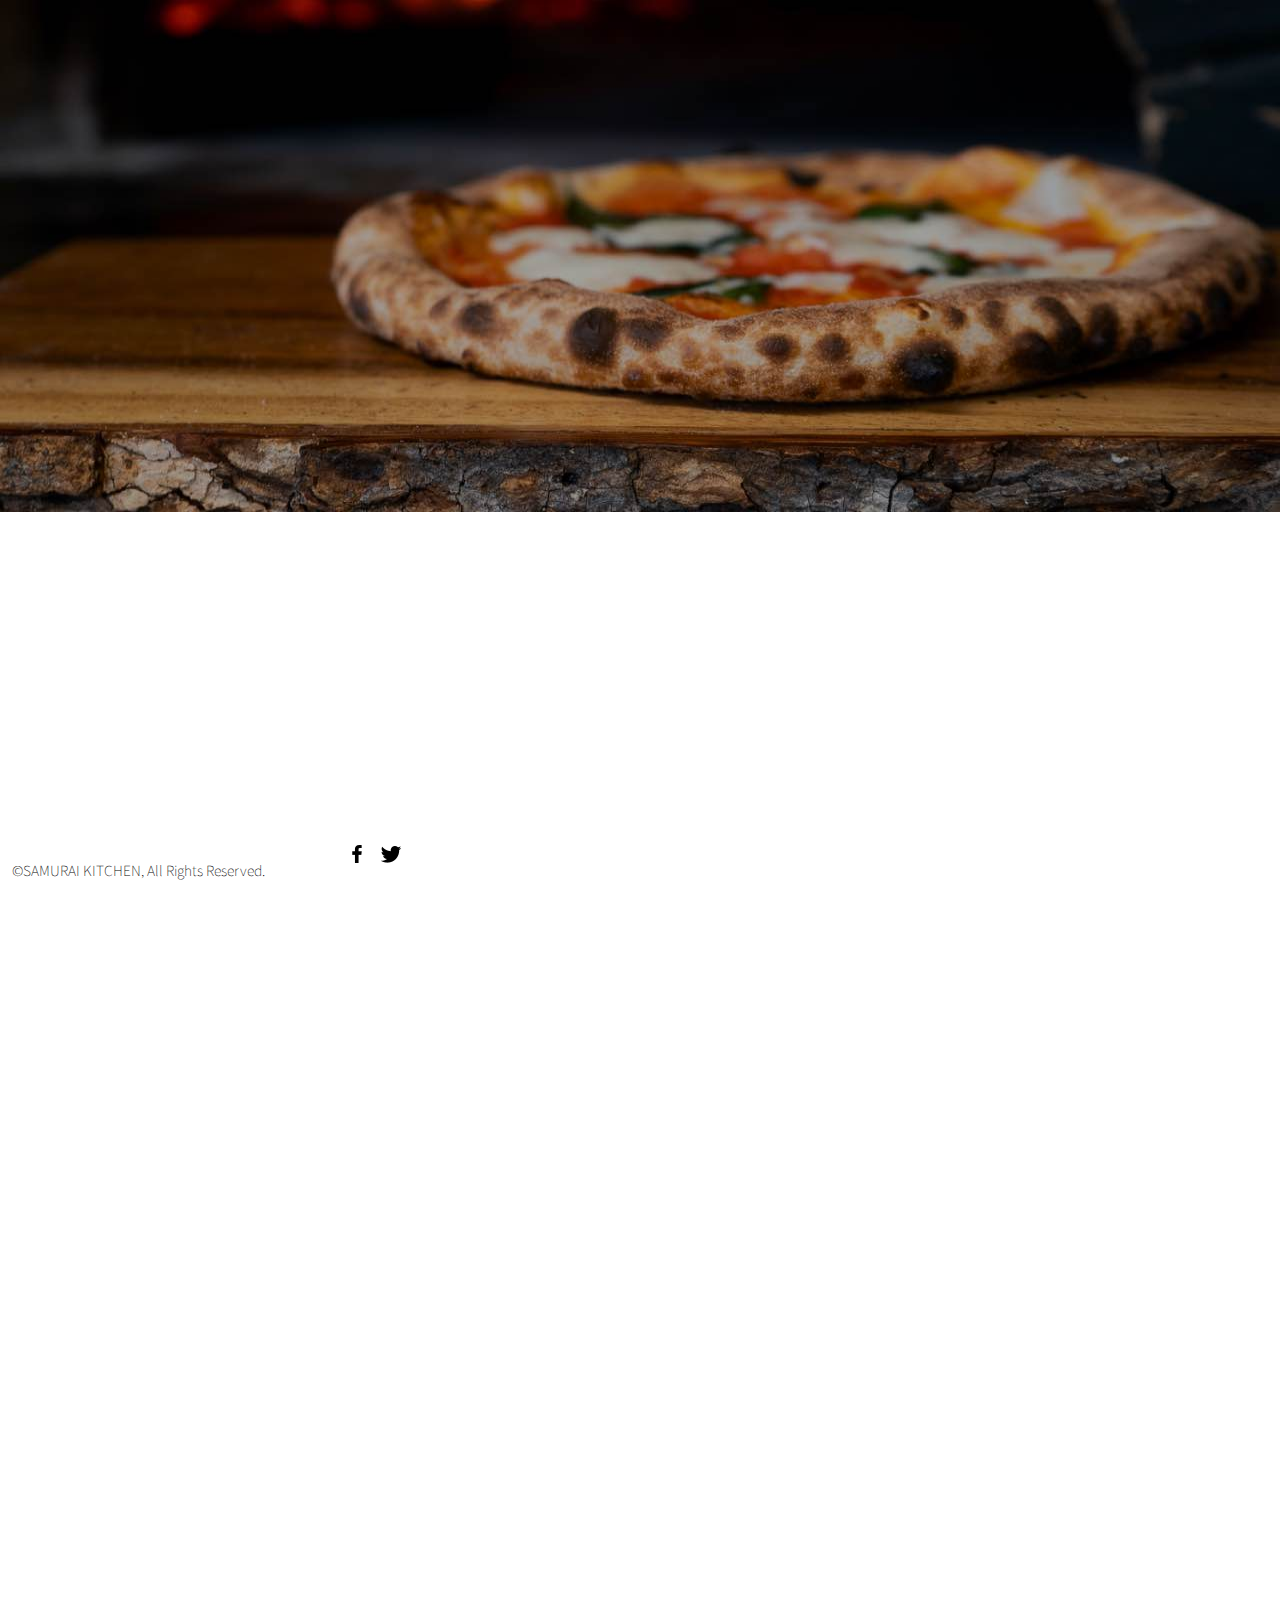
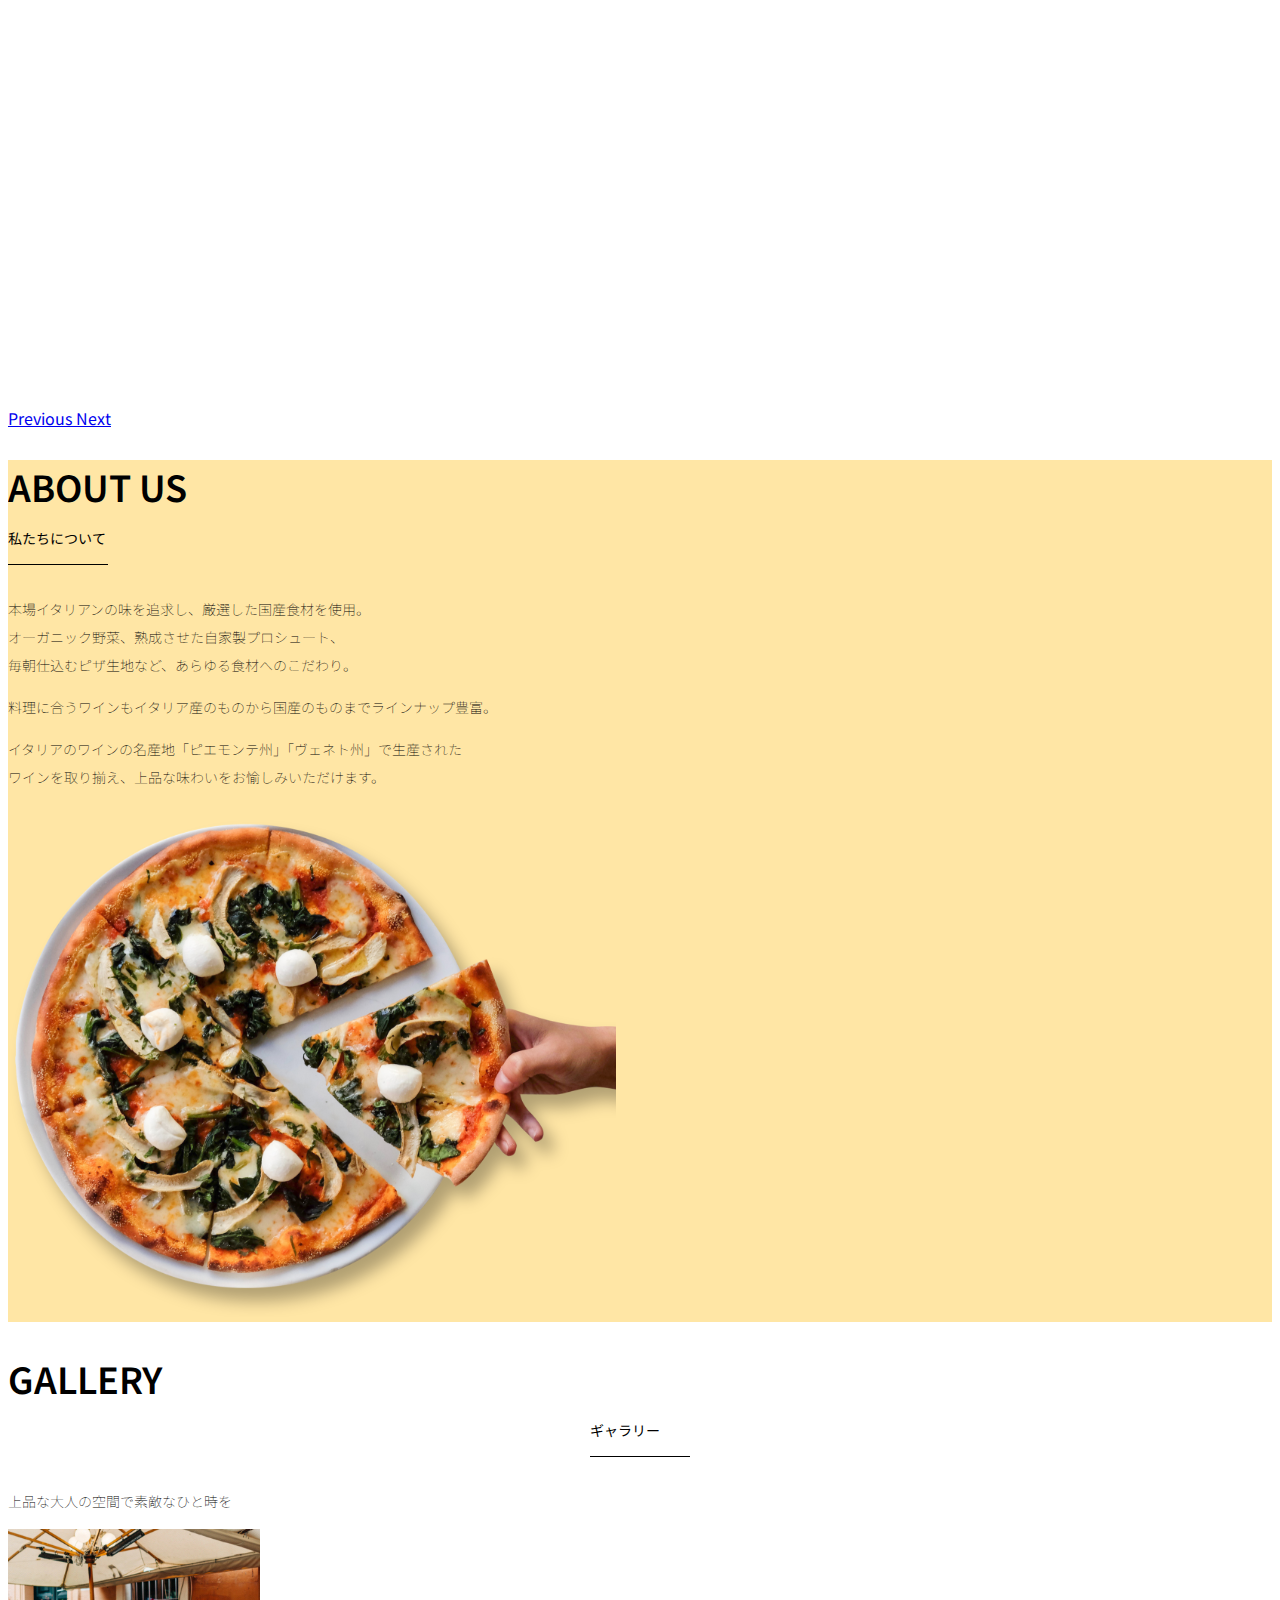
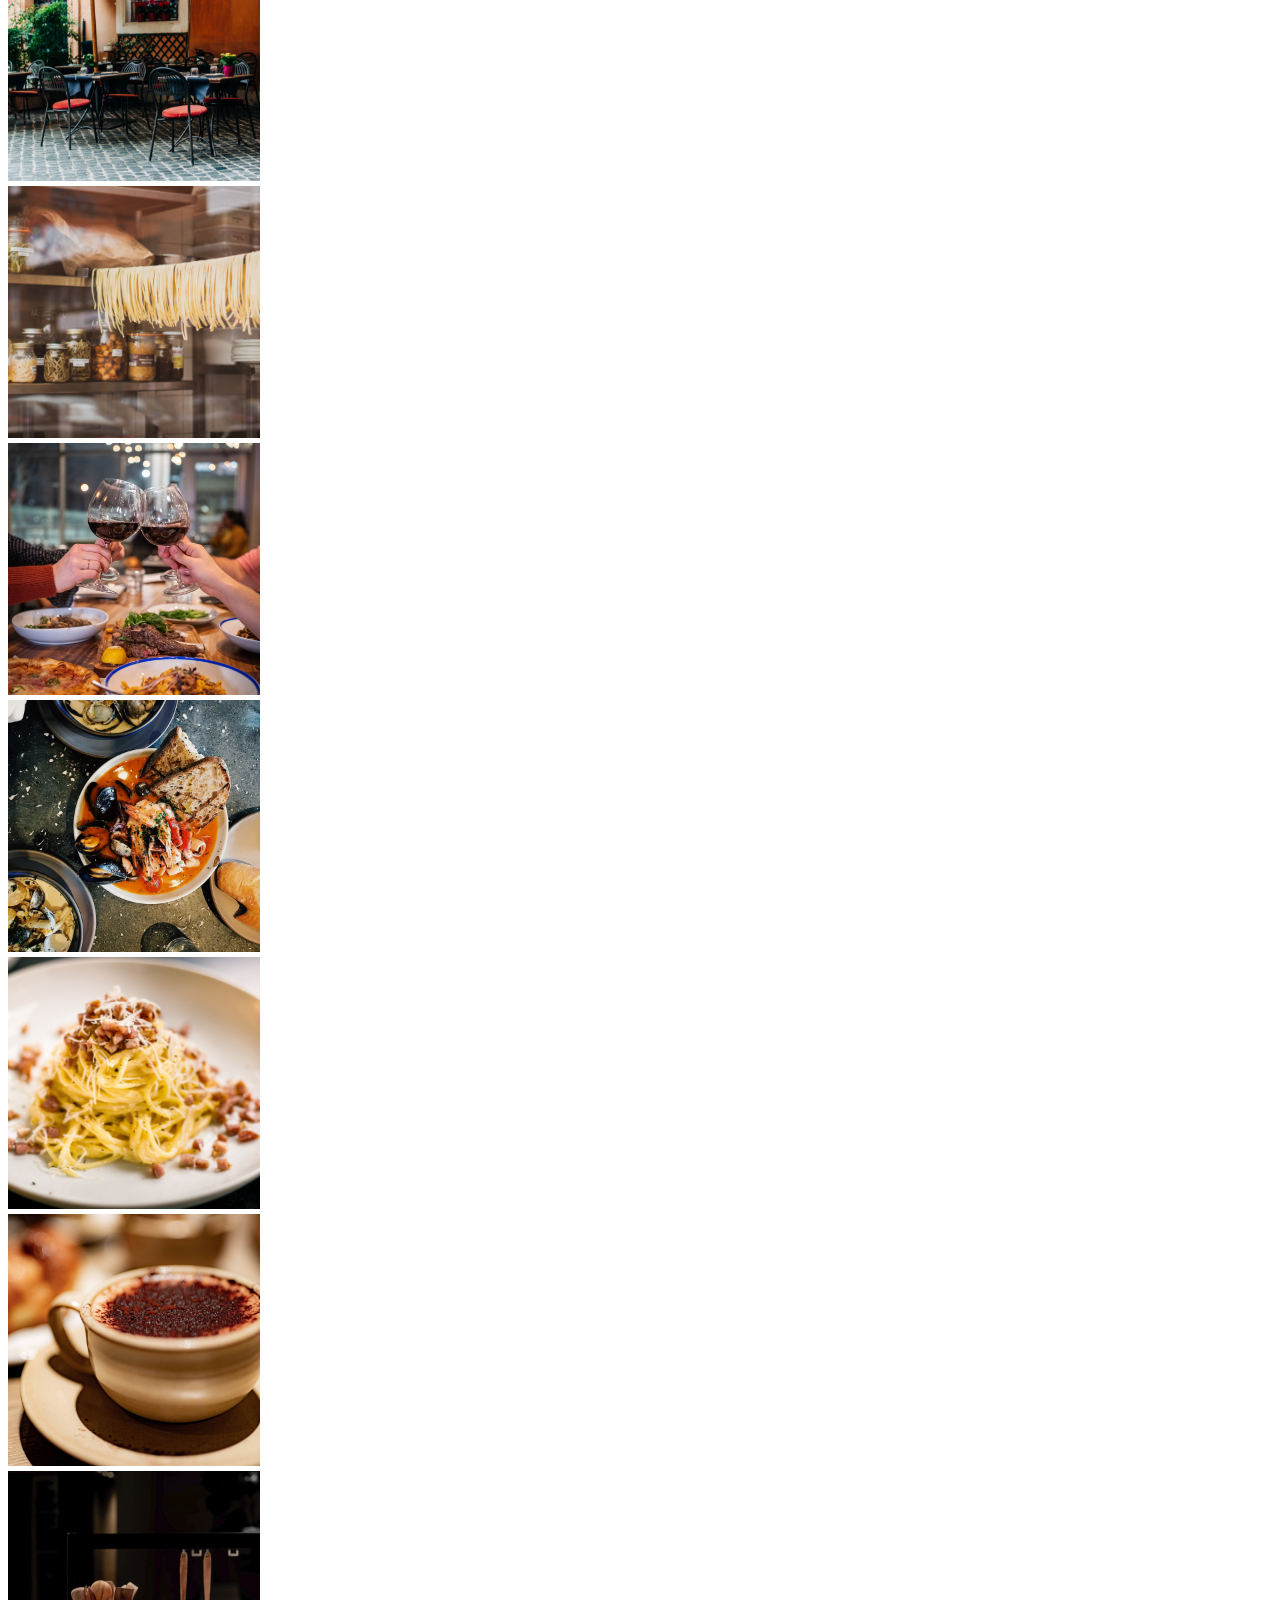
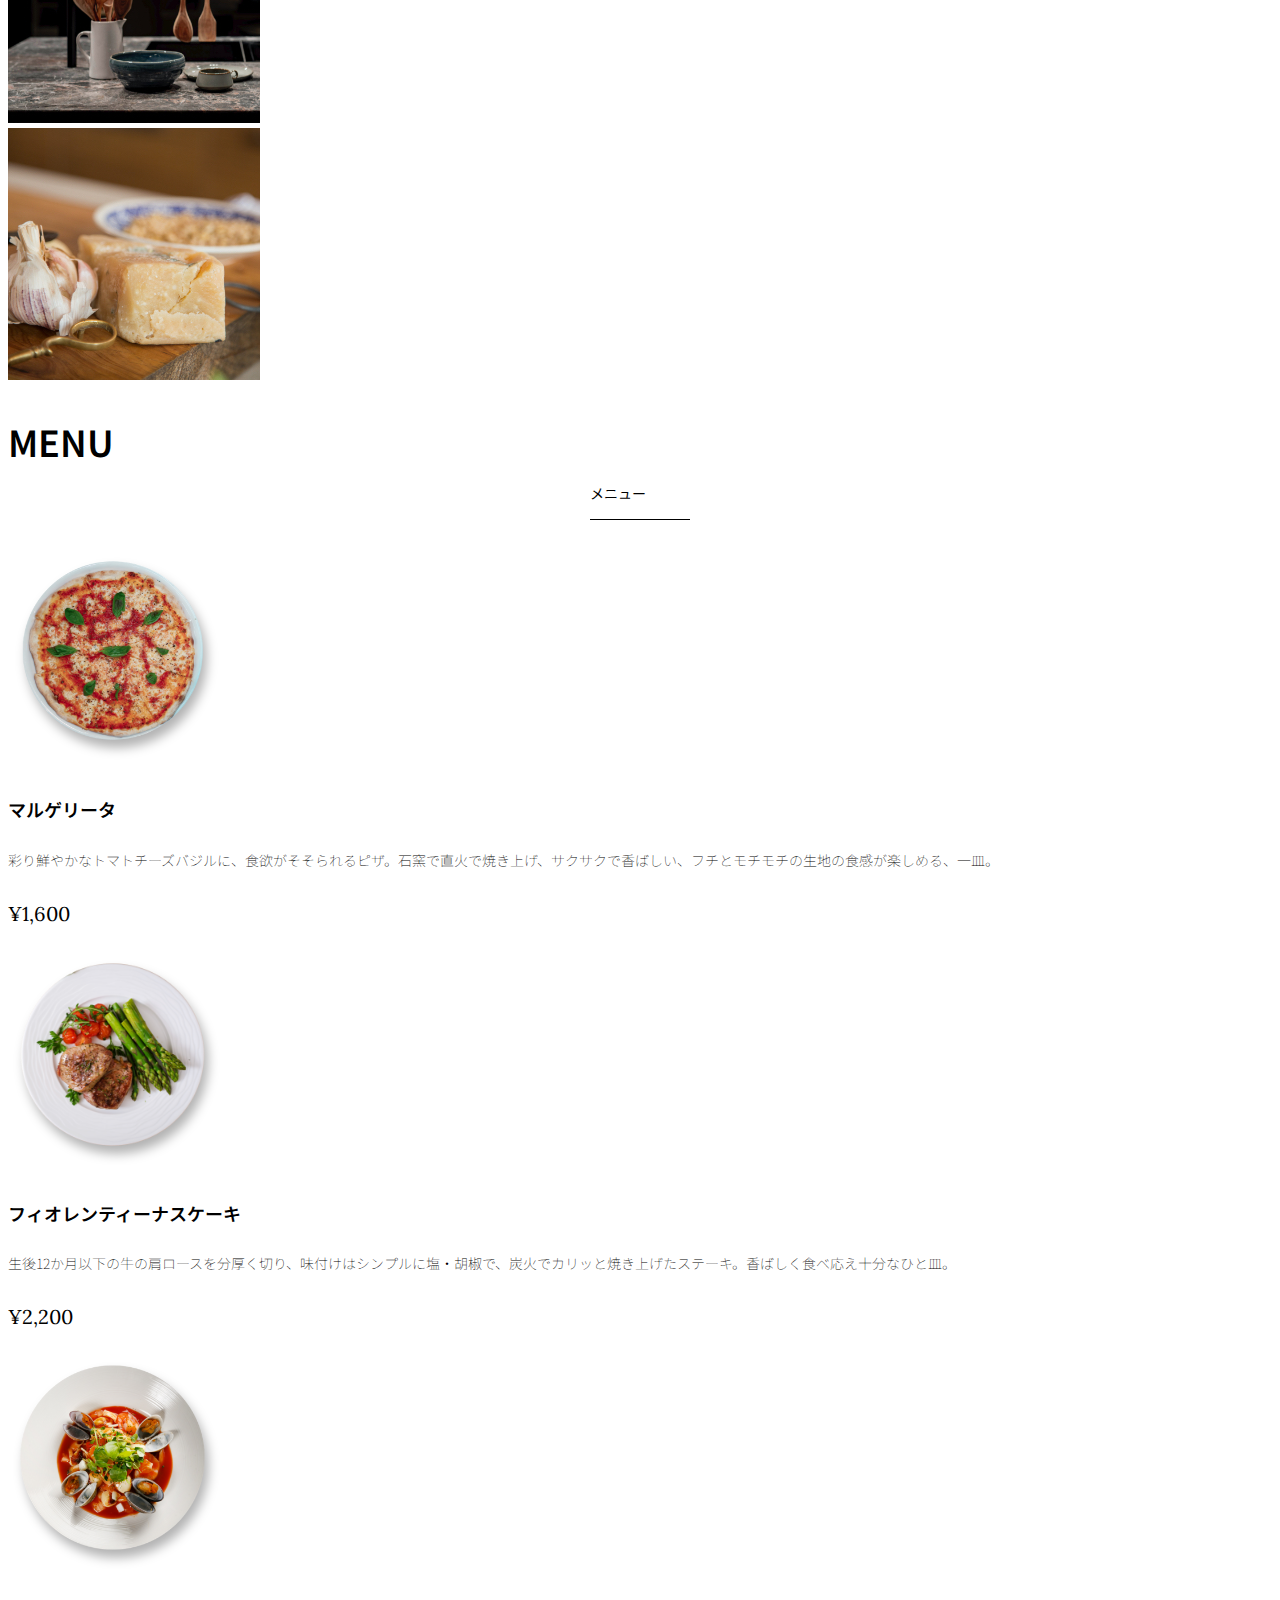
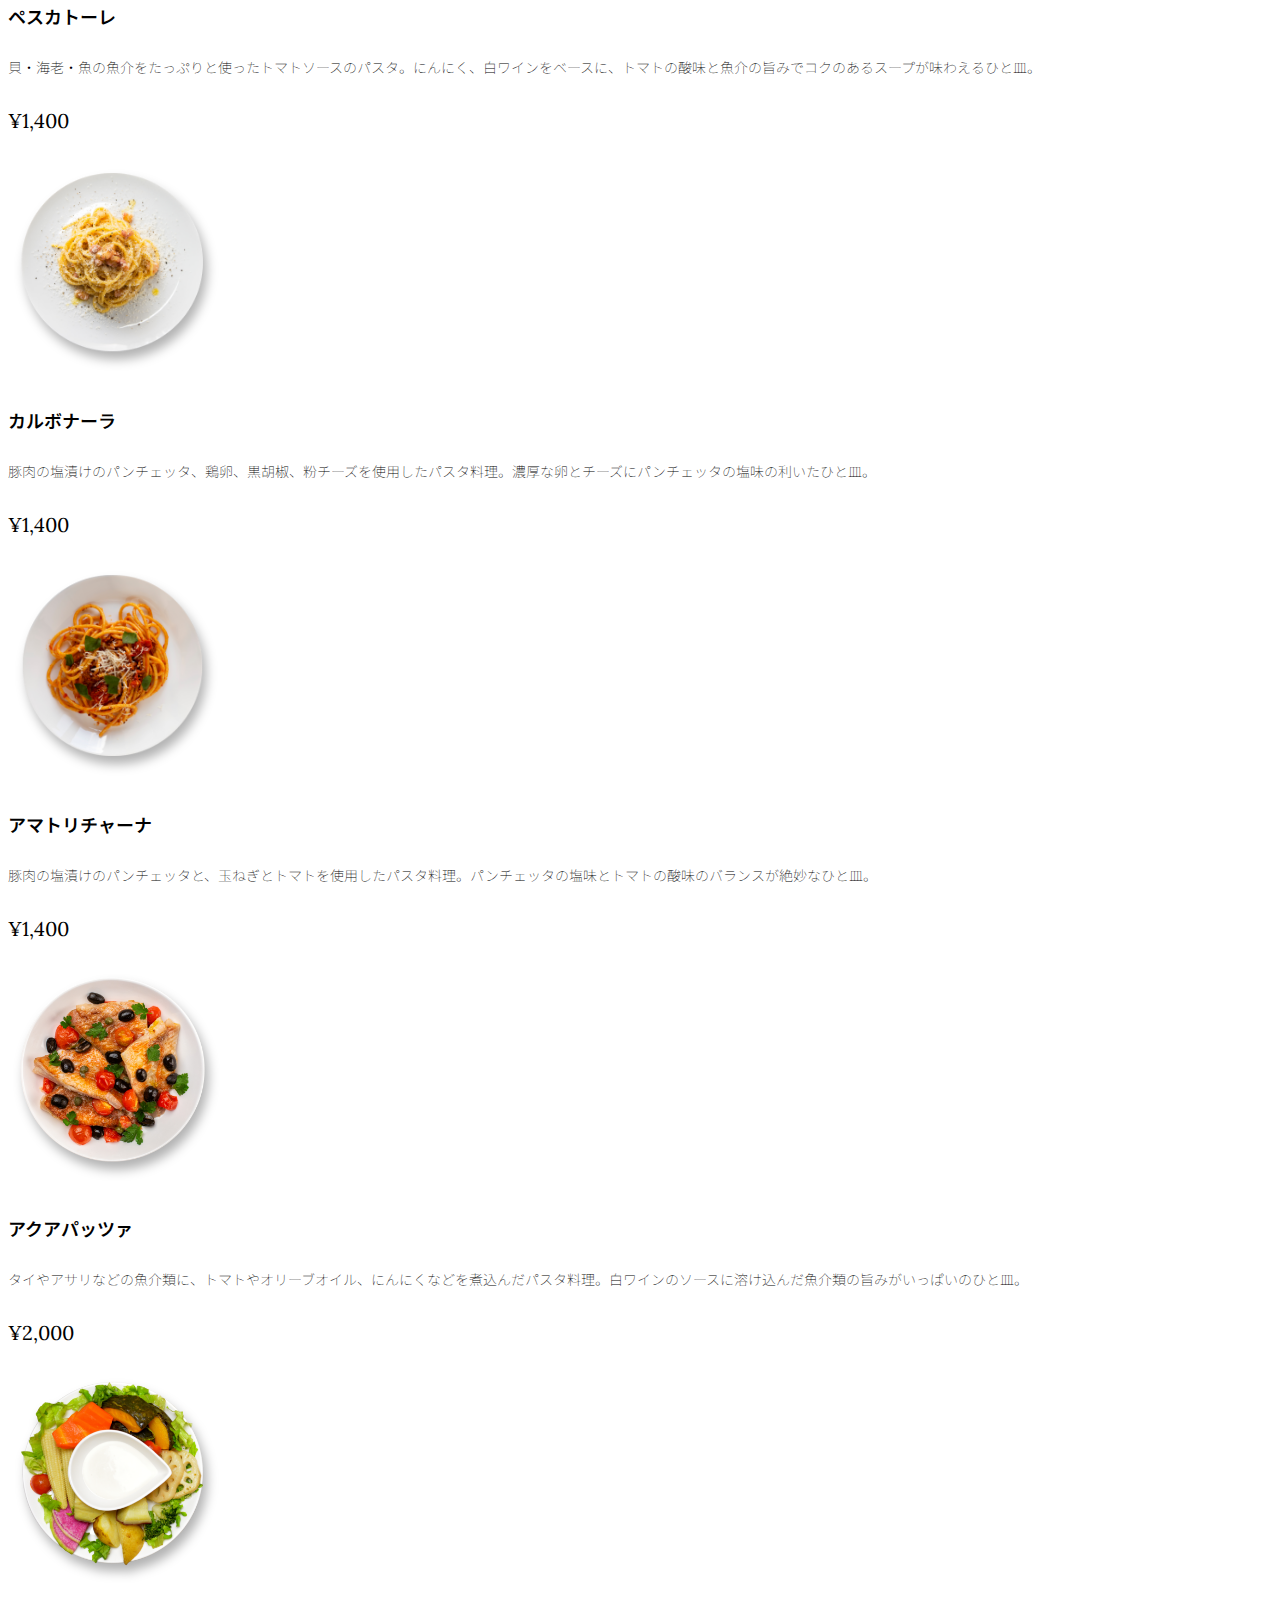
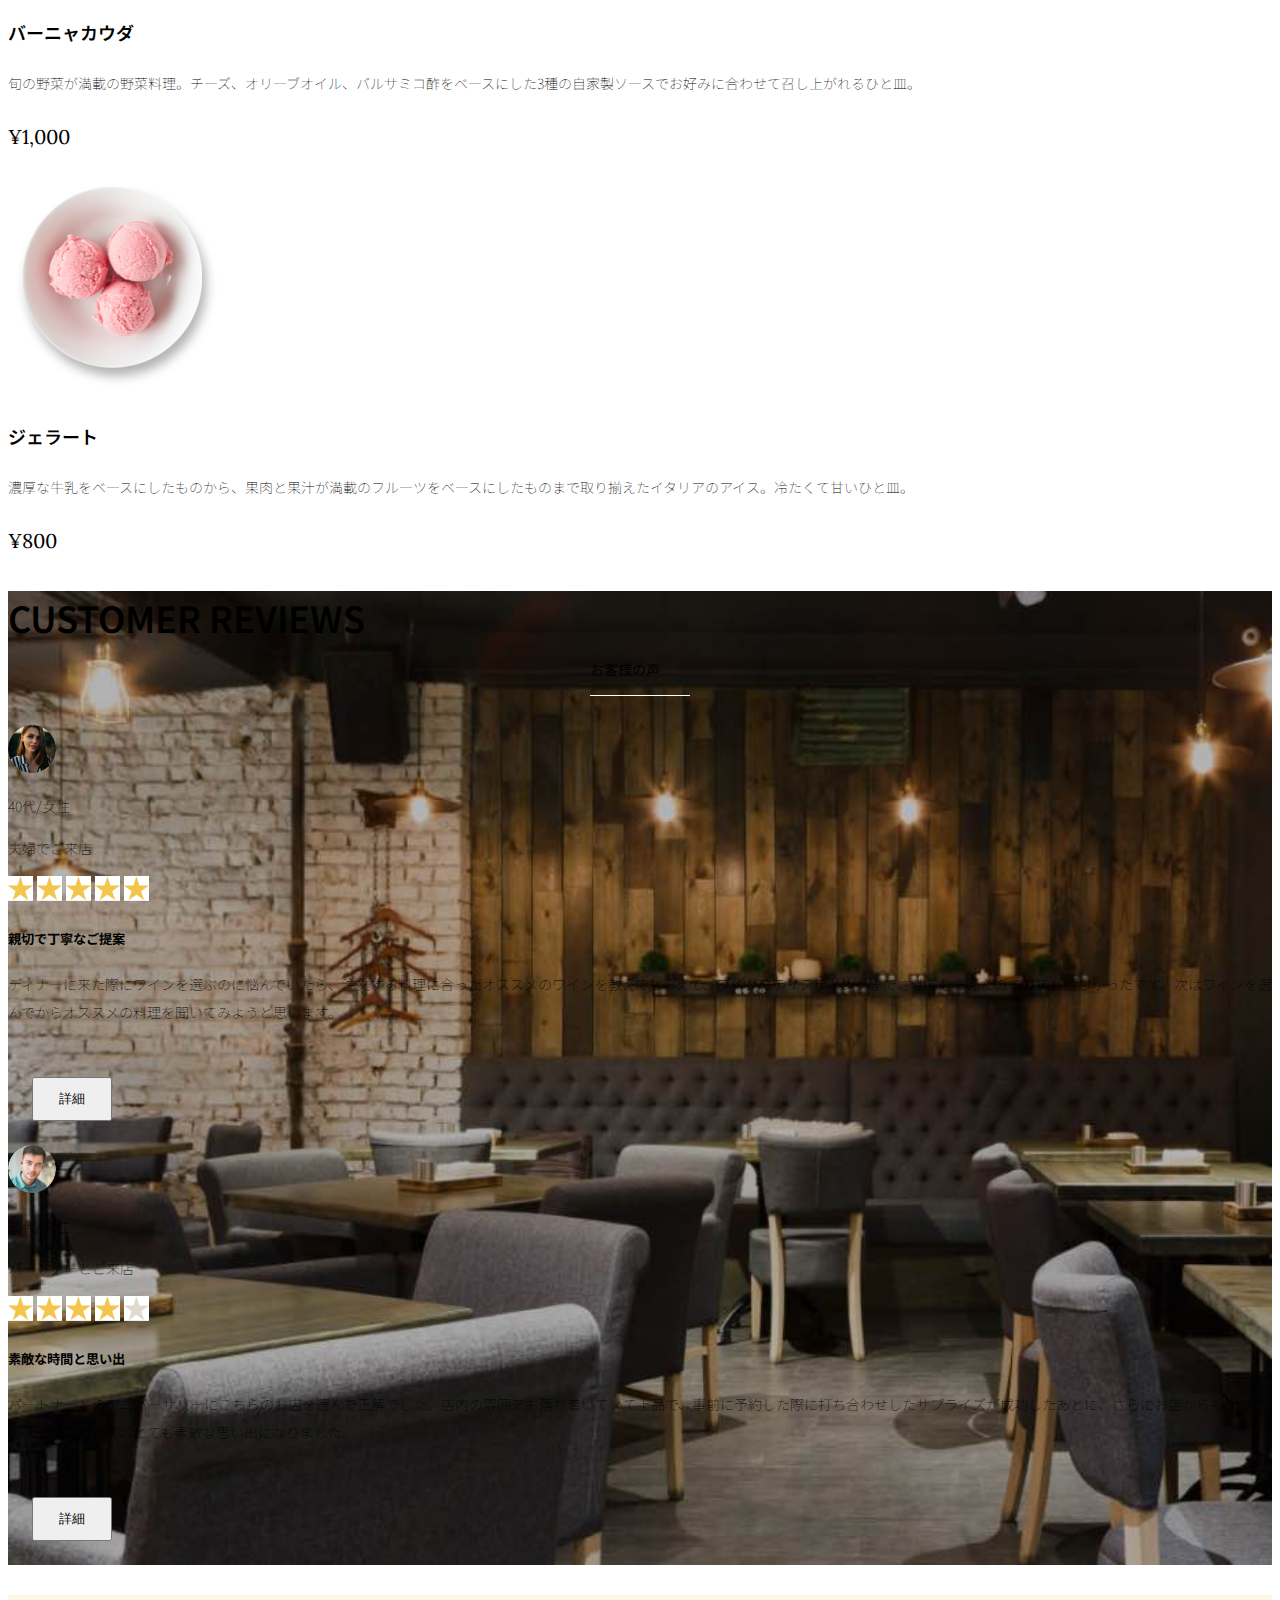
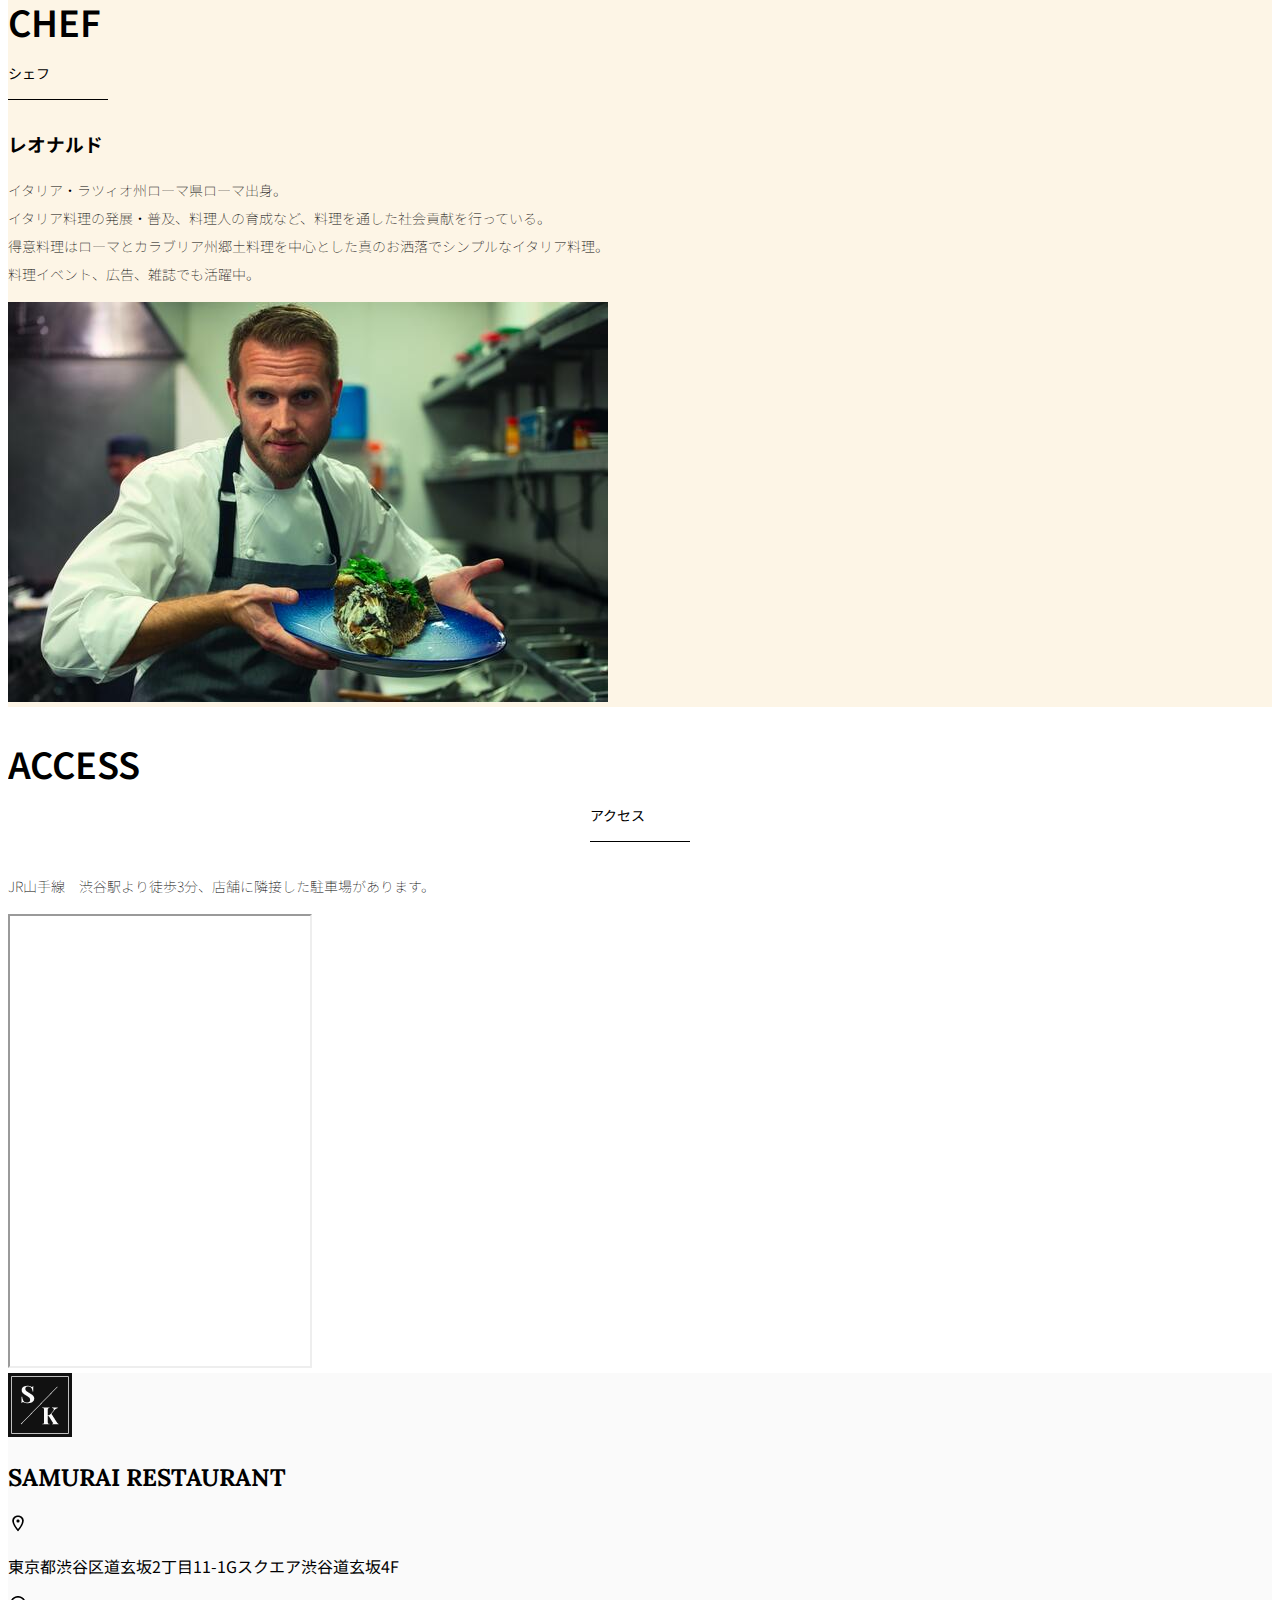
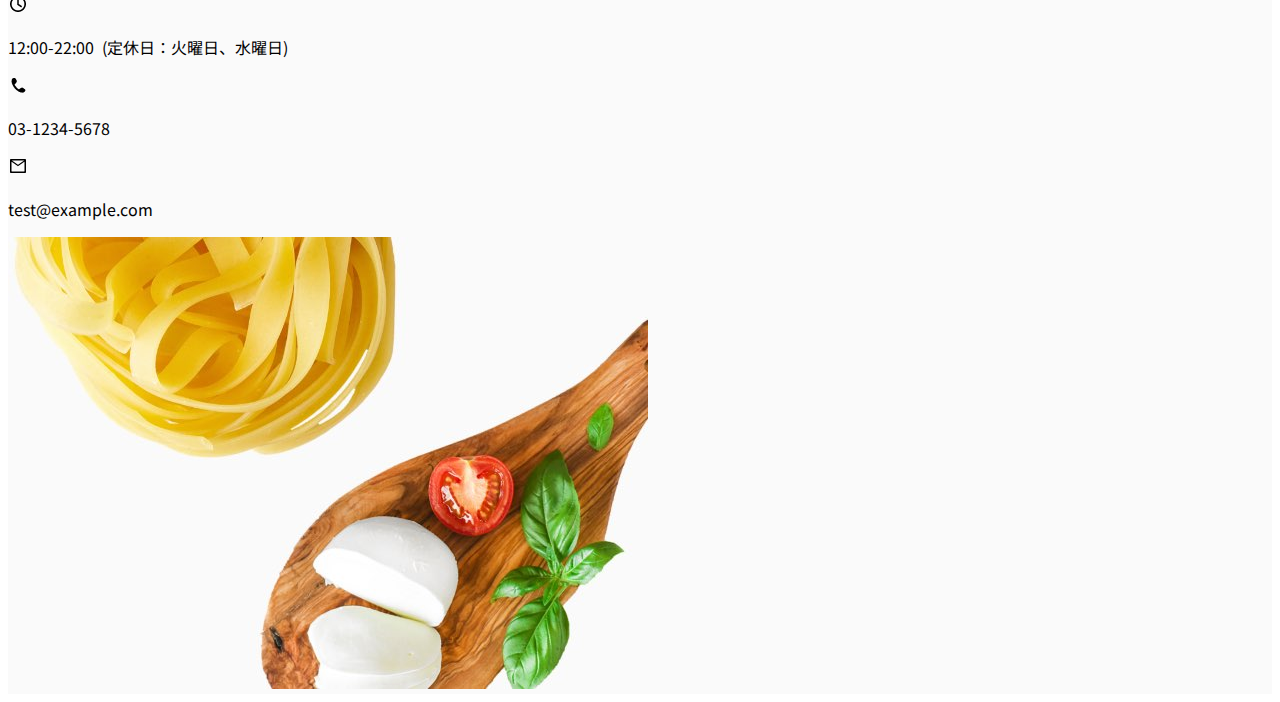
<file: kadai_015/index.html>
<!doctype html>
<html lang="ja">

<head>
  <meta charset="utf-8">
  <meta name="viewport" content="width=device-width, initial-scale=1">
  <meta name="description" content="">
  <meta name="author" content="SAMURAI ENGINEER">
  <title>SAMURAI XD_HTML教材</title>
  <!-- ************************************************ bootstrap.min.cssの読み込み -->
  <link href="https://cdn.jsdelivr.net/npm/bootstrap@5.0.0-beta1/dist/css/bootstrap.min.css" rel="stylesheet"
    integrity="sha384-giJF6kkoqNQ00vy+HMDP7azOuL0xtbfIcaT9wjKHr8RbDVddVHyTfAAsrekwKmP1" crossorigin="anonymous">
  <!-- ************************************************ bootstrap.bundle.min.jsの読み込み -->
  <script src="https://cdn.jsdelivr.net/npm/bootstrap@5.0.0-beta1/dist/js/bootstrap.bundle.min.js"
    integrity="sha384-ygbV9kiqUc6oa4msXn9868pTtWMgiQaeYH7/t7LECLbyPA2x65Kgf80OJFdroafW" crossorigin="anonymous" defer>
  </script>

  <!-- ************************************************ Google Font読み込み -->
  <link rel="preconnect" href="https://fonts.gstatic.com">
  <link href="https://fonts.googleapis.com/css2?family=Lora&display=swap" rel="stylesheet">
  <link href="https://fonts.googleapis.com/css2?family=Noto+Sans+JP:wght@300&display=swap" rel="stylesheet">
  <!-- ************************************************ Font Awesome -->
  <link rel="stylesheet" href="https://use.fontawesome.com/releases/v5.1.0/css/all.css"
    integrity="sha384-lKuwvrZot6UHsBSfcMvOkWwlCMgc0TaWr+30HWe3a4ltaBwTZhyTEggF5tJv8tbt" crossorigin="anonymous">
  <!-- ************************************************今回作成する styles.cssの読み込み -->
  <link href="stylesheet/style.css" rel="stylesheet">
  <!-- ************************************************  -->
</head>

<body>
  <main>
    <!-- ************************************************ ナビゲーションバー開始 -->
    <nav class="navbar navbar-expand-lg">
      <div class="container">
        <a class="navbar-brand my_navbar_brand">
          <img class="img-fluid navbar_brand_logo" src="img/site_logo.png" alt="サイトアイコン"><span>SAMURAI KITCHEN</span>
        </a>
        <div class="navbar-toggler hamburger_menu" data-bs-toggle="collapse" data-bs-target="#navbarNav"
          　aria-controls="navbarNav" aria-expanded="false" aria-label="Toggle navigation">
          <input type="checkbox" id="hamburger_btn_check">
          <label for="hamburger_btn_check" class="hamburger_btn">
            <img class="btn_open" src="img/button_open.png" alt="ナビゲーションバーのボタン">
            <img class="btn_close" src="img/button_close.png" alt="ナビゲーションバーのボタン">
          </label>
        </div>
        <div class="collapse navbar-collapse justify-content-end" id="navbarNav">
          <ul class="navbar-nav">
            <li class="nav-item px-2">
              <a class="nav-link my_nav_link my-2" aria-current="page" href="#">HOME</a>
            </li>
 
            <li class="nav-item px-2">
              <a class="nav-link my_nav_link my-2" href="#about">ABOUT US</a>
            </li>
 
            <li class="nav-item px-2">
              <a class="nav-link my_nav_link my-2" href="#gallery">GALLERY</a>
            </li>
 
            <li class="nav-item px-2">
              <a class="nav-link my_nav_link my-2" href="#menu">MENU</a>
            </li>
 
            <li class="nav-item px-2">
              <a class="nav-link my_nav_link my-2" href="#review">CUSTOMER REVIEWS</a>
            </li>

            <li class="nav-item px-2">
              <a class="nav-link my_nav_link my-2" href="#chef">CHEF</a>
            </li>
 
            <li class="nav-item px-2">
              <a class="nav-link my_nav_link my-2" href="#access">ACCESS</a>
            </li>
              
          </ul>
        </div>
      </div>
    </nav>

    <!-- ************************************************ ナビゲーションバー終了 -->

    <!-- カルーセル開始 -->

    <div id="myCarousel" class="carousel slide mb-5" data-bs-ride="carousel">
      <ol class="carousel-indicators">
        <li data-bs-target="#myCarousel" data-bs-slide-to="0" class="active"></li>
        <li data-bs-target="#myCarousel" data-bs-slide-to="1"></li>
        <li data-bs-target="#myCarousel" data-bs-slide-to="2"></li>
      </ol>

      <div class="carousel-inner">
        <div class="carousel-item active">
          <img src="img/slider-1.jpg" alt="SAMURAI KITCHEN-1">
          <div class="carousel-caption">
            <h1 class="my_carousel_caption">
              Welcome to<br>
              SAMURAI KITCHEN
            </h1>
          </div>
        </div>

        <div class="carousel-item">
          <img src="img/slider-2.jpg" alt="サンプル画像">
          <div class="carousel-caption">
            <h1 class="my_carousel_caption">
              The fabulous combination of&nbsp;wine&nbsp;and&nbsp;food
            </h1>
          </div>
        </div>

        <div class="carousel-item">
          <img src="img/slider-3.jpg" alt="サンプル画像">
          <div class="carousel-caption">
            <h1 class="my_carousel_caption">Get the Italian taste<br>
              at the SAMURAI&nbsp;KITCHEN
            </h1>
          </div>
        </div>

      </div>
      <a class="carousel-control-prev" href="#myCarousel" role="button" data-bs-slide="prev">
        <span class="carousel-control-prev-icon" aria-hidden="true"></span>
        <span class="visually-hidden">Previous</span>
      </a>

      <a class="carousel-control-next" href="#myCarousel" role="button" data-bs-slide="next">
        <span class="carousel-control-next-icon" aria-hidden="true"></span>
        <span class="visually-hidden">Next</span>
      </a>
    </div>

    <!-- カルーセル終了 -->

    <!-- アバウトセクション開始 -->
    <section class="about_us_bg" id="about">
      <div class="container py-5 mb-5">
        <div class="row">
          <div class="col-lg-6 text-left">
            <div class="py-5">
              <h2 class="section_title about mb-5">
                ABOUT US
              </h2>
              <p class="mb-2">
                本場イタリアンの味を追求し、厳選した国産食材を使用。<br>
                オーガニック野菜、熟成させた自家製プロシュート、<br>
                毎朝仕込むピザ生地など、あらゆる食材へのこだわり。<br>
              </p>
              <p class="mb-2">
                料理に合うワインもイタリア産のものから国産のものまでラインナップ豊富。<br>
              </p>
              <p class="mb-2">
                イタリアのワインの名産地「ピエモンテ州」「ヴェネト州」で生産された<br>
                ワインを取り揃え、上品な味わいをお愉しみいただけます。<br>
              </p>
            </div>
          </div>
          <div class="col-lg-6">
            <img src="img/img-about-us.png" alt="pizza">
          </div>
        </div>
      </div>
    </section>
    <!-- アバウトセクション終了 -->

    <!-- ギャラリーセクション開始 -->
    <section id="gallery">
      <div class="container mb-5">
        <h2 class="mb-3 section_title gallery text-center">GALLERY</h2>
        <p class="text-center mb-5">
          上品な大人の空間で素敵なひと時を
        </p>

        <div class="row">
          <div class="col-6 col-lg-3 mb-4 d-flex justify-content-center">
            <img class="img-fluid" src="img/gallery-1.jpg" alt="サンプル画像">
          </div>

          <div class="col-6 col-lg-3 mb-4 d-flex justify-content-center">
            <img class="img-fluid" src="img/gallery-2.jpg" alt="サンプル画像">
          </div>

          <div class="col-6 col-lg-3 mb-4 d-flex justify-content-center">
            <img class="img-fluid" src="img/gallery-3.jpg" alt="サンプル画像">
          </div>

          <div class="col-6 col-lg-3 mb-4 d-flex justify-content-center">
            <img class="img-fluid" src="img/gallery-4.jpg" alt="サンプル画像">
          </div>

          <div class="col-6 col-lg-3 mb-4 d-flex justify-content-center">
            <img class="img-fluid" src="img/gallery-5.jpg" alt="サンプル画像">
          </div>

          <div class="col-6 col-lg-3 mb-4 d-flex justify-content-center">
            <img class="img-fluid" src="img/gallery-6.jpg" alt="サンプル画像">
          </div>

          <div class="col-6 col-lg-3 mb-4 d-flex justify-content-center">
            <img class="img-fluid" src="img/gallery-7.jpg" alt="サンプル画像">
          </div>

          <div class="col-6 col-lg-3 mb-4 d-flex justify-content-center">
            <img class="img-fluid" src="img/gallery-8.jpg" alt="サンプル画像">
          </div>

        </div>
      </div>
    </section>
    <!-- ギャラリーセクション終了 -->


    <!-- メニューセクション -->
    <section id="menu">
      <div class="container">
        <div class="row">
          <div class="col-lg-12">
            <h2 class="section_title menu text-center mb-5">MENU</h2>
          </div>
        </div>
      </div>

      <div class="container mb-5">
        <div class="row">
          <div class="col-12 col-lg-6">
            <div class="row g-0 mb-4">
              <div class="col-12 col-lg-5 text-center">
                <img src="img/margherita.png" class="img-fluid" alt="マルゲリータ">
              </div>
              <div class="col-12 col-lg-7 p-4">
              <h4 class="mb-0 menu_title">マルゲリータ</h4>
                <p class="my-auto">彩り鮮やかなトマトチーズバジルに、食欲がそそられるピザ。石窯で直火で焼き上げ、サクサクで香ばしい、フチとモチモチの生地の食感が楽しめる、一皿。</p>
                <p class="menu_price">¥1,600</p>
              </div>
            </div>
          </div>

          <div class="col-12 col-lg-6">
            <div class="row g-0 mb-4">
              <div class="col-12 col-lg-5 text-center">
              <img src="img/steak.png" class="img-fluid" alt="フィオレンティーナスケーキ">
              </div>
              <div class="col-12 col-lg-7 p-4">
                <h4 class="mb-0 menu_title">フィオレンティーナスケーキ</h4>
                <p class="my-auto">生後12か月以下の牛の肩ロースを分厚く切り、味付けはシンプルに塩・胡椒で、炭火でカリッと焼き上げたステーキ。香ばしく食べ応え十分なひと皿。</p>
                <p class="menu_price">¥2,200</p>
              </div>
            </div>
          </div>

          <div class="col-12 col-lg-6">
            <div class="row g-0 mb-4">
              <div class="col-12 col-lg-5 text-center">
                <img src="img/pescatore.png" class="img-fluid" alt="ペスカトーレ">
              </div>
              <div class="col-12 col-lg-7 p-4">
                <h4 class="mb-0 menu_title">ペスカトーレ</h4>
                <p class="my-auto">貝・海老・魚の魚介をたっぷりと使ったトマトソースのパスタ。にんにく、白ワインをベースに、トマトの酸味と魚介の旨みでコクのあるスープが味わえるひと皿。</p>
                <p class="menu_price">¥1,400</p>
              </div>
            </div>
          </div>

          <div class="col-12 col-lg-6">
            <div class="row g-0 mb-4">
              <div class="col-12 col-lg-5 text-center">
                <img src="img/carbonara.png" class="img-fluid" alt="カルボナーラ">
              </div>
              <div class="col-12 col-lg-7 p-4">
                <h4 class="mb-0 menu_title">カルボナーラ</h4>
                <p class="my-auto">豚肉の塩漬けのパンチェッタ、鶏卵、黒胡椒、粉チーズを使用したパスタ料理。濃厚な卵とチーズにパンチェッタの塩味の利いたひと皿。</p>
                <p class="menu_price">¥1,400</p>
              </div>
            </div>
          </div>

          <div class="col-12 col-lg-6">
            <div class="row g-0 mb-4">
              <div class="col-12 col-lg-5 text-center">
                <img src="img/amatriciana.png" class="img-fluid" alt="アマトリチャーナ">
              </div>
              <div class="col-12 col-lg-7 p-4">
                <h4 class="mb-0 menu_title">アマトリチャーナ</h4>
                <p class="my-auto">豚肉の塩漬けのパンチェッタと、玉ねぎとトマトを使用したパスタ料理。パンチェッタの塩味とトマトの酸味のバランスが絶妙なひと皿。</p>
                <p class="menu_price">¥1,400</p>
              </div>
            </div>
          </div>

          <div class="col-12 col-lg-6">
            <div class="row g-0 mb-4">
              <div class="col-12 col-lg-5 text-center">
                <img src="img/acqua-pazza.png" class="img-fluid" alt="アクアパッツァ">
              </div>
              <div class="col-12 col-lg-7 p-4">
                <h4 class="mb-0 menu_title">アクアパッツァ</h4>
                <p class="my-auto">タイやアサリなどの魚介類に、トマトやオリーブオイル、にんにくなどを煮込んだパスタ料理。白ワインのソースに溶け込んだ魚介類の旨みがいっぱいのひと皿。</p>
                <p class="menu_price">¥2,000</p>
              </div>
            </div>
          </div>

          <div class="col-12 col-lg-6">
            <div class="row g-0 mb-4">
              <div class="col-12 col-lg-5 text-center">
                <img src="img/bagna-cauda.png" class="img-fluid" alt="バーニャカウダ">
              </div>
              <div class="col-12 col-lg-7 p-4">
                <h4 class="mb-0 menu_title">バーニャカウダ</h4>
                <p class="my-auto">旬の野菜が満載の野菜料理。チーズ、オリーブオイル、バルサミコ酢をベースにした3種の自家製ソースでお好みに合わせて召し上がれるひと皿。</p>
                <p class="menu_price">¥1,000</p>
              </div>
            </div>
          </div>

          <div class="col-12 col-lg-6">
            <div class="row g-0 mb-4">
              <div class="col-12 col-lg-5 text-center">
                <img src="img/gelato.png" class="img-fluid" alt="ジェラート">
              </div>
              <div class="col-12 col-lg-7 p-4">
                <h4 class="mb-0 menu_title">ジェラート</h4>
                <p class="my-auto">濃厚な牛乳をベースにしたものから、果肉と果汁が満載のフルーツをベースにしたものまで取り揃えたイタリアのアイス。冷たくて甘いひと皿。</p>
                <p class="menu_price">¥800</p>
              </div>
            </div>
          </div>
        </div>
      </div>
    </section>
    <!-- メニューセクション終了 -->

    <!-- レビューセクション開始 -->
    <section id="review">
      <div class="review_wrapper">
        <div class="container py-5 mb-5">
          <div class="text-center mb-5">
            <h2 class="section_title review text-center text-white">CUSTOMER REVIEWS</h2>
          </div>
          <div class="row pb-5 justify-content-center">
            <div class="col-12 col-lg-5 mt-3">
              <div class="bg-white h_420">
                <div class="p-4">
                  <div class="d-flex align-items-center">
                    <img src="img/customer-woman.png" class="reviewer_img" alt="サンプル画像">
                    <div>
                      <p class="my-0">40代/女性</p>
                      <p class="my-0">夫婦でご来店</p>
                    </div>
                  </div>
                  <div class="my-3">
                    <img src="img/star-point.png" class="star_img" alt="star">
                    <img src="img/star-point.png" class="star_img" alt="star">
                    <img src="img/star-point.png" class="star_img" alt="star">
                    <img src="img/star-point.png" class="star_img" alt="star">
                    <img src="img/star-point.png" class="star_img" alt="star">
                  </div>
                  <h5>親切で丁寧なご提案</h5>
                  <p>
                    ディナーに来た際にワインを選ぶのに悩んでいたら、注文する料理に合ったオススメのワインを教えてもらえて、ワインのテイスティングまでさせてもらえたのでとても嬉しかったです。次はワインを選んでからオススメの料理を聞いてみようと思います。
                  </p>
                  <button type="button" class="btn btn-warning shadow fix_bottom">詳細</button>
                </div>
              </div>
            </div>
            <div class="col-12 col-lg-5 mt-3">
              <div class="bg-white h_420">
                <div class="p-4">
                  <div class="d-flex align-items-center">
                    <img src="img/customer-man.png" class="reviewer_img" alt="サンプル画像">
                    <div>
                      <p class="my-0">30代/男性</p>
                      <p class="my-0">パートナーとご来店</p>
                    </div>
                  </div>
                  <div class="my-3">
                    <img src="img/star-point.png" class="star_img" alt="star">
                    <img src="img/star-point.png" class="star_img" alt="star">
                    <img src="img/star-point.png" class="star_img" alt="star">
                    <img src="img/star-point.png" class="star_img" alt="star">
                    <img src="img/star-no-point.png" class="star_img" alt="no-star">
                  </div>
                  <h5>素敵な時間と思い出</h5>
                  <p>
                    パートナーとのアニバーサリーにこちらのお店を選んで正解でした。店内の雰囲気も落ち着いていて上品で、事前に予約した際に打ち合わせしたサプライズが成功したあとに、さらにお店からもサプライズをいただけて、とても素敵な思い出になりました。
                  </p>
                  <button type="button" class="btn btn-warning shadow fix_bottom">詳細</button>
                </div>
              </div>
            </div>
          </div>
        </div>
      </div>
    </section> 
    <!-- レビューセクション終了 -->

    <section class="chef_bg" id="chef">
      <div class="container py-5 mb-5">
        <div class="row">
          <div class="col-lg-6 text-left">
            <div class="py-5">
              <h2 class="section_title chef mb-5">
                CHEF
              </h2>
              <h3 class="mb-4 fw-bold">レオナルド</h3>
              <p class="mb-2">
                イタリア・ラツィオ州ローマ県ローマ出身。<br>
                イタリア料理の発展・普及、料理人の育成など、料理を通した社会貢献を行っている。 <br>
                得意料理はローマとカラブリア州郷土料理を中心とした真のお洒落でシンプルなイタリア料理。<br>
                料理イベント、広告、雑誌でも活躍中。
              </p>
            </div>
          </div>
          <div class="col-lg-6">
            <img src="./img/chef.jpg" alt="chef">
          </div>
        </div>
      </div>
    </section>
    

    <!-- アクセスセクション開始 -->
    <section id="access">
      <div class="container">

        <div class="row">
          <div class="col-lg-12 text-center mb-5">
            <h2 class="section_title text-center access mb-5">ACCESS</h2>
            <p>JR山手線　渋谷駅より徒歩3分、店舗に隣接した駐車場があります。</p>
          </div>
        </div>
      </div>

      <div class="container mb-5 px-2">
        <iframe
          src="https://www.google.com/maps/embed?pb=!1m18!1m12!1m3!1d12967.114087343349!2d139.687349334065!3d35.657827993593834!2m3!1f0!2f0!3f0!3m2!1i1024!2i768!4f1.1!3m3!1m2!1s0x6018f5209bb80c49%3A0x7abbc1a9d7d575eb!2z5qCq5byP5Lya56S-5L6N!5e0!3m2!1sja!2sjp!4v1623882550231!5m2!1sja!2sjp"
          class="w-100" style="height: 50vh;" loading="lazy"></iframe>
      </div>
    </section>
    <!-- アクセスセクション終了 -->
    

    <!-- フッター開始 -->
    <footer id="footer">
      <div class="container">
        <div class="row">
          <div class="col-12 col-lg-6 position-relative">
            <div class="row pt-5">
              <div class="col-lg-2 text-center my-3">
                <img class="img-fluid footer_brand_logo" src="img/site_logo.png" alt="サンプル画像">
              </div>
              <div class="col-lg-10 align-self-center my-3">
                <h2 class="m-0 footer_text">SAMURAI RESTAURANT</h2>
              </div>
            </div>

            <div class="restaurant_info py-3">
              <div class="d-flex mb-3">
                <img src="img/icon-Marker.png" alt="marker">
                <p class="p-0 m-0">東京都渋谷区道玄坂2丁目11-1Gスクエア渋谷道玄坂4F</p>
              </div>
              <div class="d-flex mb-3">
                <img src="img/icon-Clock.png" alt="clock">
                <p class="p-0 m-0">12:00-22:00&nbsp;&nbsp;(定休日：火曜日、水曜日)</p>
              </div>
              <div class="d-flex mb-3">
                <img src="img/icon-Phone.png" alt="phone">
                <p class="p-0 m-0">03-1234-5678</p>
              </div>
              <div class="d-flex mb-3">
                <img src="img/icon-Mail.png" alt="mail">
                <p class="p-0 m-0">test@example.com</p>
              </div>
            </div>

            <div class="copy_right align-items-center">
              <p>
                ©SAMURAI KITCHEN, All Rights Reserved.
              </p>
              <img src="img/icon-facebook.png" class="sns_img" alt="facebook">
              <img src="img/icon-twitter.png" class="sns_img" alt="twitter">
            </div>
          </div>

          <div class="col-12 col-lg-6 d-none d-lg-block">
            <img src="img/background-footer.jpg" alt="背景画像">
          </div>
        </div>
      </div>
    </footer>
    <!-- フッター終了 -->
    
  </main>
</body>

</html>
</file>
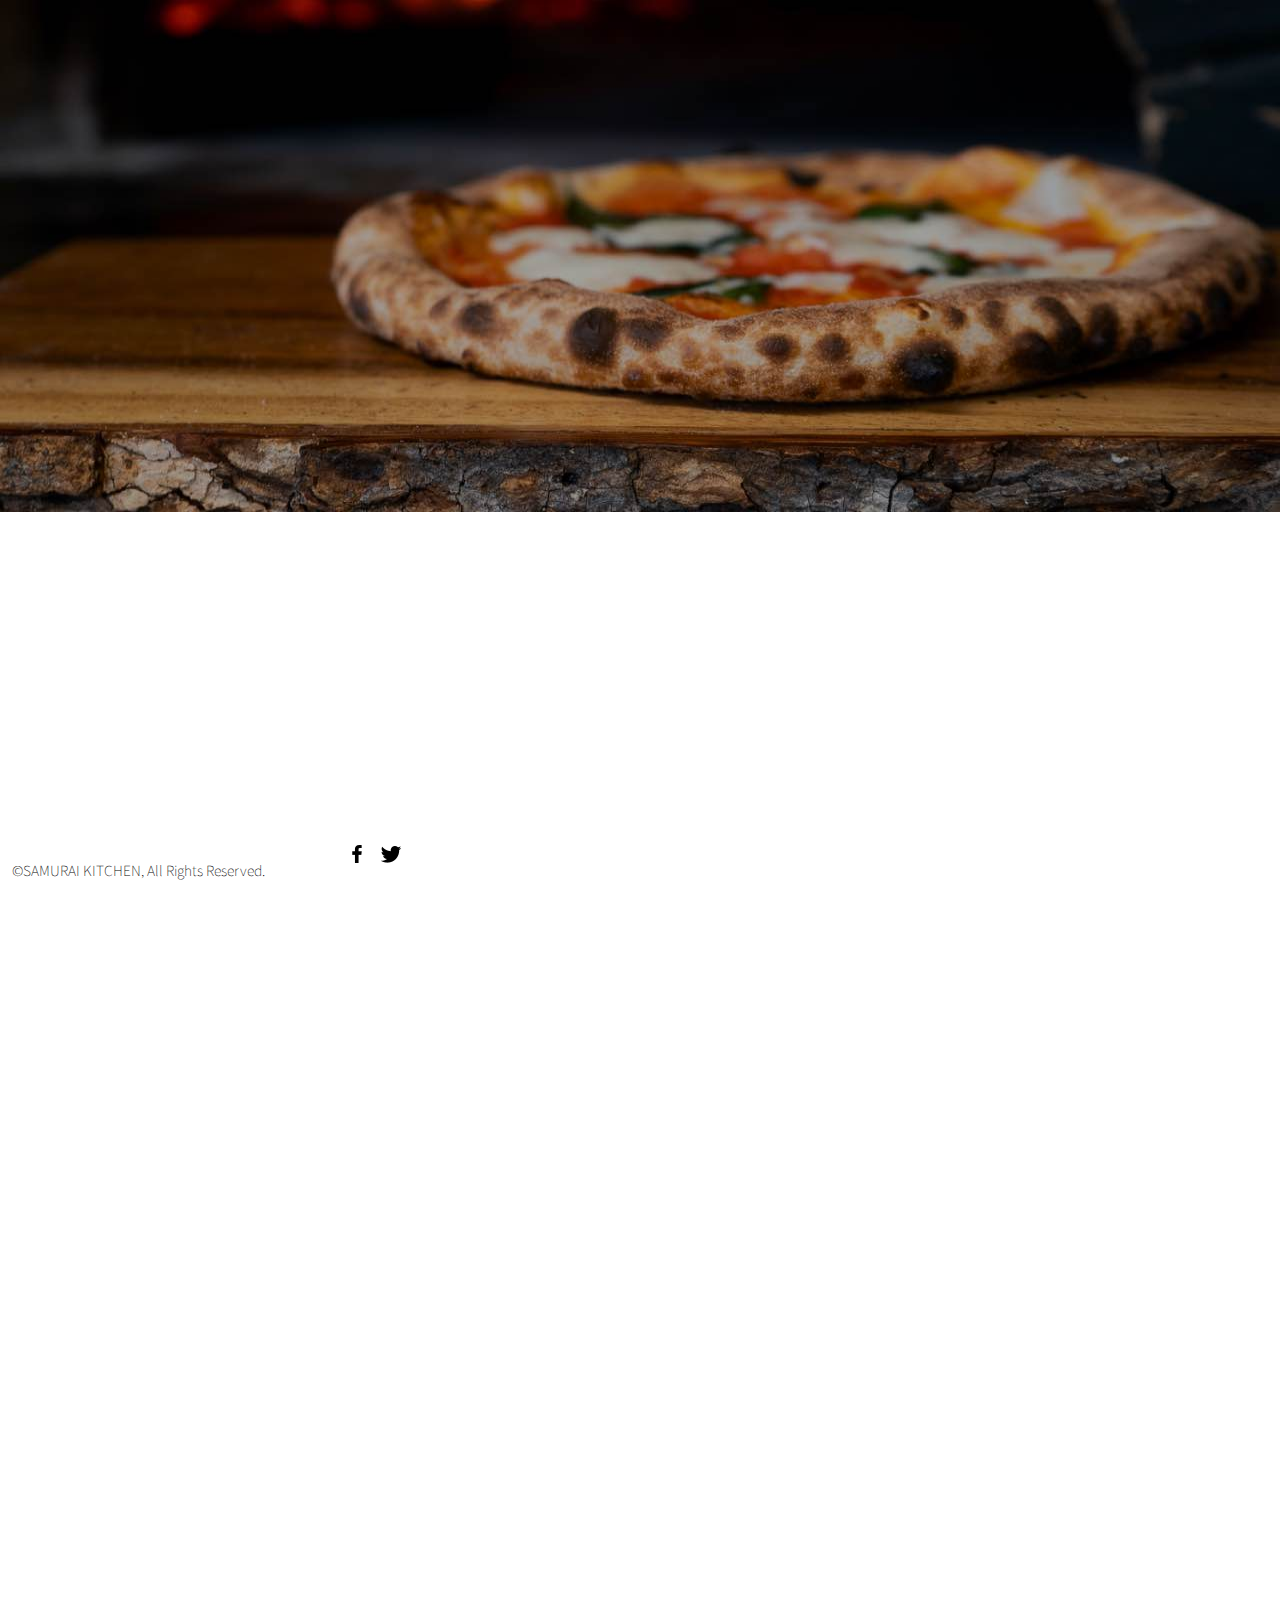
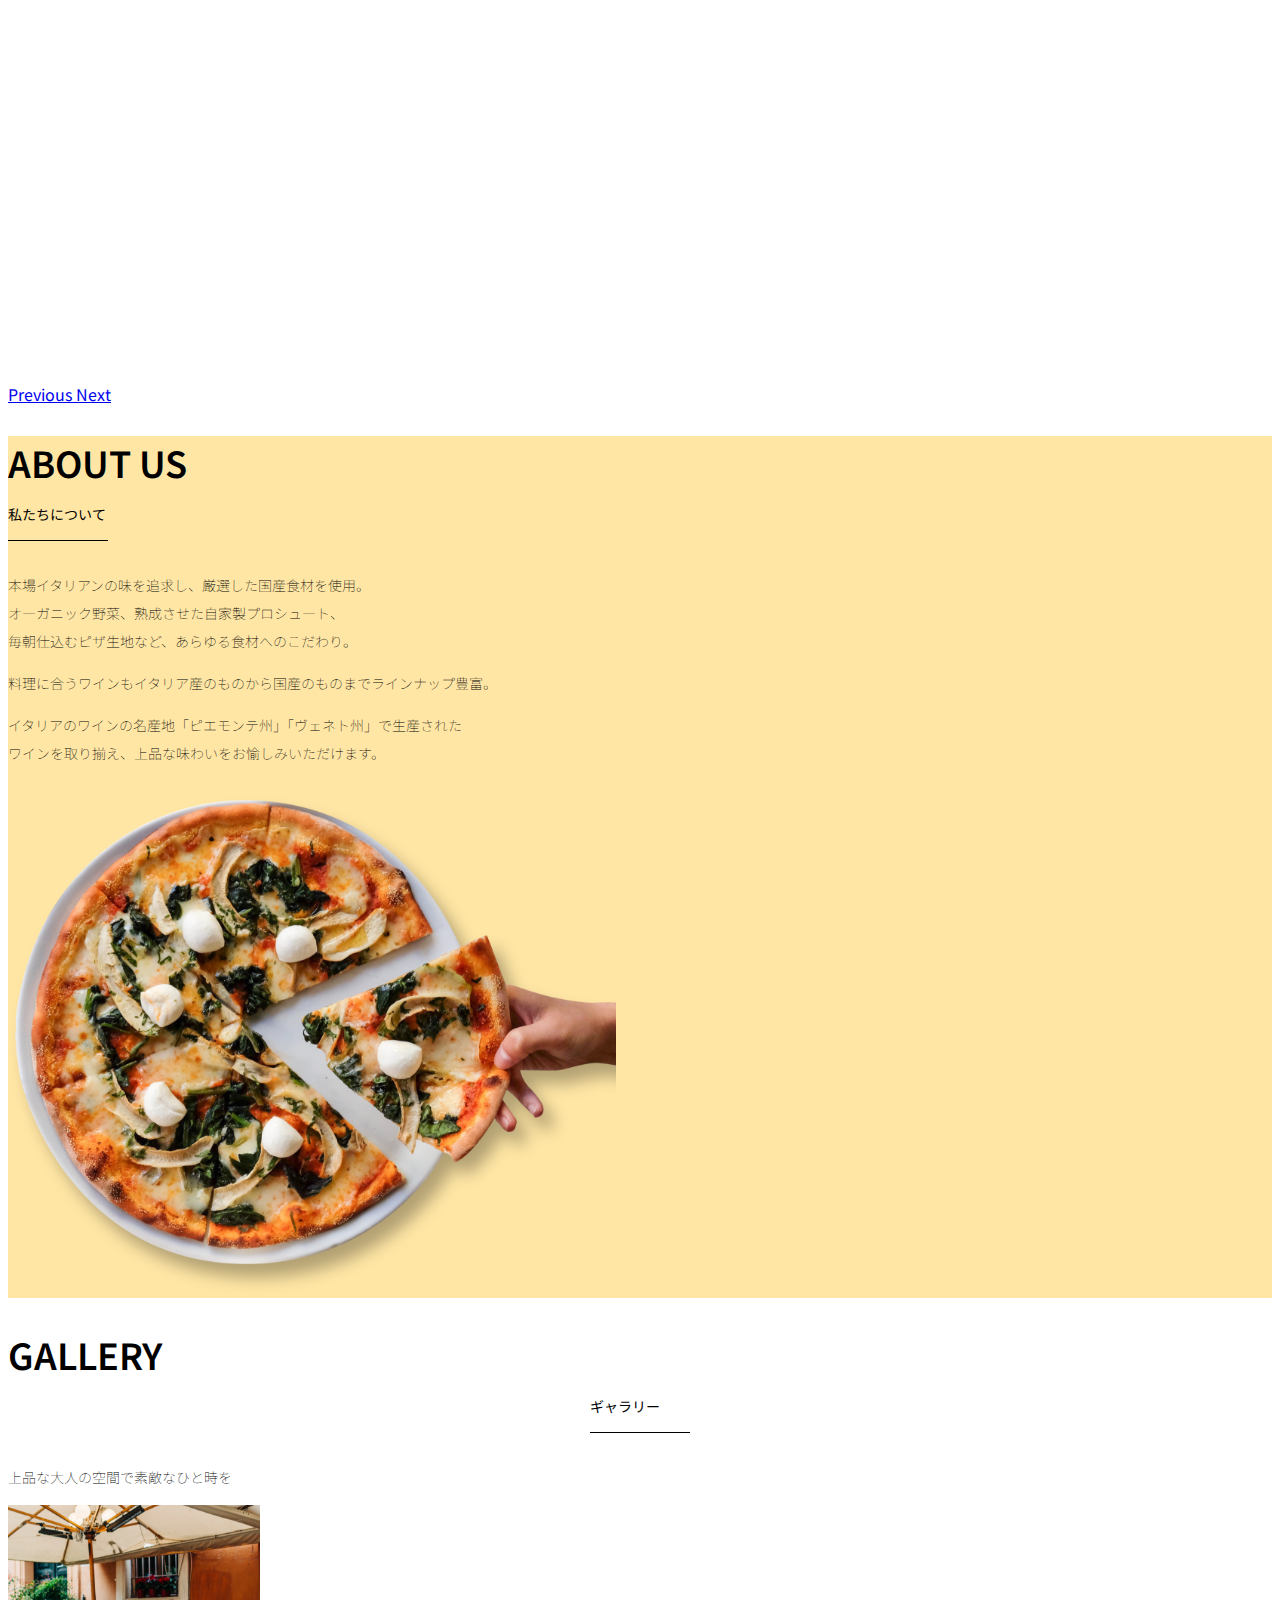
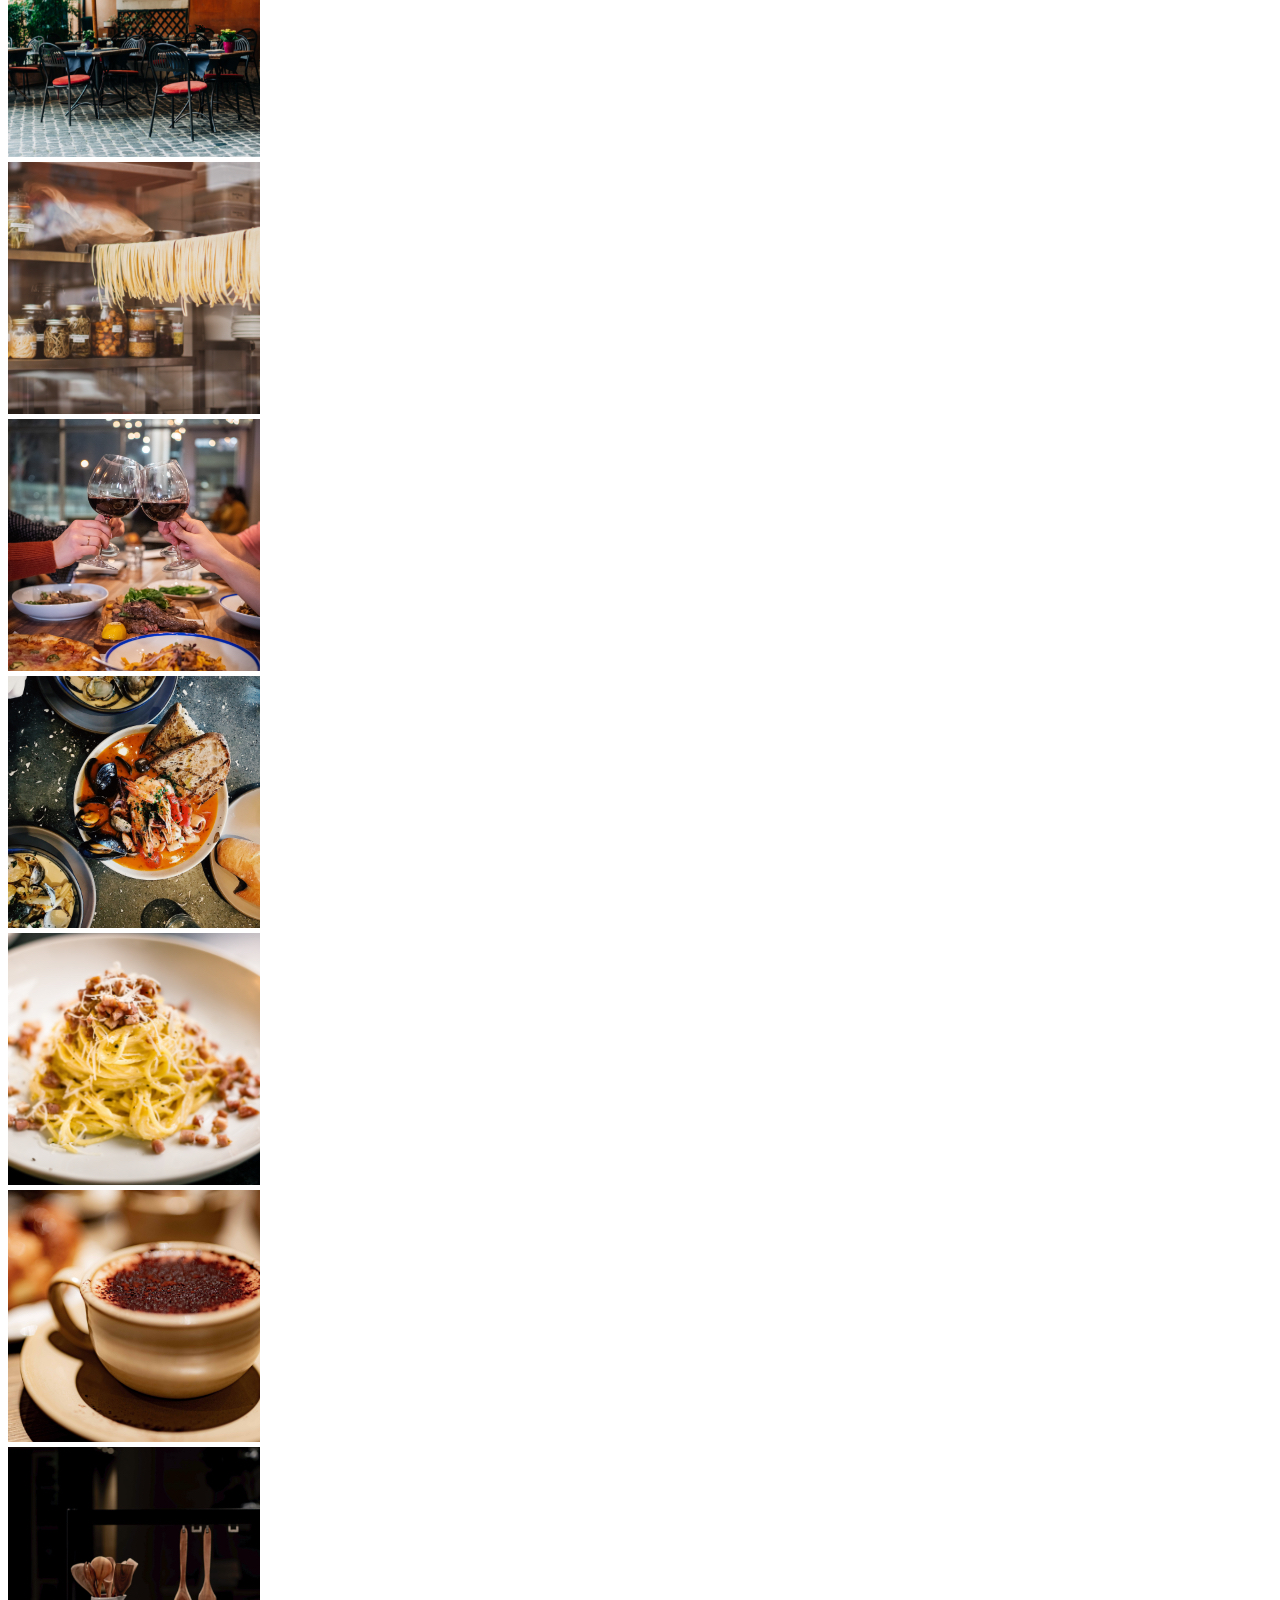
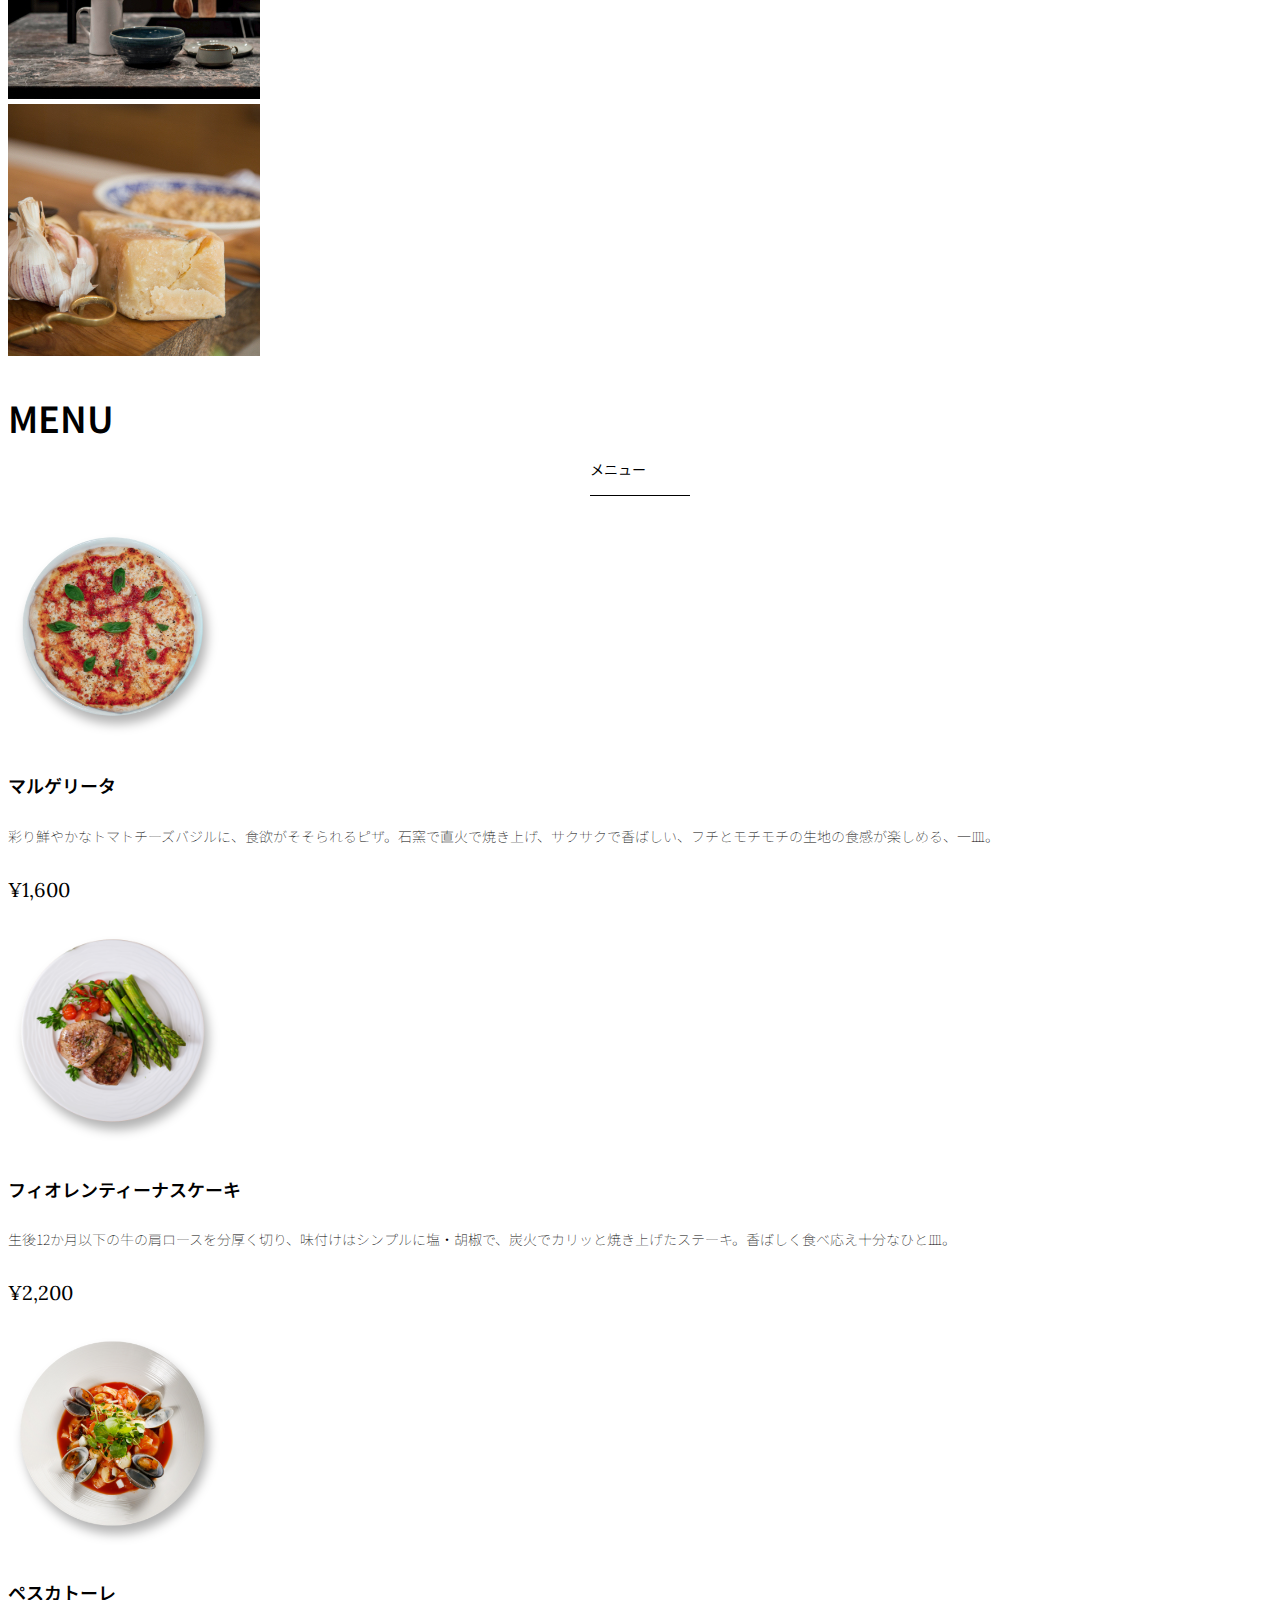
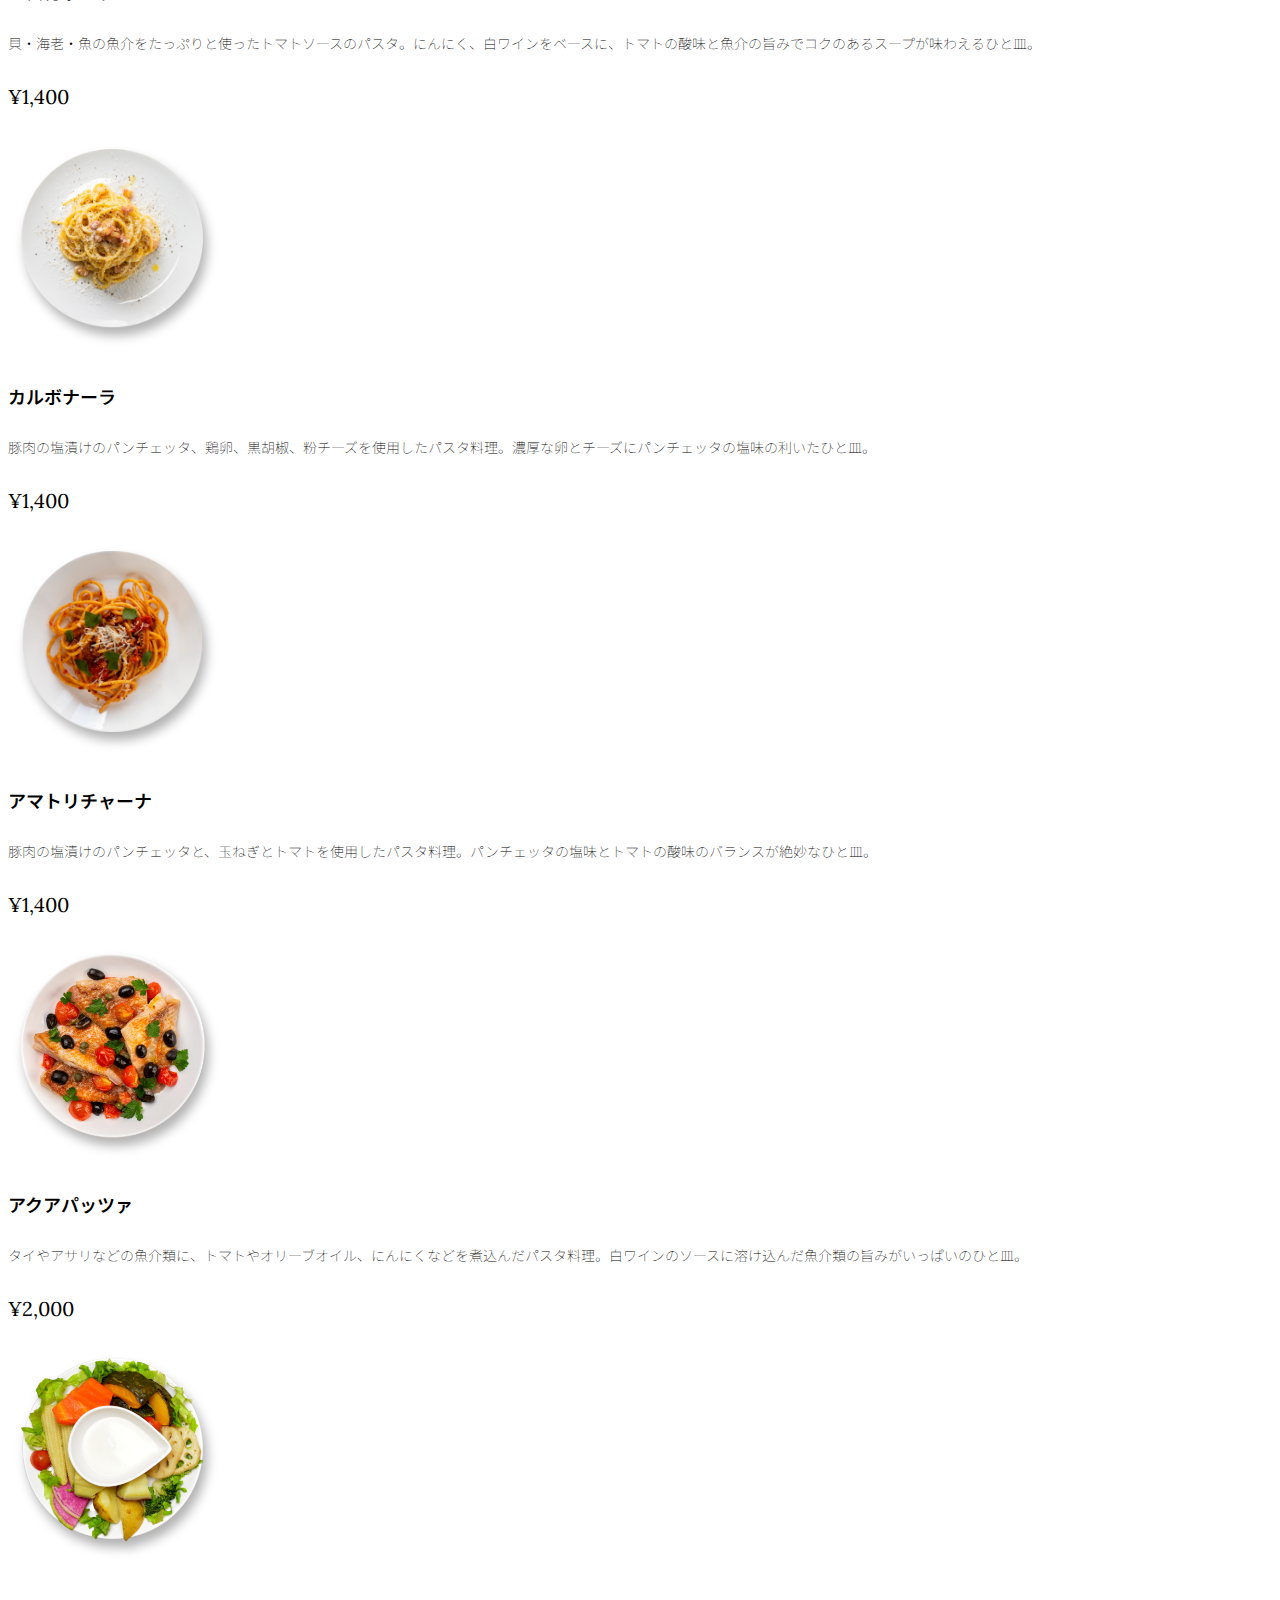
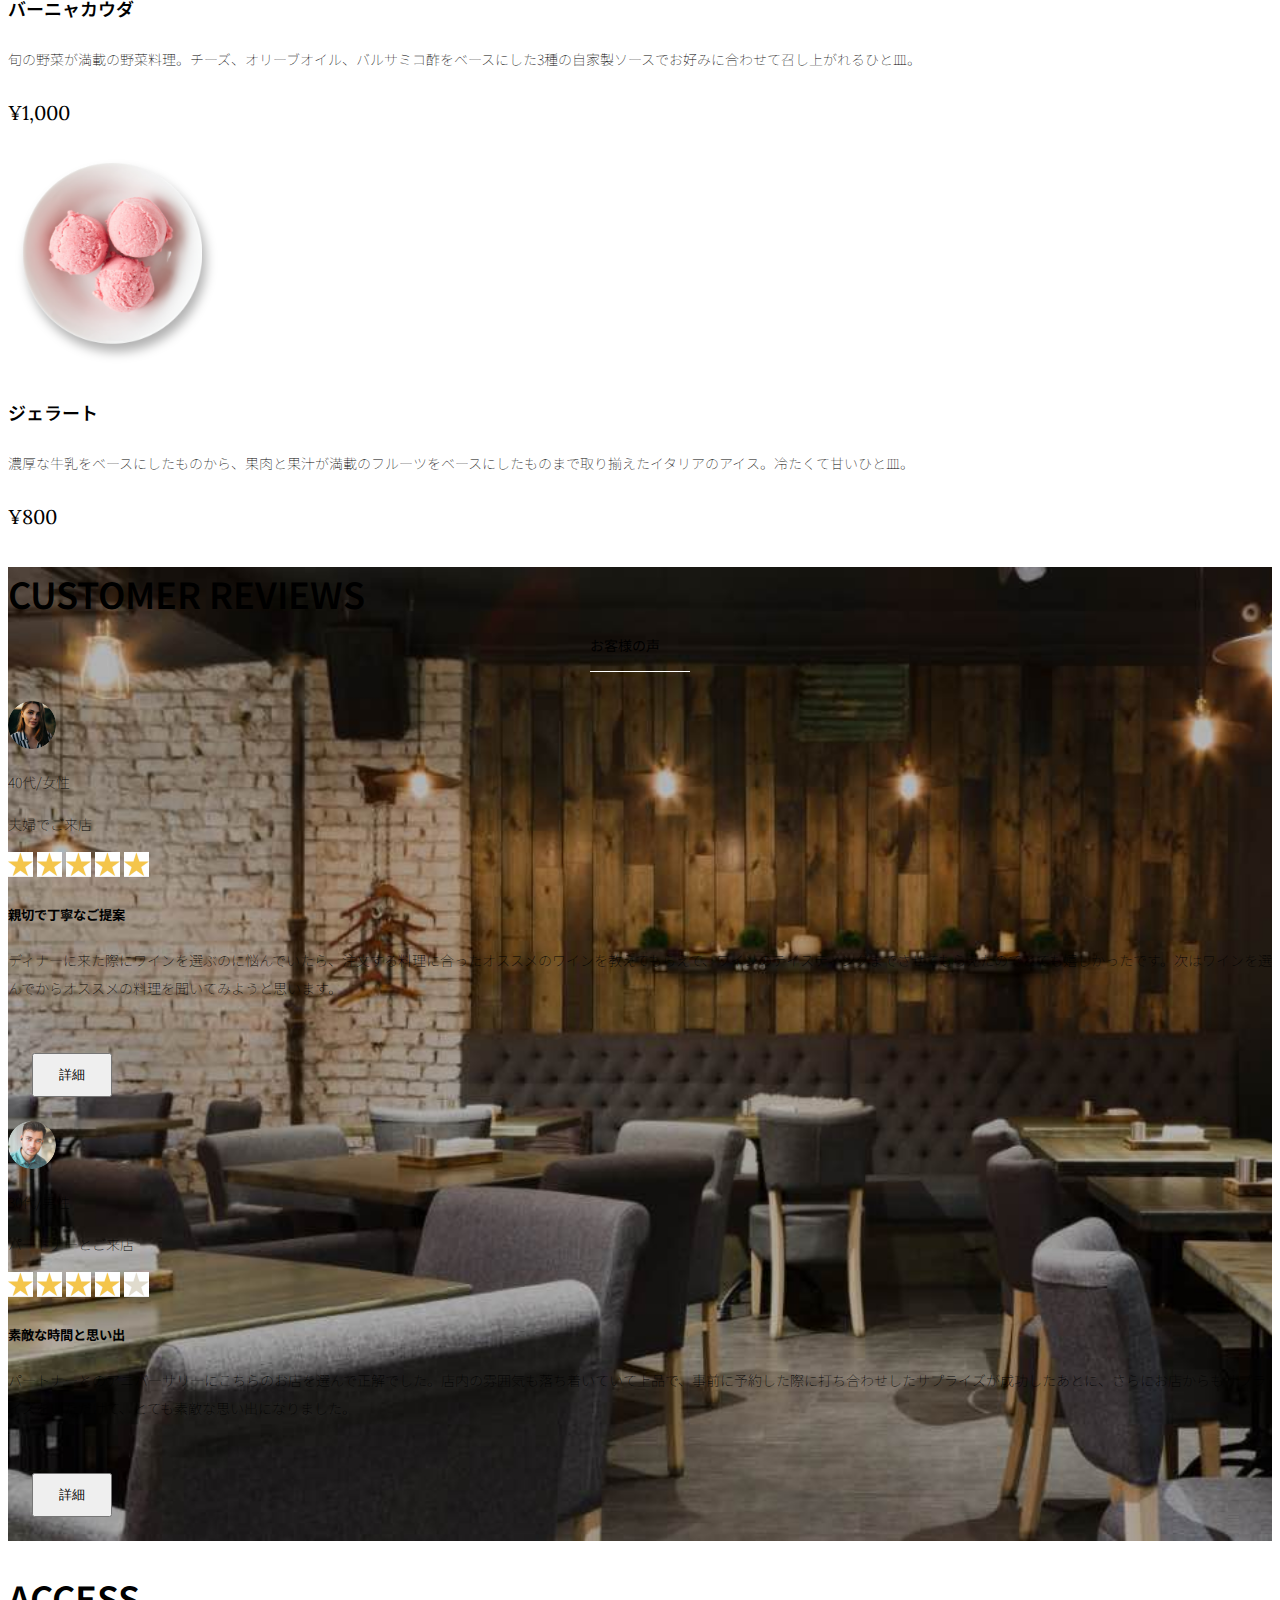
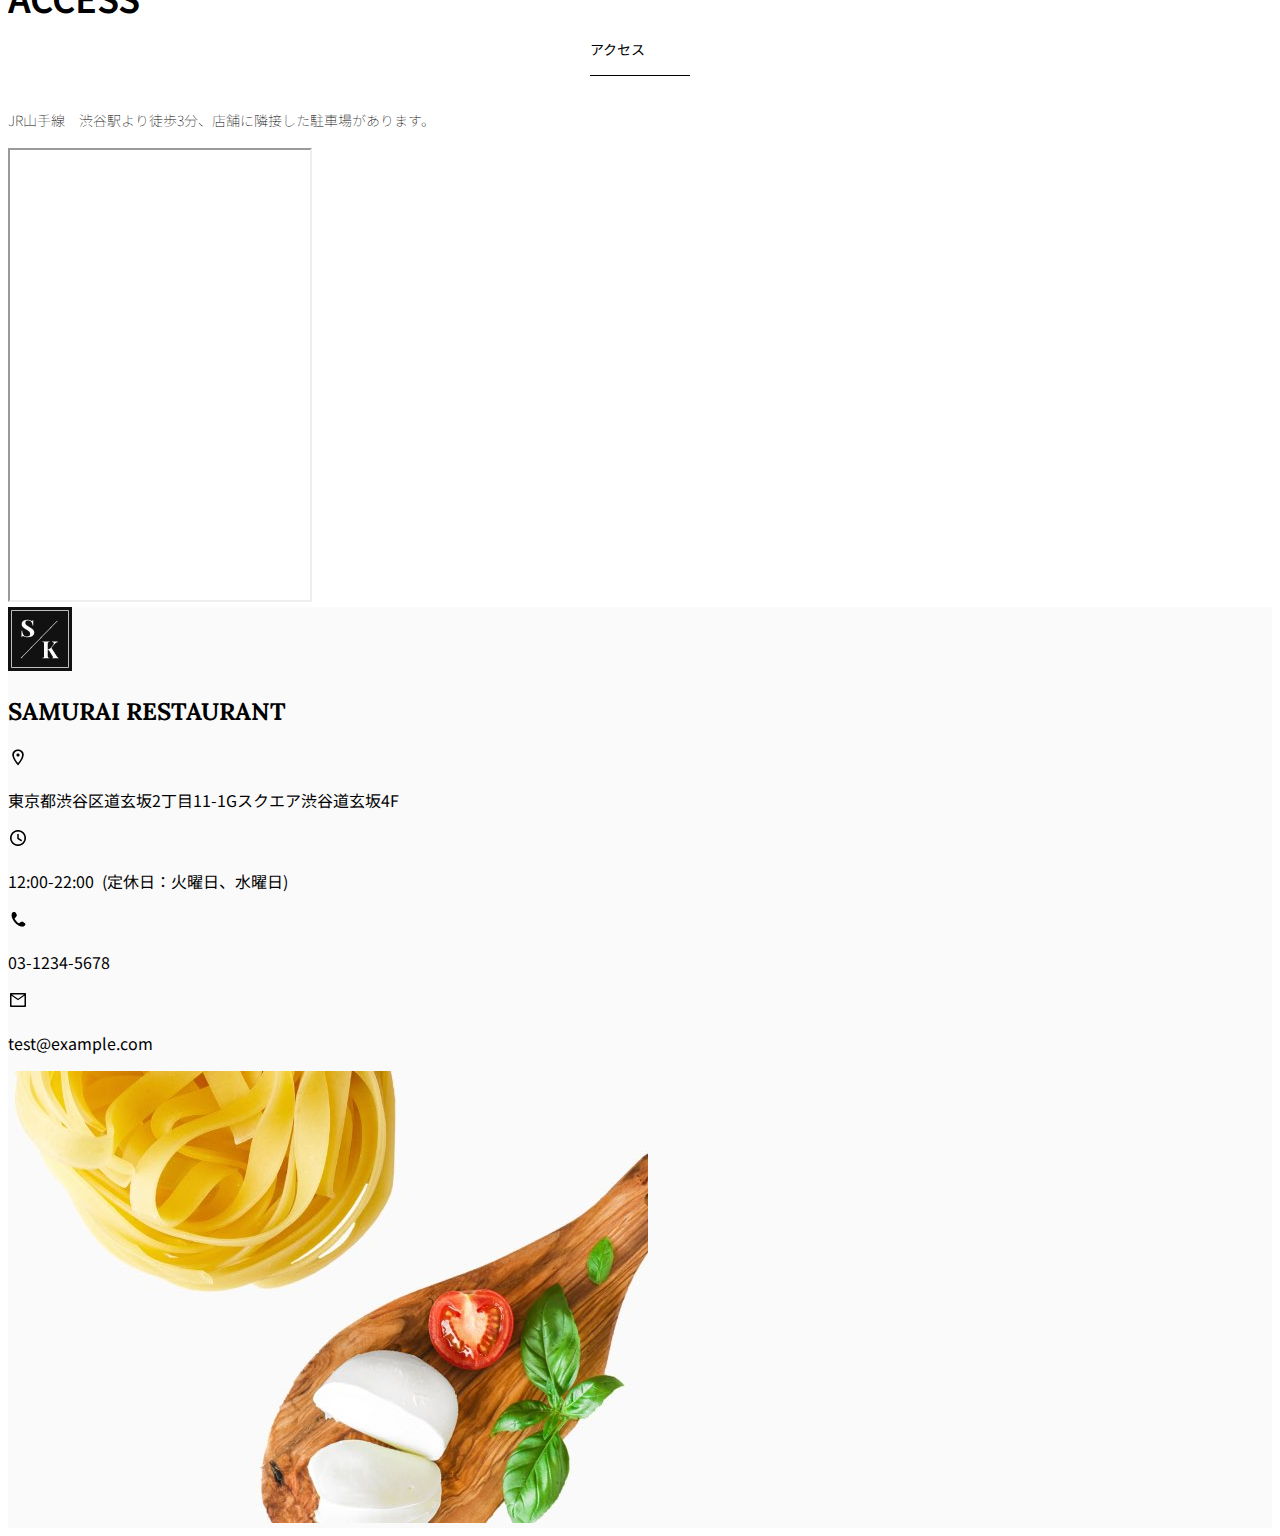
<file: kadai_tutorial_output/index.html>
<!doctype html>
<html lang="ja">

<head>
  <meta charset="utf-8">
  <meta name="viewport" content="width=device-width, initial-scale=1">
  <meta name="description" content="">
  <meta name="author" content="SAMURAI ENGINEER">
  <title>SAMURAI XD_HTML教材</title>
  <!-- ************************************************ bootstrap.min.cssの読み込み -->
  <link href="https://cdn.jsdelivr.net/npm/bootstrap@5.0.0-beta1/dist/css/bootstrap.min.css" rel="stylesheet"
    integrity="sha384-giJF6kkoqNQ00vy+HMDP7azOuL0xtbfIcaT9wjKHr8RbDVddVHyTfAAsrekwKmP1" crossorigin="anonymous">
  <!-- ************************************************ bootstrap.bundle.min.jsの読み込み -->
  <script src="https://cdn.jsdelivr.net/npm/bootstrap@5.0.0-beta1/dist/js/bootstrap.bundle.min.js"
    integrity="sha384-ygbV9kiqUc6oa4msXn9868pTtWMgiQaeYH7/t7LECLbyPA2x65Kgf80OJFdroafW" crossorigin="anonymous" defer>
  </script>

  <!-- ************************************************ Google Font読み込み -->
  <link rel="preconnect" href="https://fonts.gstatic.com">
  <link href="https://fonts.googleapis.com/css2?family=Lora&display=swap" rel="stylesheet">
  <link href="https://fonts.googleapis.com/css2?family=Noto+Sans+JP:wght@300&display=swap" rel="stylesheet">
  <!-- ************************************************ Font Awesome -->
  <link rel="stylesheet" href="https://use.fontawesome.com/releases/v5.1.0/css/all.css"
    integrity="sha384-lKuwvrZot6UHsBSfcMvOkWwlCMgc0TaWr+30HWe3a4ltaBwTZhyTEggF5tJv8tbt" crossorigin="anonymous">
  <!-- ************************************************今回作成する styles.cssの読み込み -->
  <link href="stylesheet/style.css" rel="stylesheet">
  <!-- ************************************************  -->
</head>

<body>
  <main>
    <!-- ************************************************ ナビゲーションバー開始 -->
    <nav class="navbar navbar-expand-lg">
      <div class="container">
        <a class="navbar-brand my_navbar_brand">
          <img class="img-fluid navbar_brand_logo" src="img/site_logo.png" alt="サイトアイコン"><span>SAMURAI KITCHEN</span>
        </a>
        <div class="navbar-toggler hamburger_menu" data-bs-toggle="collapse" data-bs-target="#navbarNav"
          　aria-controls="navbarNav" aria-expanded="false" aria-label="Toggle navigation">
          <input type="checkbox" id="hamburger_btn_check">
          <label for="hamburger_btn_check" class="hamburger_btn">
            <img class="btn_open" src="img/button_open.png" alt="ナビゲーションバーのボタン">
            <img class="btn_close" src="img/button_close.png" alt="ナビゲーションバーのボタン">
          </label>
        </div>
        <div class="collapse navbar-collapse justify-content-end" id="navbarNav">
          <ul class="navbar-nav">
            <li class="nav-item px-2">
              <a class="nav-link my_nav_link my-2" aria-current="page" href="#">HOME</a>
            </li>
 
            <li class="nav-item px-2">
              <a class="nav-link my_nav_link my-2" href="#about">ABOUT US</a>
            </li>
 
            <li class="nav-item px-2">
              <a class="nav-link my_nav_link my-2" href="#gallery">GALLERY</a>
            </li>
 
            <li class="nav-item px-2">
              <a class="nav-link my_nav_link my-2" href="#menu">MENU</a>
            </li>
 
            <li class="nav-item px-2">
              <a class="nav-link my_nav_link my-2" href="#review">CUSTOMER REVIEWS</a>
            </li>
 
            <li class="nav-item px-2">
              <a class="nav-link my_nav_link my-2" href="#access">ACCESS</a>
            </li>
              
          </ul>
        </div>
      </div>
    </nav>

    <!-- ************************************************ ナビゲーションバー終了 -->

    <!-- カルーセル開始 -->

    <div id="myCarousel" class="carousel slide mb-5" data-bs-ride="carousel">
      <ol class="carousel-indicators">
        <li data-bs-target="#myCarousel" data-bs-slide-to="0" class="active"></li>
        <li data-bs-target="#myCarousel" data-bs-slide-to="1"></li>
        <li data-bs-target="#myCarousel" data-bs-slide-to="2"></li>
      </ol>

      <div class="carousel-inner">
        <div class="carousel-item active">
          <img src="img/slider-1.jpg" alt="SAMURAI KITCHEN-1">
          <div class="carousel-caption">
            <h1 class="my_carousel_caption">
              Welcome to<br>
              SAMURAI KITCHEN
            </h1>
          </div>
        </div>

        <div class="carousel-item">
          <img src="img/slider-2.jpg" alt="サンプル画像">
          <div class="carousel-caption">
            <h1 class="my_carousel_caption">
              The fabulous combination of&nbsp;wine&nbsp;and&nbsp;food
            </h1>
          </div>
        </div>

        <div class="carousel-item">
          <img src="img/slider-3.jpg" alt="サンプル画像">
          <div class="carousel-caption">
            <h1 class="my_carousel_caption">Get the Italian taste<br>
              at the SAMURAI&nbsp;KITCHEN
            </h1>
          </div>
        </div>

      </div>
      <a class="carousel-control-prev" href="#myCarousel" role="button" data-bs-slide="prev">
        <span class="carousel-control-prev-icon" aria-hidden="true"></span>
        <span class="visually-hidden">Previous</span>
      </a>

      <a class="carousel-control-next" href="#myCarousel" role="button" data-bs-slide="next">
        <span class="carousel-control-next-icon" aria-hidden="true"></span>
        <span class="visually-hidden">Next</span>
      </a>
    </div>

    <!-- カルーセル終了 -->

    <!-- アバウトセクション開始 -->
    <section class="about_us_bg" id="about">
      <div class="container py-5 mb-5">
        <div class="row">
          <div class="col-lg-6 text-left">
            <div class="py-5">
              <h2 class="section_title about mb-5">
                ABOUT US
              </h2>
              <p class="mb-2">
                本場イタリアンの味を追求し、厳選した国産食材を使用。<br>
                オーガニック野菜、熟成させた自家製プロシュート、<br>
                毎朝仕込むピザ生地など、あらゆる食材へのこだわり。<br>
              </p>
              <p class="mb-2">
                料理に合うワインもイタリア産のものから国産のものまでラインナップ豊富。<br>
              </p>
              <p class="mb-2">
                イタリアのワインの名産地「ピエモンテ州」「ヴェネト州」で生産された<br>
                ワインを取り揃え、上品な味わいをお愉しみいただけます。<br>
              </p>
            </div>
          </div>
          <div class="col-lg-6">
            <img src="img/img-about-us.png" alt="pizza">
          </div>
        </div>
      </div>
    </section>
    <!-- アバウトセクション終了 -->

    <!-- ギャラリーセクション開始 -->
    <section id="gallery">
      <div class="container mb-5">
        <h2 class="mb-3 section_title gallery text-center">GALLERY</h2>
        <p class="text-center mb-5">
          上品な大人の空間で素敵なひと時を
        </p>

        <div class="row">
          <div class="col-6 col-lg-3 mb-4 d-flex justify-content-center">
            <img class="img-fluid" src="img/gallery-1.jpg" alt="サンプル画像">
          </div>

          <div class="col-6 col-lg-3 mb-4 d-flex justify-content-center">
            <img class="img-fluid" src="img/gallery-2.jpg" alt="サンプル画像">
          </div>

          <div class="col-6 col-lg-3 mb-4 d-flex justify-content-center">
            <img class="img-fluid" src="img/gallery-3.jpg" alt="サンプル画像">
          </div>

          <div class="col-6 col-lg-3 mb-4 d-flex justify-content-center">
            <img class="img-fluid" src="img/gallery-4.jpg" alt="サンプル画像">
          </div>

          <div class="col-6 col-lg-3 mb-4 d-flex justify-content-center">
            <img class="img-fluid" src="img/gallery-5.jpg" alt="サンプル画像">
          </div>

          <div class="col-6 col-lg-3 mb-4 d-flex justify-content-center">
            <img class="img-fluid" src="img/gallery-6.jpg" alt="サンプル画像">
          </div>

          <div class="col-6 col-lg-3 mb-4 d-flex justify-content-center">
            <img class="img-fluid" src="img/gallery-7.jpg" alt="サンプル画像">
          </div>

          <div class="col-6 col-lg-3 mb-4 d-flex justify-content-center">
            <img class="img-fluid" src="img/gallery-8.jpg" alt="サンプル画像">
          </div>

        </div>
      </div>
    </section>
    <!-- ギャラリーセクション終了 -->


    <!-- メニューセクション -->
    <section id="menu">
      <div class="container">
        <div class="row">
          <div class="col-lg-12">
            <h2 class="section_title menu text-center mb-5">MENU</h2>
          </div>
        </div>
      </div>

      <div class="container mb-5">
        <div class="row">
          <div class="col-12 col-lg-6">
            <div class="row g-0 mb-4">
              <div class="col-12 col-lg-5 text-center">
                <img src="img/margherita.png" class="img-fluid" alt="マルゲリータ">
              </div>
              <div class="col-12 col-lg-7 p-4">
              <h4 class="mb-0 menu_title">マルゲリータ</h4>
                <p class="my-auto">彩り鮮やかなトマトチーズバジルに、食欲がそそられるピザ。石窯で直火で焼き上げ、サクサクで香ばしい、フチとモチモチの生地の食感が楽しめる、一皿。</p>
                <p class="menu_price">¥1,600</p>
              </div>
            </div>
          </div>

          <div class="col-12 col-lg-6">
            <div class="row g-0 mb-4">
              <div class="col-12 col-lg-5 text-center">
              <img src="img/steak.png" class="img-fluid" alt="フィオレンティーナスケーキ">
              </div>
              <div class="col-12 col-lg-7 p-4">
                <h4 class="mb-0 menu_title">フィオレンティーナスケーキ</h4>
                <p class="my-auto">生後12か月以下の牛の肩ロースを分厚く切り、味付けはシンプルに塩・胡椒で、炭火でカリッと焼き上げたステーキ。香ばしく食べ応え十分なひと皿。</p>
                <p class="menu_price">¥2,200</p>
              </div>
            </div>
          </div>

          <div class="col-12 col-lg-6">
            <div class="row g-0 mb-4">
              <div class="col-12 col-lg-5 text-center">
                <img src="img/pescatore.png" class="img-fluid" alt="ペスカトーレ">
              </div>
              <div class="col-12 col-lg-7 p-4">
                <h4 class="mb-0 menu_title">ペスカトーレ</h4>
                <p class="my-auto">貝・海老・魚の魚介をたっぷりと使ったトマトソースのパスタ。にんにく、白ワインをベースに、トマトの酸味と魚介の旨みでコクのあるスープが味わえるひと皿。</p>
                <p class="menu_price">¥1,400</p>
              </div>
            </div>
          </div>

          <div class="col-12 col-lg-6">
            <div class="row g-0 mb-4">
              <div class="col-12 col-lg-5 text-center">
                <img src="img/carbonara.png" class="img-fluid" alt="カルボナーラ">
              </div>
              <div class="col-12 col-lg-7 p-4">
                <h4 class="mb-0 menu_title">カルボナーラ</h4>
                <p class="my-auto">豚肉の塩漬けのパンチェッタ、鶏卵、黒胡椒、粉チーズを使用したパスタ料理。濃厚な卵とチーズにパンチェッタの塩味の利いたひと皿。</p>
                <p class="menu_price">¥1,400</p>
              </div>
            </div>
          </div>

          <div class="col-12 col-lg-6">
            <div class="row g-0 mb-4">
              <div class="col-12 col-lg-5 text-center">
                <img src="img/amatriciana.png" class="img-fluid" alt="アマトリチャーナ">
              </div>
              <div class="col-12 col-lg-7 p-4">
                <h4 class="mb-0 menu_title">アマトリチャーナ</h4>
                <p class="my-auto">豚肉の塩漬けのパンチェッタと、玉ねぎとトマトを使用したパスタ料理。パンチェッタの塩味とトマトの酸味のバランスが絶妙なひと皿。</p>
                <p class="menu_price">¥1,400</p>
              </div>
            </div>
          </div>

          <div class="col-12 col-lg-6">
            <div class="row g-0 mb-4">
              <div class="col-12 col-lg-5 text-center">
                <img src="img/acqua-pazza.png" class="img-fluid" alt="アクアパッツァ">
              </div>
              <div class="col-12 col-lg-7 p-4">
                <h4 class="mb-0 menu_title">アクアパッツァ</h4>
                <p class="my-auto">タイやアサリなどの魚介類に、トマトやオリーブオイル、にんにくなどを煮込んだパスタ料理。白ワインのソースに溶け込んだ魚介類の旨みがいっぱいのひと皿。</p>
                <p class="menu_price">¥2,000</p>
              </div>
            </div>
          </div>

          <div class="col-12 col-lg-6">
            <div class="row g-0 mb-4">
              <div class="col-12 col-lg-5 text-center">
                <img src="img/bagna-cauda.png" class="img-fluid" alt="バーニャカウダ">
              </div>
              <div class="col-12 col-lg-7 p-4">
                <h4 class="mb-0 menu_title">バーニャカウダ</h4>
                <p class="my-auto">旬の野菜が満載の野菜料理。チーズ、オリーブオイル、バルサミコ酢をベースにした3種の自家製ソースでお好みに合わせて召し上がれるひと皿。</p>
                <p class="menu_price">¥1,000</p>
              </div>
            </div>
          </div>

          <div class="col-12 col-lg-6">
            <div class="row g-0 mb-4">
              <div class="col-12 col-lg-5 text-center">
                <img src="img/gelato.png" class="img-fluid" alt="ジェラート">
              </div>
              <div class="col-12 col-lg-7 p-4">
                <h4 class="mb-0 menu_title">ジェラート</h4>
                <p class="my-auto">濃厚な牛乳をベースにしたものから、果肉と果汁が満載のフルーツをベースにしたものまで取り揃えたイタリアのアイス。冷たくて甘いひと皿。</p>
                <p class="menu_price">¥800</p>
              </div>
            </div>
          </div>
        </div>
      </div>
    </section>
    <!-- メニューセクション終了 -->

    <!-- レビューセクション開始 -->
    <section id="review">
      <div class="review_wrapper">
        <div class="container py-5 mb-5">
          <div class="text-center mb-5">
            <h2 class="section_title review text-center text-white">CUSTOMER REVIEWS</h2>
          </div>
          <div class="row pb-5 justify-content-center">
            <div class="col-12 col-lg-5 mt-3">
              <div class="bg-white h_420">
                <div class="p-4">
                  <div class="d-flex align-items-center">
                    <img src="img/customer-woman.png" class="reviewer_img" alt="サンプル画像">
                    <div>
                      <p class="my-0">40代/女性</p>
                      <p class="my-0">夫婦でご来店</p>
                    </div>
                  </div>
                  <div class="my-3">
                    <img src="img/star-point.png" class="star_img" alt="star">
                    <img src="img/star-point.png" class="star_img" alt="star">
                    <img src="img/star-point.png" class="star_img" alt="star">
                    <img src="img/star-point.png" class="star_img" alt="star">
                    <img src="img/star-point.png" class="star_img" alt="star">
                  </div>
                  <h5>親切で丁寧なご提案</h5>
                  <p>
                    ディナーに来た際にワインを選ぶのに悩んでいたら、注文する料理に合ったオススメのワインを教えてもらえて、ワインのテイスティングまでさせてもらえたのでとても嬉しかったです。次はワインを選んでからオススメの料理を聞いてみようと思います。
                  </p>
                  <button type="button" class="btn btn-warning shadow fix_bottom">詳細</button>
                </div>
              </div>
            </div>
            <div class="col-12 col-lg-5 mt-3">
              <div class="bg-white h_420">
                <div class="p-4">
                  <div class="d-flex align-items-center">
                    <img src="img/customer-man.png" class="reviewer_img" alt="サンプル画像">
                    <div>
                      <p class="my-0">30代/男性</p>
                      <p class="my-0">パートナーとご来店</p>
                    </div>
                  </div>
                  <div class="my-3">
                    <img src="img/star-point.png" class="star_img" alt="star">
                    <img src="img/star-point.png" class="star_img" alt="star">
                    <img src="img/star-point.png" class="star_img" alt="star">
                    <img src="img/star-point.png" class="star_img" alt="star">
                    <img src="img/star-no-point.png" class="star_img" alt="no-star">
                  </div>
                  <h5>素敵な時間と思い出</h5>
                  <p>
                    パートナーとのアニバーサリーにこちらのお店を選んで正解でした。店内の雰囲気も落ち着いていて上品で、事前に予約した際に打ち合わせしたサプライズが成功したあとに、さらにお店からもサプライズをいただけて、とても素敵な思い出になりました。
                  </p>
                  <button type="button" class="btn btn-warning shadow fix_bottom">詳細</button>
                </div>
              </div>
            </div>
          </div>
        </div>
      </div>
    </section> 
    <!-- レビューセクション終了 -->
    

    <!-- アクセスセクション開始 -->
    <section id="access">
      <div class="container">

        <div class="row">
          <div class="col-lg-12 text-center mb-5">
            <h2 class="section_title text-center access mb-5">ACCESS</h2>
            <p>JR山手線　渋谷駅より徒歩3分、店舗に隣接した駐車場があります。</p>
          </div>
        </div>
      </div>

      <div class="container mb-5 px-2">
        <iframe
          src="https://www.google.com/maps/embed?pb=!1m18!1m12!1m3!1d12967.114087343349!2d139.687349334065!3d35.657827993593834!2m3!1f0!2f0!3f0!3m2!1i1024!2i768!4f1.1!3m3!1m2!1s0x6018f5209bb80c49%3A0x7abbc1a9d7d575eb!2z5qCq5byP5Lya56S-5L6N!5e0!3m2!1sja!2sjp!4v1623882550231!5m2!1sja!2sjp"
          class="w-100" style="height: 50vh;" loading="lazy"></iframe>
      </div>
    </section>
    <!-- アクセスセクション終了 -->
    

    <!-- フッター開始 -->
    <footer id="footer">
      <div class="container">
        <div class="row">
          <div class="col-12 col-lg-6 position-relative">
            <div class="row pt-5">
              <div class="col-lg-2 text-center my-3">
                <img class="img-fluid footer_brand_logo" src="img/site_logo.png" alt="サンプル画像">
              </div>
              <div class="col-lg-10 align-self-center my-3">
                <h2 class="m-0 footer_text">SAMURAI RESTAURANT</h2>
              </div>
            </div>

            <div class="restaurant_info py-3">
              <div class="d-flex mb-3">
                <img src="img/icon-Marker.png" alt="marker">
                <p class="p-0 m-0">東京都渋谷区道玄坂2丁目11-1Gスクエア渋谷道玄坂4F</p>
              </div>
              <div class="d-flex mb-3">
                <img src="img/icon-Clock.png" alt="clock">
                <p class="p-0 m-0">12:00-22:00&nbsp;&nbsp;(定休日：火曜日、水曜日)</p>
              </div>
              <div class="d-flex mb-3">
                <img src="img/icon-Phone.png" alt="phone">
                <p class="p-0 m-0">03-1234-5678</p>
              </div>
              <div class="d-flex mb-3">
                <img src="img/icon-Mail.png" alt="mail">
                <p class="p-0 m-0">test@example.com</p>
              </div>
            </div>

            <div class="copy_right align-items-center">
              <p>
                ©SAMURAI KITCHEN, All Rights Reserved.
              </p>
              <img src="img/icon-facebook.png" class="sns_img" alt="facebook">
              <img src="img/icon-twitter.png" class="sns_img" alt="twitter">
            </div>
          </div>

          <div class="col-12 col-lg-6 d-none d-lg-block">
            <img src="img/background-footer.jpg" alt="背景画像">
          </div>
        </div>
      </div>
    </footer>
    <!-- フッター終了 -->
    
  </main>
</body>

</html>
</file>
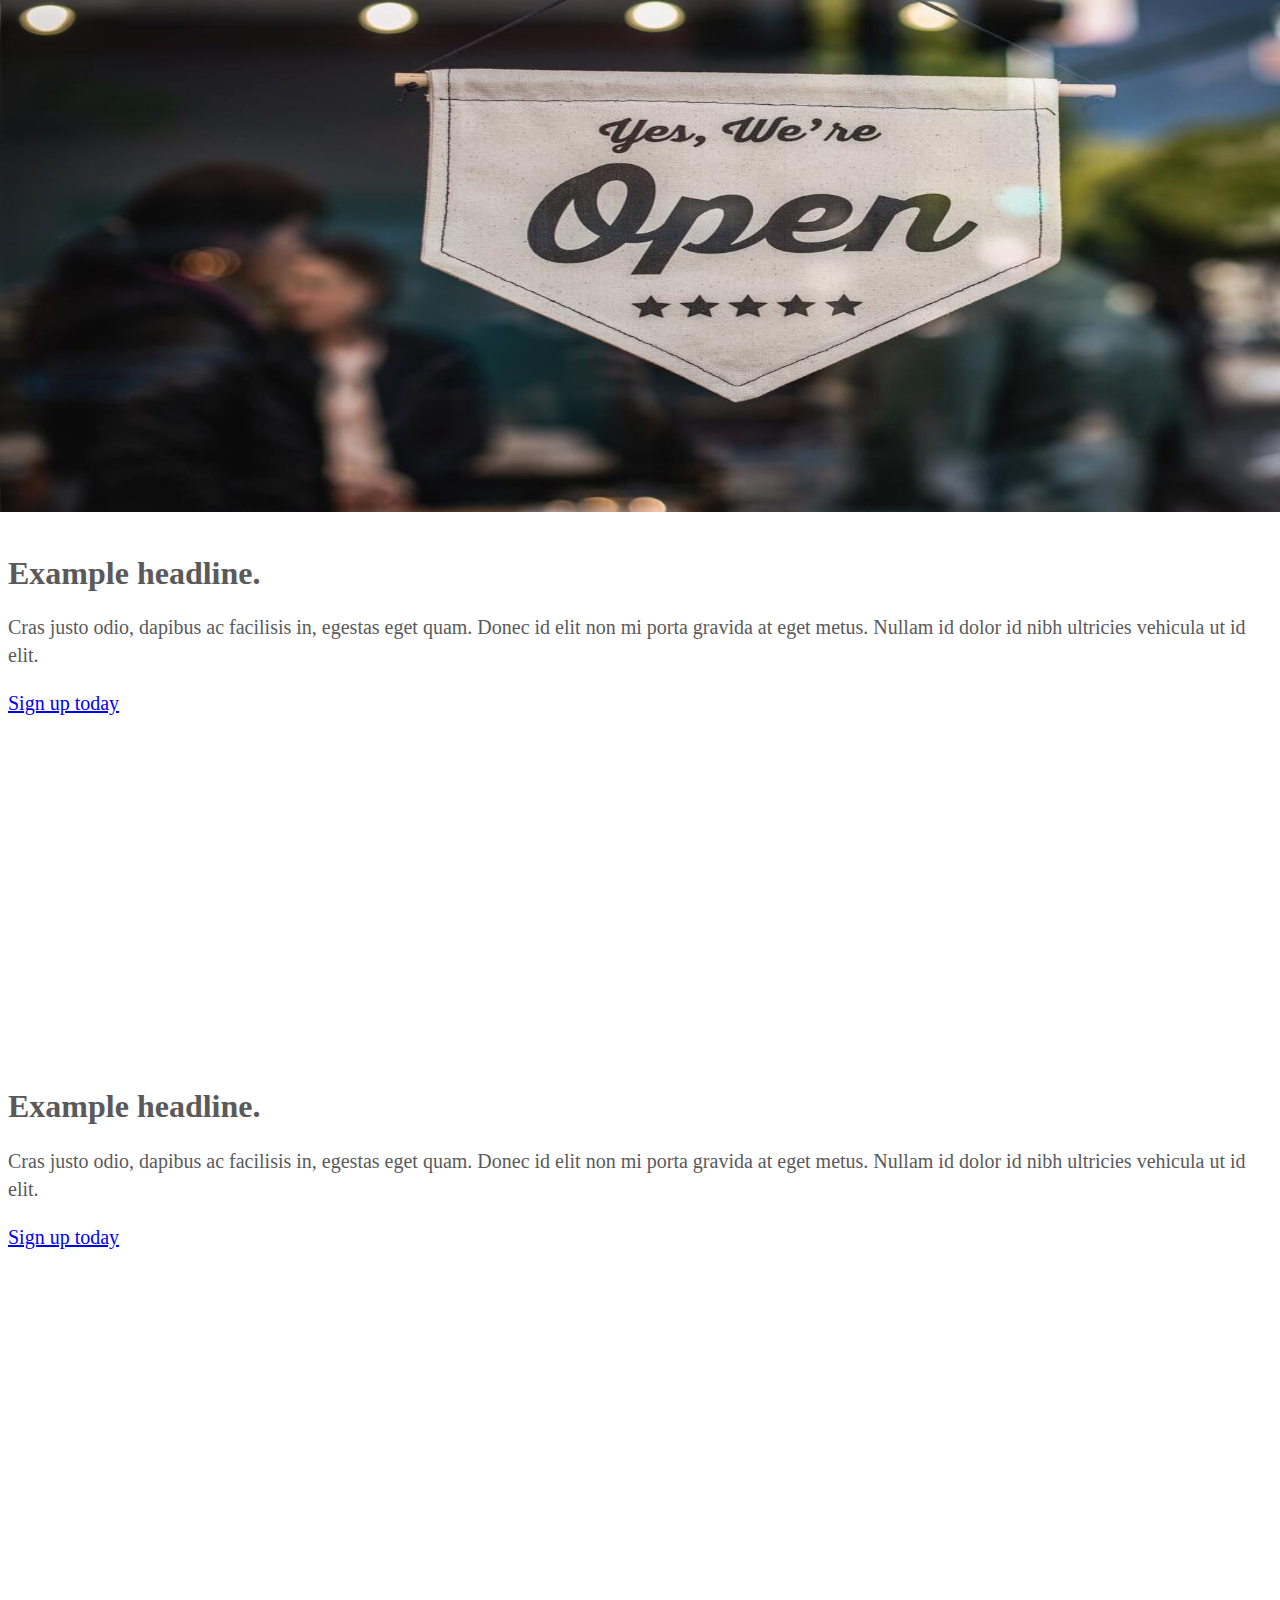
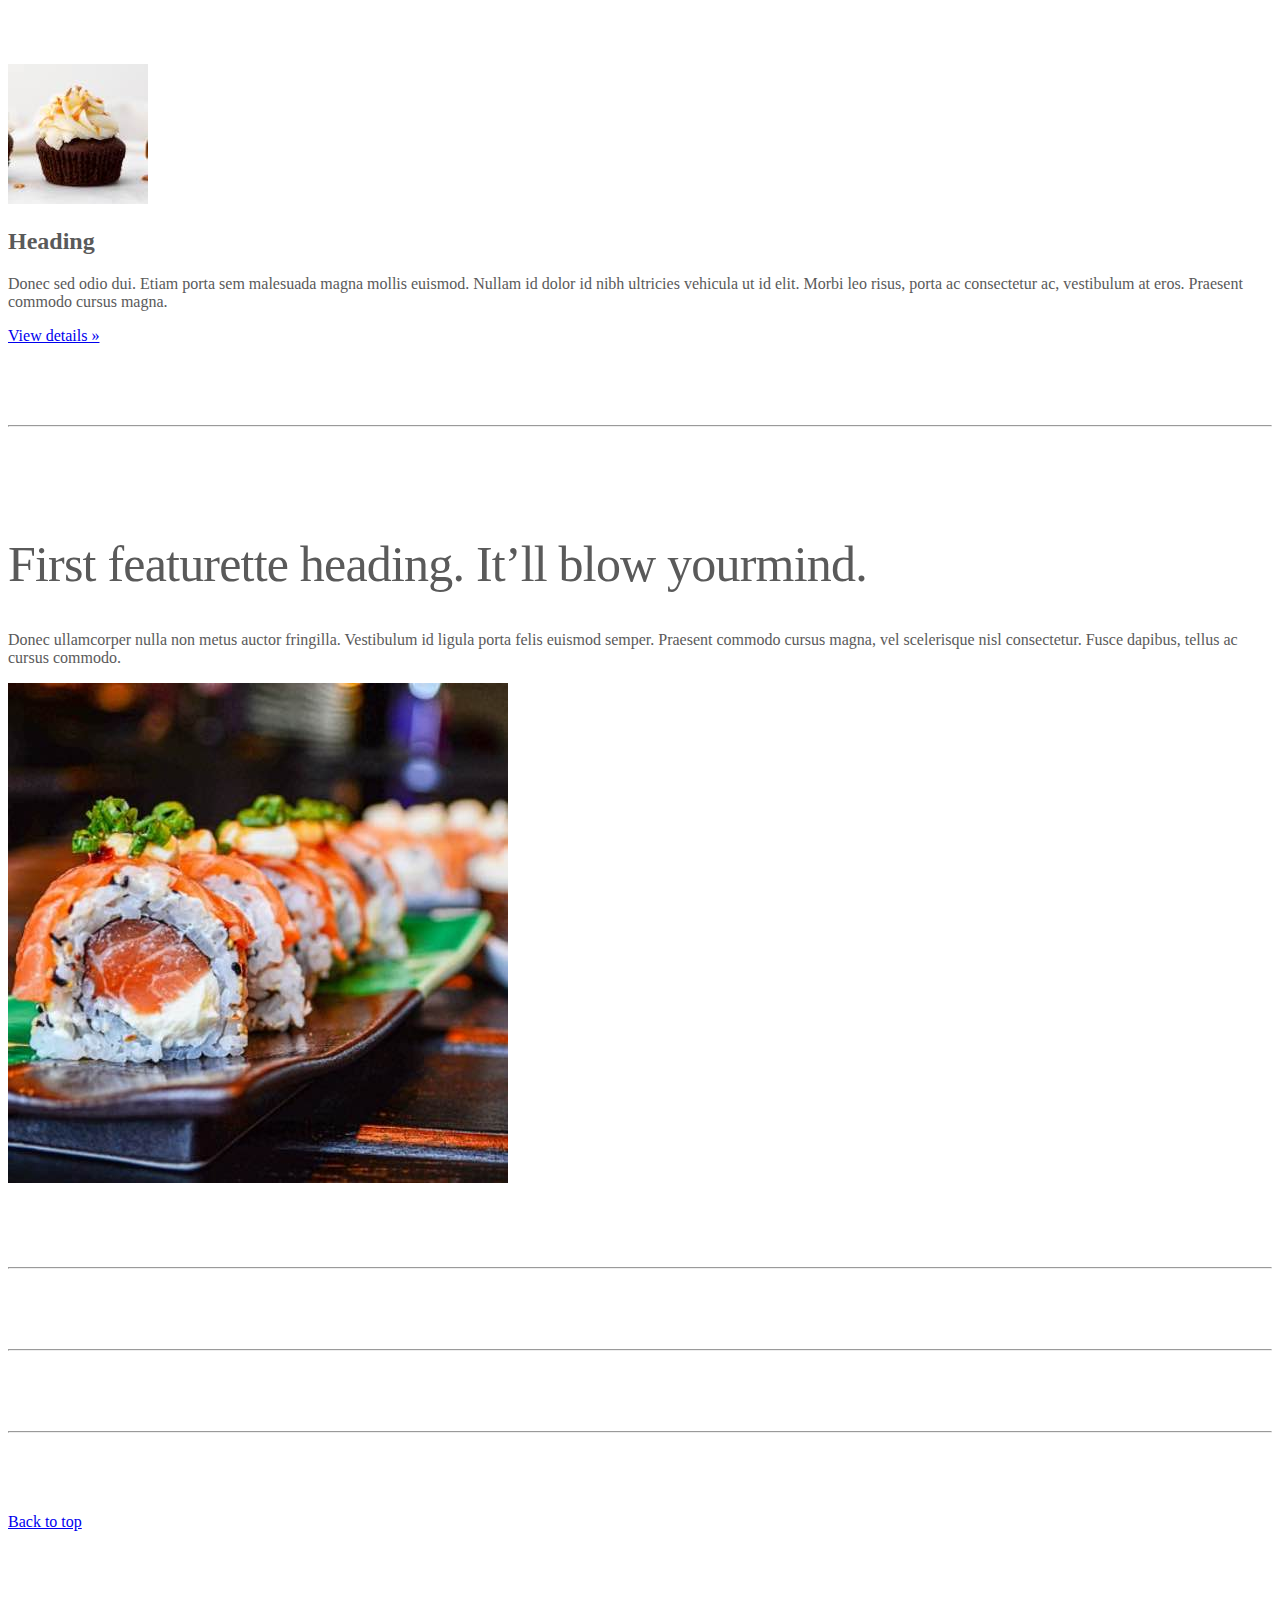
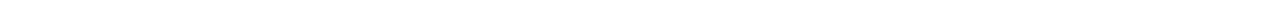
<file: kadai_003/index_for_student.html>
<!doctype html>
<html lang="en">
  <head>
    <meta charset="utf-8">
    <meta name="viewport" content="width=device-width, initial-scale=1">
    <meta name="description" content="">
    <meta name="author" content="Mark Otto, Jacob Thornton, and Bootstrap contributors">
    <meta name="generator" content="Hugo 0.79.0">
    <title>Carousel Template · Bootstrap v5.0</title>
    <link rel="canonical" href="https://getbootstrap.com/docs/5.0/examples/carousel/">
    <!-- ************************************************ bootstrap.min.cssの読み込み -->
    <link href="https://cdn.jsdelivr.net/npm/bootstrap@5.0.0-beta1/dist/css/bootstrap.min.css" rel="stylesheet" integrity="sha384-giJF6kkoqNQ00vy+HMDP7azOuL0xtbfIcaT9wjKHr8RbDVddVHyTfAAsrekwKmP1" crossorigin="anonymous">
    <!-- ************************************************ carousel.cssの読み込み -->
    <link href="carousel.css" rel="stylesheet">
    <!-- ************************************************ bootstrap.bundle.min.jsの読み込み -->
    <script src="https://cdn.jsdelivr.net/npm/bootstrap@5.0.0-beta1/dist/js/bootstrap.bundle.min.js" integrity="sha384-ygbV9kiqUc6oa4msXn9868pTtWMgiQaeYH7/t7LECLbyPA2x65Kgf80OJFdroafW" crossorigin="anonymous" defer></script>
  </head>
  <body>
    <main>
      <!-- ************************************************ カールセル開始 -->
      <!-- <div id="myCarousel" class="carousel slide" data-bs-ride="carousel"> -->
      <div id="carouselExampleSlidesOnly" class="carousel slide" data-bs-ride="carousel">
        <div class="carousel-inner">
          <div class="carousel-item active">
            <img src="img/top_1.jpg" alt="サンプル画像1">
            <div class="container">
              <div class="carousel-caption">
                <h1>Example headline.</h1>
                <p>Cras justo odio, dapibus ac facilisis in, egestas eget quam. Donec id elit non mi porta gravida at eget
                  metus. Nullam id dolor id nibh ultricies vehicula ut id elit.</p>
                <p><a class="btn btn-lg btn-primary" href="#" role="button">Sign up today</a></p>
              </div>
            </div>
          </div>

          <div class="carousel-item">
            <img src="img/top_2.jpg" alt="サンプル画像2">
            <div class="container">
              <div class="carousel-caption">
                <h1>Example headline.</h1>
                <p>Cras justo odio, dapibus ac facilisis in, egestas eget quam. Donec id elit non mi porta gravida at eget
                  metus. Nullam id dolor id nibh ultricies vehicula ut id elit.</p>
                <p><a class="btn btn-lg btn-primary" href="#" role="button">Sign up today</a></p>
              </div>
            </div>
          </div>

          <div class="carousel-item">
            <img src="img/top_3.jpg" alt="サンプル画像3">
            <div class="container">
              <div class="carousel-caption">
                <h1>Example headline.</h1>
                <p>Cras justo odio, dapibus ac facilisis in, egestas eget quam. Donec id elit non mi porta gravida at eget
                  metus. Nullam id dolor id nibh ultricies vehicula ut id elit.</p>
                <p><a class="btn btn-lg btn-primary" href="#" role="button">Sign up today</a></p>
              </div>
            </div>
          </div>

        </div>
      </div>
      <!-- ************************************************ カールセル終了 -->
      <!-- <div class="container marketing"> -->
      <div class="">
        <!-- <div class="row"> -->
        <div class="">
          <!-- <div class="col-lg-4"> -->
          <div class="">
            <img src="img/cake.jpg" class="rounded-circle" alt="サンプル画像2">
            <h2>Heading</h2>
            <p>Donec sed odio dui. Etiam porta sem malesuada magna mollis euismod. Nullam id dolor id nibh ultricies
              vehicula ut id elit. Morbi leo risus, porta ac consectetur ac, vestibulum at eros. Praesent commodo cursus
              magna.</p>
            <!-- <p><a class="btn btn-secondary" href="#" role="button">View details &raquo;</a></p> -->
            <p><a class="" href="#" role="button">View details &raquo;</a></p>
          </div>
        </div>
        <hr class="featurette-divider">
        <!-- <div class="row"> -->
        <div class="">
          <!-- <div class="col-md-7"> -->
          <div class="">
            <!-- <h2 class="featurette-heading">First featurette heading. <span class="text-muted">It’ll blow yourmind.</span> -->
            <h2 class="featurette-heading">First featurette heading. <span class="">It’ll blow yourmind.</span></h2>
            <!-- <p class="lead">Donec ullamcorper nulla non metus auctor fringilla. Vestibulum id ligula porta felis
              euismod
              semper. Praesent commodo cursus magna, vel scelerisque nisl consectetur. Fusce dapibus, tellus ac cursus
              commodo.</p> -->
            <p class="">
              Donec ullamcorper nulla non metus auctor fringilla. Vestibulum id ligula porta felis
              euismod
              semper. Praesent commodo cursus magna, vel scelerisque nisl consectetur. Fusce dapibus, tellus ac cursus
              commodo.
            </p>
          </div>
          <!-- <div class="col-md-5"> -->
          <div class="">
            <!-- <img src="img/sushi.jpg" class="img-fluid" alt=""> -->
            <img src="img/sushi.jpg" class="" alt="サンプル画像3">
          </div>
        </div>
        <hr class="featurette-divider">
        <!-- ここにもう一つ左右を反転させたものを作ります。 -->
        <hr class="featurette-divider">
        <!-- ここにもう一つ左右を反転させたものを作ります。 -->
        <hr class="featurette-divider">
        <footer class="container">
          <!-- <p class="float-end"><a href="#">Back to top</a></p> -->
          <p class=""><a href="#">Back to top</a></p>
        </footer>
      </div>
    </main>
  </body>

</html>
</file>
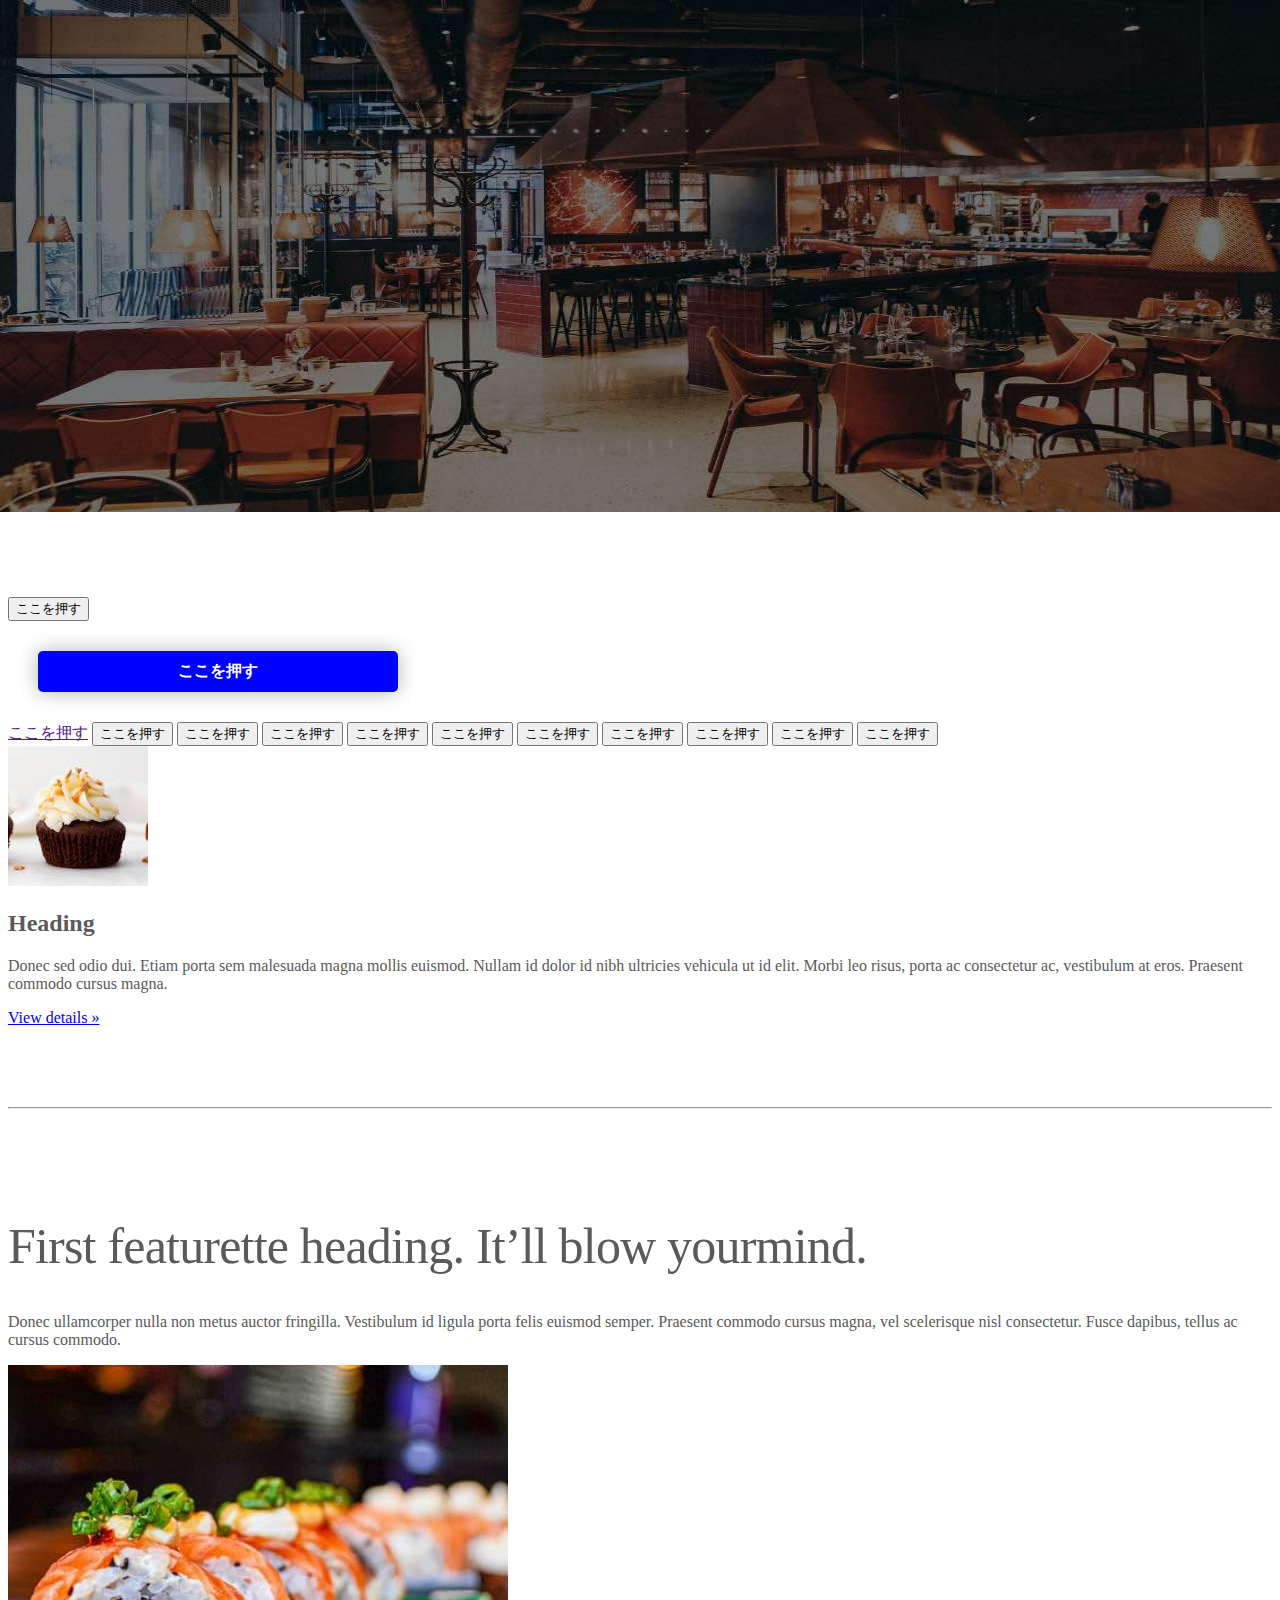
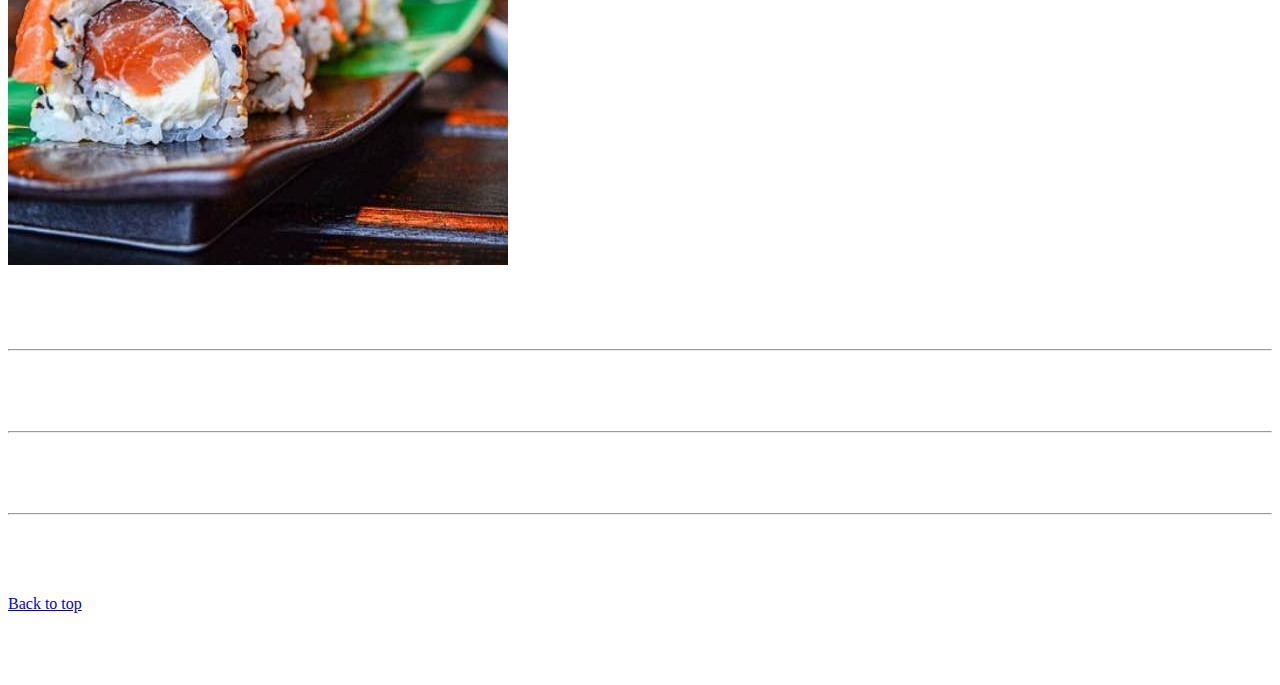
<file: kadai_004/index_for_student.html>
<!doctype html>
<html lang="en">
  <head>
    <meta charset="utf-8">
    <meta name="viewport" content="width=device-width, initial-scale=1">
    <meta name="description" content="">
    <meta name="author" content="Mark Otto, Jacob Thornton, and Bootstrap contributors">
    <meta name="generator" content="Hugo 0.79.0">
    <title>Carousel Template · Bootstrap v5.0</title>
    <link rel="canonical" href="https://getbootstrap.com/docs/5.0/examples/carousel/">
    <!-- ************************************************ bootstrap.min.cssの読み込み -->
    <link href="https://cdn.jsdelivr.net/npm/bootstrap@5.0.0-beta1/dist/css/bootstrap.min.css" rel="stylesheet" integrity="sha384-giJF6kkoqNQ00vy+HMDP7azOuL0xtbfIcaT9wjKHr8RbDVddVHyTfAAsrekwKmP1" crossorigin="anonymous">
    <!-- ************************************************ carousel.cssの読み込み -->
    <link href="carousel.css" rel="stylesheet">
    <!-- ************************************************ bootstrap.bundle.min.jsの読み込み -->
    <script src="https://cdn.jsdelivr.net/npm/bootstrap@5.0.0-beta1/dist/js/bootstrap.bundle.min.js" integrity="sha384-ygbV9kiqUc6oa4msXn9868pTtWMgiQaeYH7/t7LECLbyPA2x65Kgf80OJFdroafW" crossorigin="anonymous" defer></script>
  </head>
  <body>
    <main>
      <!-- ************************************************ カールセル開始 -->
      <div id="myCarousel" class="carousel slide" data-bs-ride="carousel">
      <!-- <div id="myCarousel" class="" data-bs-ride=""> -->
        <div class="carousel-inner">
          <div class="carousel-item active">
            <img src="img/top_1.jpg" alt="サンプル画像1">
            <div class="container">
              <div class="carousel-caption">
                <h1>Example headline.</h1>
                <p>Cras justo odio, dapibus ac facilisis in, egestas eget quam. Donec id elit non mi porta gravida at eget
                  metus. Nullam id dolor id nibh ultricies vehicula ut id elit.</p>
                <p><a class="btn btn-lg btn-primary" href="#" role="button">Sign up today</a></p>
              </div>
            </div>
          </div>
        </div>
      </div>
      <!-- ************************************************ カールセル終了 -->

      <div class="container">

        <style>
          .button-test {
          /* パディング(余白)上下方向10px 左右方向30px */
          padding: 10px 30px;
          /* ボタンの幅 300px */
          width: 300px;
          /* 背景色 青 */
          background-color: blue;
          /* フォント色 白 */
          color: white;
          /* テキスト中央揃え */
          text-align: center;
          /* フォントを太く */
          font-weight: bold;
          /* ボタンの角を丸める */
          border-radius: 5px;
          /* 上下左右方向の余白外側30px */
          margin: 30px;
          /* ボタンの影 */
          box-shadow: 0 0 20px 0 rgba(0, 0, 0, 30%);
          }
        </style>
  
        <!-- buttonテスト -->
        <button class="btn-primary btn-lg shadow">ここを押す</button>
        <div class="button-test">ここを押す</div>
        <a href="" class="btn-info btn-sm shadow">ここを押す</a>
        
        <button type="button" class="btn btn-primary">ここを押す</button>
        <button type="button" class="btn btn-secondary btn-lg">ここを押す</button>
        <button type="button" class="btn btn-success btn-sm">ここを押す</button>
        <button type="button" class="btn btn-outline-danger shadow">ここを押す</button>
        <button type="button" class="btn btn-warning">ここを押す</button>
        <button type="button" class="btn btn-outline-info btn-lg">ここを押す</button>
        <button type="button" class="btn btn-light shadow">ここを押す</button>
        <button type="button" class="btn btn-dark">ここを押す</button>
        <button type="button" class="btn btn-outline-warning">ここを押す</button>
        <button type="button" class="btn btn-link">ここを押す</button>

      </div>

      <!-- <div class="container marketing"> -->
      <div class="">
        <!-- <div class="row"> -->
        <div class="">
          <!-- <div class="col-lg-4"> -->
          <div class="">
            <img src="img/cake.jpg" class="rounded-circle" alt="サンプル画像2">
            <h2>Heading</h2>
            <p>Donec sed odio dui. Etiam porta sem malesuada magna mollis euismod. Nullam id dolor id nibh ultricies
              vehicula ut id elit. Morbi leo risus, porta ac consectetur ac, vestibulum at eros. Praesent commodo cursus
              magna.</p>
            <!-- <p><a class="btn btn-secondary" href="#" role="button">View details &raquo;</a></p> -->
            <p><a class="" href="#" role="button">View details &raquo;</a></p>
          </div>
        </div>
        <hr class="featurette-divider">
        <!-- <div class="row"> -->
        <div class="">
          <!-- <div class="col-md-7"> -->
          <div class="">
            <!-- <h2 class="featurette-heading">First featurette heading. <span class="text-muted">It’ll blow yourmind.</span> -->
            <h2 class="featurette-heading">First featurette heading. <span class="">It’ll blow yourmind.</span></h2>
            <!-- <p class="lead">Donec ullamcorper nulla non metus auctor fringilla. Vestibulum id ligula porta felis
              euismod
              semper. Praesent commodo cursus magna, vel scelerisque nisl consectetur. Fusce dapibus, tellus ac cursus
              commodo.</p> -->
            <p class="">
              Donec ullamcorper nulla non metus auctor fringilla. Vestibulum id ligula porta felis
              euismod
              semper. Praesent commodo cursus magna, vel scelerisque nisl consectetur. Fusce dapibus, tellus ac cursus
              commodo.
            </p>
          </div>
          <!-- <div class="col-md-5"> -->
          <div class="">
            <!-- <img src="img/sushi.jpg" class="img-fluid" alt=""> -->
            <img src="img/sushi.jpg" class="" alt="サンプル画像3">
          </div>
        </div>
        <hr class="featurette-divider">
        <!-- ここにもう一つ左右を反転させたものを作ります。 -->
        <hr class="featurette-divider">
        <!-- ここにもう一つ左右を反転させたものを作ります。 -->
        <hr class="featurette-divider">
        <footer class="container">
          <!-- <p class="float-end"><a href="#">Back to top</a></p> -->
          <p class=""><a href="#">Back to top</a></p>
        </footer>
      </div>
    </main>
  </body>

</html>
</file>
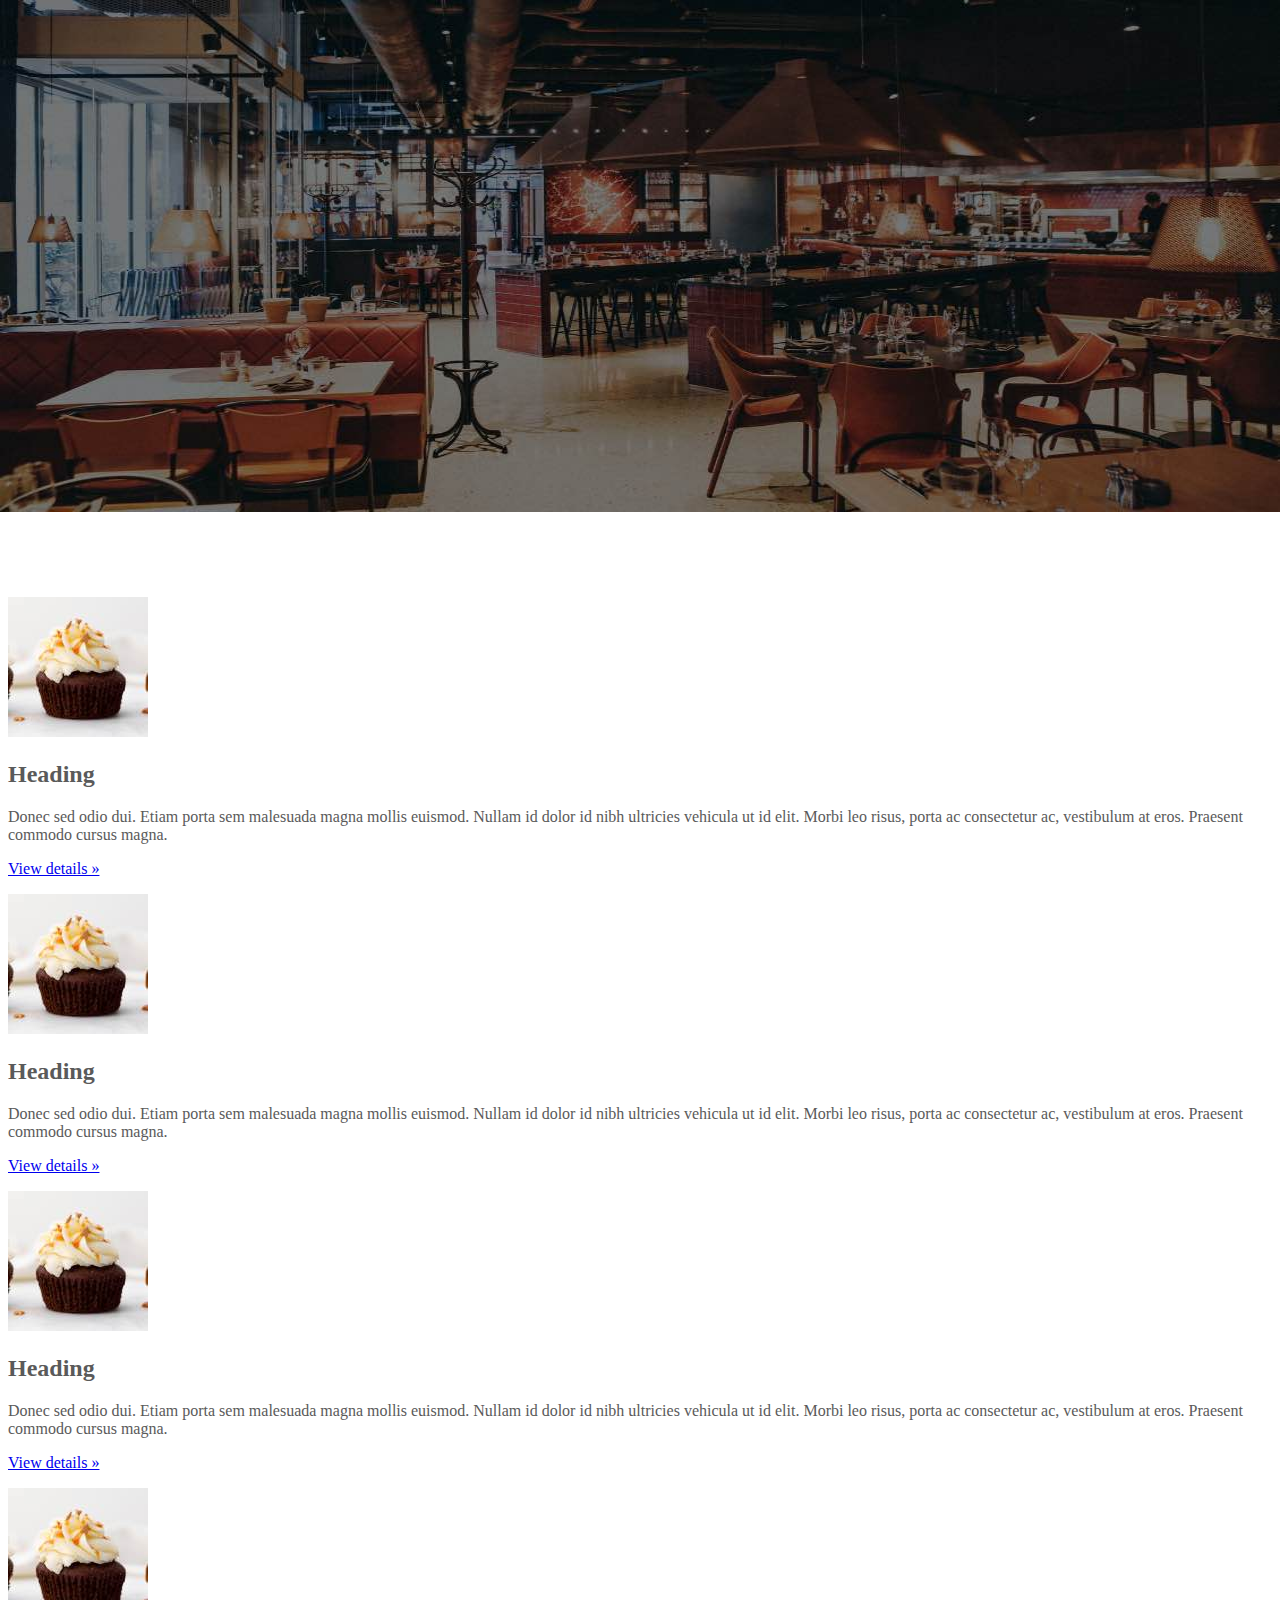
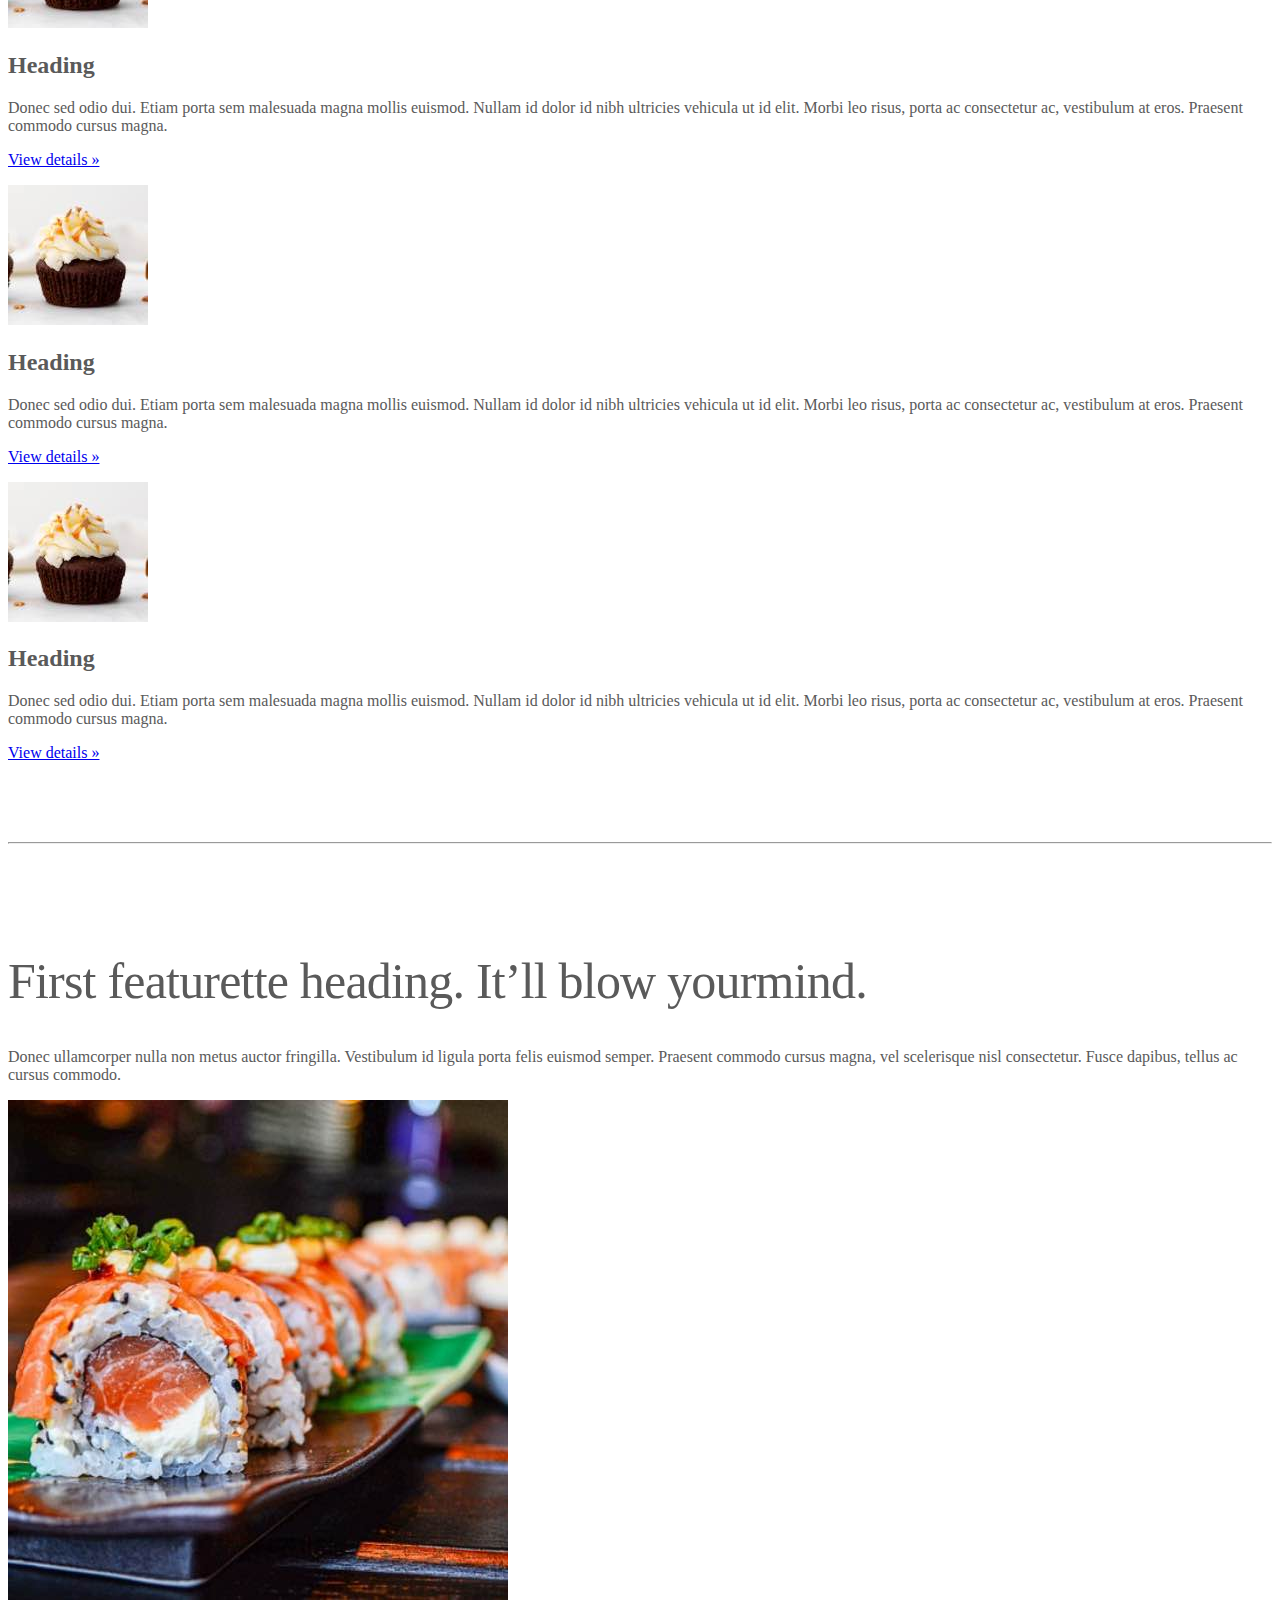
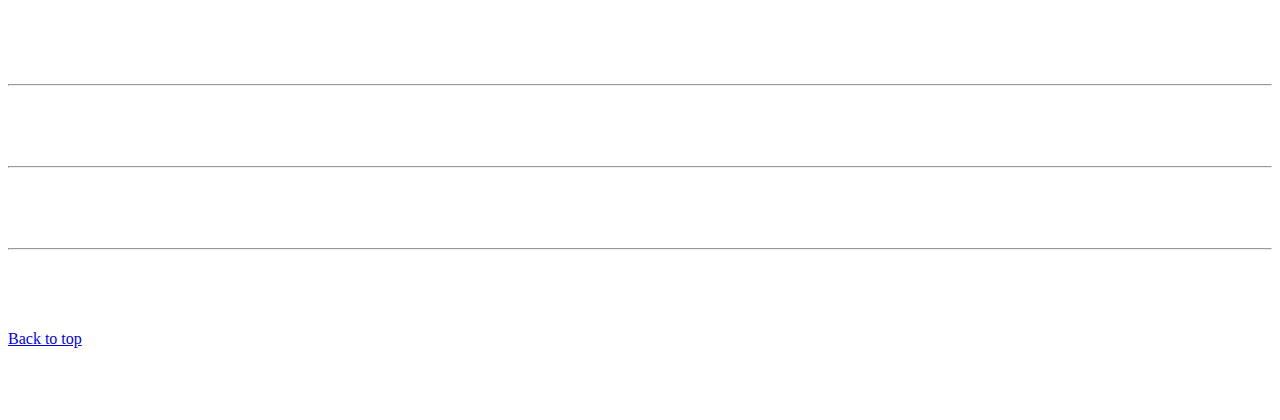
<file: kadai_005/index_for_student.html>
<!doctype html>
<html lang="en">
  <head>
    <meta charset="utf-8">
    <meta name="viewport" content="width=device-width, initial-scale=1">
    <meta name="description" content="">
    <meta name="author" content="Mark Otto, Jacob Thornton, and Bootstrap contributors">
    <meta name="generator" content="Hugo 0.79.0">
    <title>Carousel Template · Bootstrap v5.0</title>
    <link rel="canonical" href="https://getbootstrap.com/docs/5.0/examples/carousel/">
    <!-- ************************************************ bootstrap.min.cssの読み込み -->
    <link href="https://cdn.jsdelivr.net/npm/bootstrap@5.0.0-beta1/dist/css/bootstrap.min.css" rel="stylesheet" integrity="sha384-giJF6kkoqNQ00vy+HMDP7azOuL0xtbfIcaT9wjKHr8RbDVddVHyTfAAsrekwKmP1" crossorigin="anonymous">
    <!-- ************************************************ carousel.cssの読み込み -->
    <link href="carousel.css" rel="stylesheet">
    <!-- ************************************************ bootstrap.bundle.min.jsの読み込み -->
    <script src="https://cdn.jsdelivr.net/npm/bootstrap@5.0.0-beta1/dist/js/bootstrap.bundle.min.js" integrity="sha384-ygbV9kiqUc6oa4msXn9868pTtWMgiQaeYH7/t7LECLbyPA2x65Kgf80OJFdroafW" crossorigin="anonymous" defer></script>
  </head>
  <body>
    <main>
      <!-- ************************************************ カールセル開始 -->
      <div id="myCarousel" class="carousel slide" data-bs-ride="carousel">
      <!-- <div id="myCarousel" class="" data-bs-ride=""> -->
        <div class="carousel-inner">
          <div class="carousel-item active">
            <img src="img/top_1.jpg" alt="サンプル画像1">
            <div class="container">
              <div class="carousel-caption">
                <h1>Example headline.</h1>
                <p>Cras justo odio, dapibus ac facilisis in, egestas eget quam. Donec id elit non mi porta gravida at eget
                  metus. Nullam id dolor id nibh ultricies vehicula ut id elit.</p>
                <p><a class="btn btn-lg btn-primary" href="#" role="button">Sign up today</a></p>
              </div>
            </div>
          </div>
        </div>
      </div>
      <!-- ************************************************ カールセル終了 -->

      <div class="container">
        <div class="row">
          <div class="col-md-2 col-6 text-center">
            <!-- start col-lg-4 -->
            <img src="img/cake.jpg" class="rounded-circle" alt="サンプル画像2">
            <h2>Heading</h2>
            <p>
              Donec sed odio dui. Etiam porta sem malesuada magna mollis 
              euismod. Nullam id dolor id nibh ultricies vehicula ut id elit. 
              Morbi leo risus, porta ac consectetur ac, vestibulum at eros. 
              Praesent commodo cursus magna.
            </p>
            <p><a class="btn btn-secondary" href="#" role="button">View details &raquo;</a></p>
          </div>
          <div class="col-md-2 col-6 text-center">
            <!-- start col-lg-4 -->
            <img src="img/cake.jpg" class="rounded-circle" alt="サンプル画像2">
            <h2>Heading</h2>
            <p>
              Donec sed odio dui. Etiam porta sem malesuada magna mollis 
              euismod. Nullam id dolor id nibh ultricies vehicula ut id elit. 
              Morbi leo risus, porta ac consectetur ac, vestibulum at eros. 
              Praesent commodo cursus magna.
            </p>
            <p><a class="btn btn-secondary" href="#" role="button">View details &raquo;</a></p>
          </div>
          <div class="col-md-2 col-6 text-center">
            <!-- start col-lg-4 -->
            <img src="img/cake.jpg" class="rounded-circle" alt="サンプル画像2">
            <h2>Heading</h2>
            <p>
              Donec sed odio dui. Etiam porta sem malesuada magna mollis 
              euismod. Nullam id dolor id nibh ultricies vehicula ut id elit. 
              Morbi leo risus, porta ac consectetur ac, vestibulum at eros. 
              Praesent commodo cursus magna.
            </p>
            <p><a class="btn btn-secondary" href="#" role="button">View details &raquo;</a></p>
          </div>
          <div class="col-md-2 col-6 text-center">
            <!-- start col-lg-4 -->
            <img src="img/cake.jpg" class="rounded-circle" alt="サンプル画像2">
            <h2>Heading</h2>
            <p>
              Donec sed odio dui. Etiam porta sem malesuada magna mollis 
              euismod. Nullam id dolor id nibh ultricies vehicula ut id elit. 
              Morbi leo risus, porta ac consectetur ac, vestibulum at eros. 
              Praesent commodo cursus magna.
            </p>
            <p><a class="btn btn-secondary" href="#" role="button">View details &raquo;</a></p>
          </div>
          <div class="col-md-2 col-6 text-center">
            <!-- start col-lg-4 -->
            <img src="img/cake.jpg" class="rounded-circle" alt="サンプル画像2">
            <h2>Heading</h2>
            <p>
              Donec sed odio dui. Etiam porta sem malesuada magna mollis 
              euismod. Nullam id dolor id nibh ultricies vehicula ut id elit. 
              Morbi leo risus, porta ac consectetur ac, vestibulum at eros. 
              Praesent commodo cursus magna.
            </p>
            <p><a class="btn btn-secondary" href="#" role="button">View details &raquo;</a></p>
          </div>
          <div class="col-md-2 col-6 text-center">
            <!-- start col-lg-4 -->
            <img src="img/cake.jpg" class="rounded-circle" alt="サンプル画像2">
            <h2>Heading</h2>
            <p>
              Donec sed odio dui. Etiam porta sem malesuada magna mollis 
              euismod. Nullam id dolor id nibh ultricies vehicula ut id elit. 
              Morbi leo risus, porta ac consectetur ac, vestibulum at eros. 
              Praesent commodo cursus magna.
            </p>
            <p><a class="btn btn-secondary" href="#" role="button">View details &raquo;</a></p>
          </div>
        </div>
      </div>

        <hr class="featurette-divider">
        <!-- <div class="row"> -->
        <div class="">
          <!-- <div class="col-md-7"> -->
          <div class="">
            <!-- <h2 class="featurette-heading">First featurette heading. <span class="text-muted">It’ll blow yourmind.</span> -->
            <h2 class="featurette-heading">First featurette heading. <span class="">It’ll blow yourmind.</span></h2>
            <!-- <p class="lead">Donec ullamcorper nulla non metus auctor fringilla. Vestibulum id ligula porta felis
              euismod
              semper. Praesent commodo cursus magna, vel scelerisque nisl consectetur. Fusce dapibus, tellus ac cursus
              commodo.</p> -->
            <p class="">
              Donec ullamcorper nulla non metus auctor fringilla. Vestibulum id ligula porta felis
              euismod
              semper. Praesent commodo cursus magna, vel scelerisque nisl consectetur. Fusce dapibus, tellus ac cursus
              commodo.
            </p>
          </div>
          <!-- <div class="col-md-5"> -->
          <div class="">
            <!-- <img src="img/sushi.jpg" class="img-fluid" alt=""> -->
            <img src="img/sushi.jpg" class="" alt="サンプル画像3">
          </div>
        </div>
        <hr class="featurette-divider">
        <!-- ここにもう一つ左右を反転させたものを作ります。 -->
        <hr class="featurette-divider">
        <!-- ここにもう一つ左右を反転させたものを作ります。 -->
        <hr class="featurette-divider">
        <footer class="container">
          <!-- <p class="float-end"><a href="#">Back to top</a></p> -->
          <p class=""><a href="#">Back to top</a></p>
        </footer>
      </div>
    </main>
  </body>

</html>
</file>
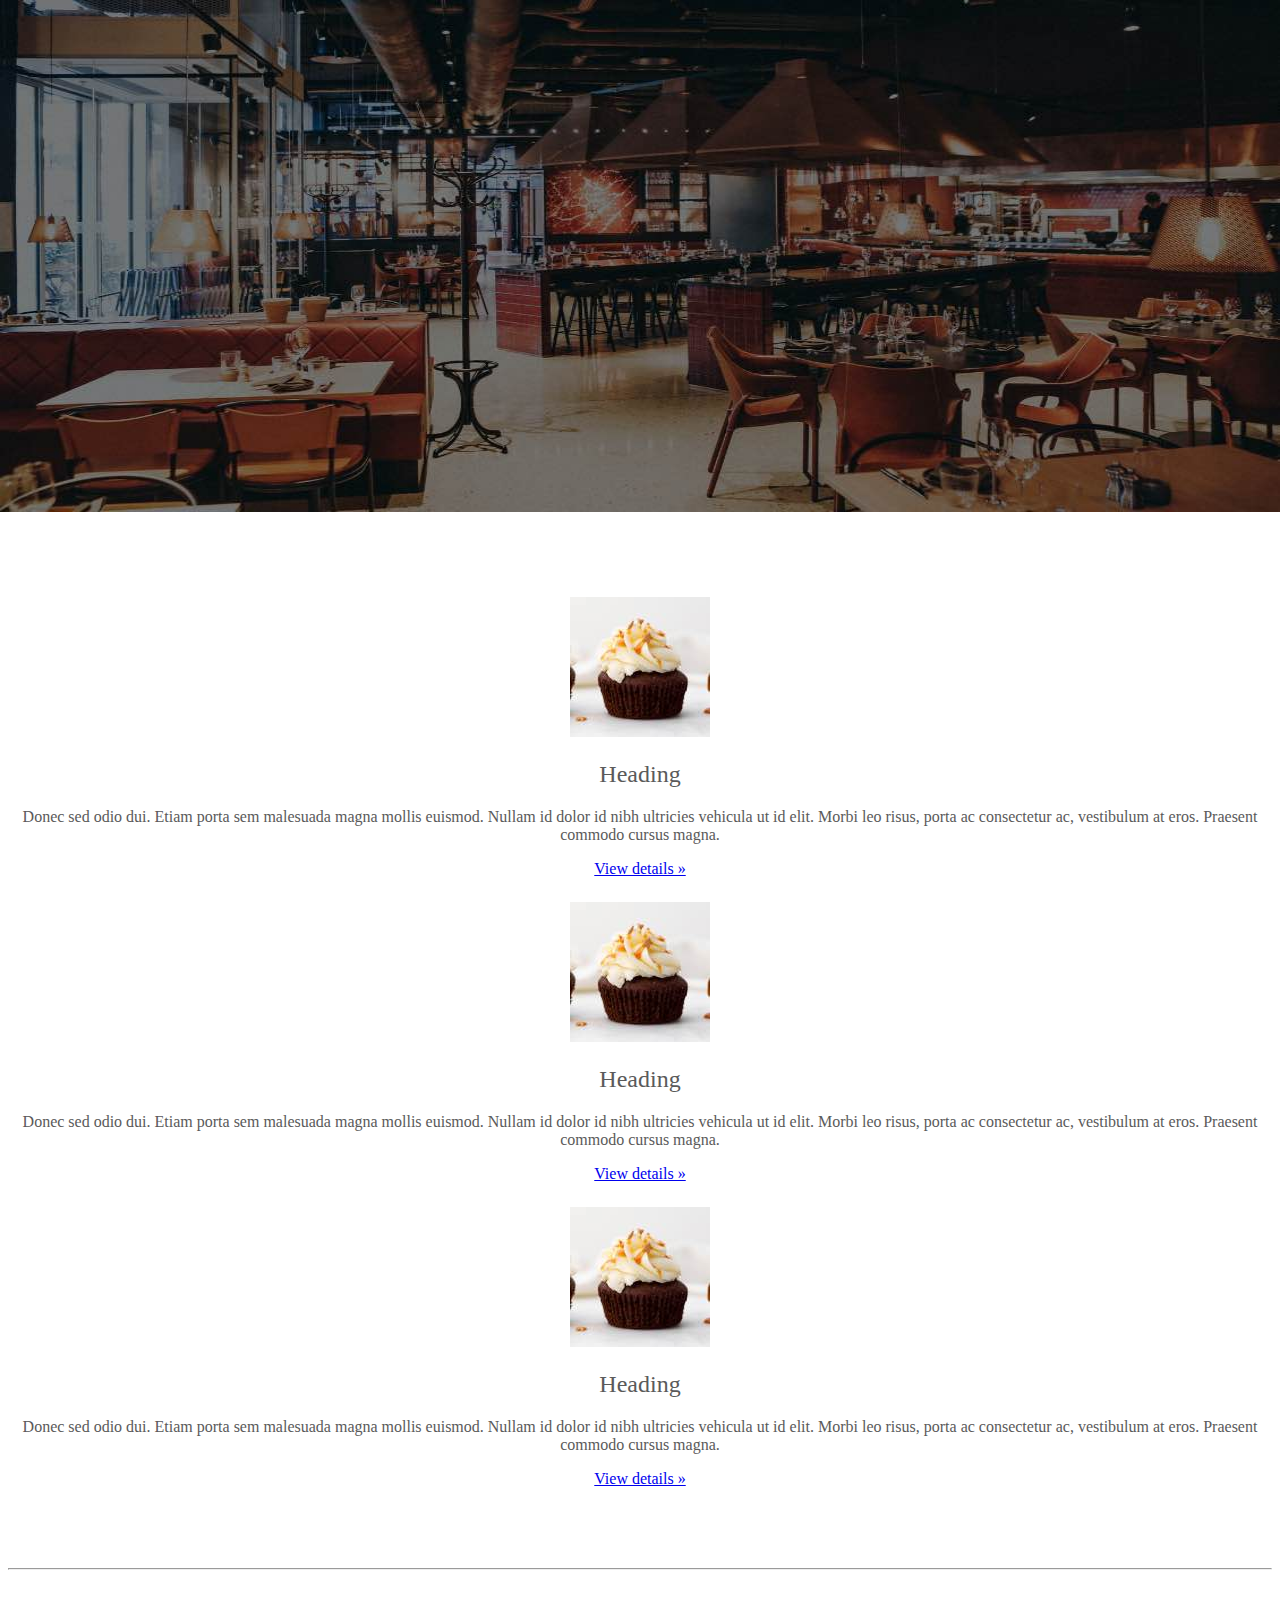
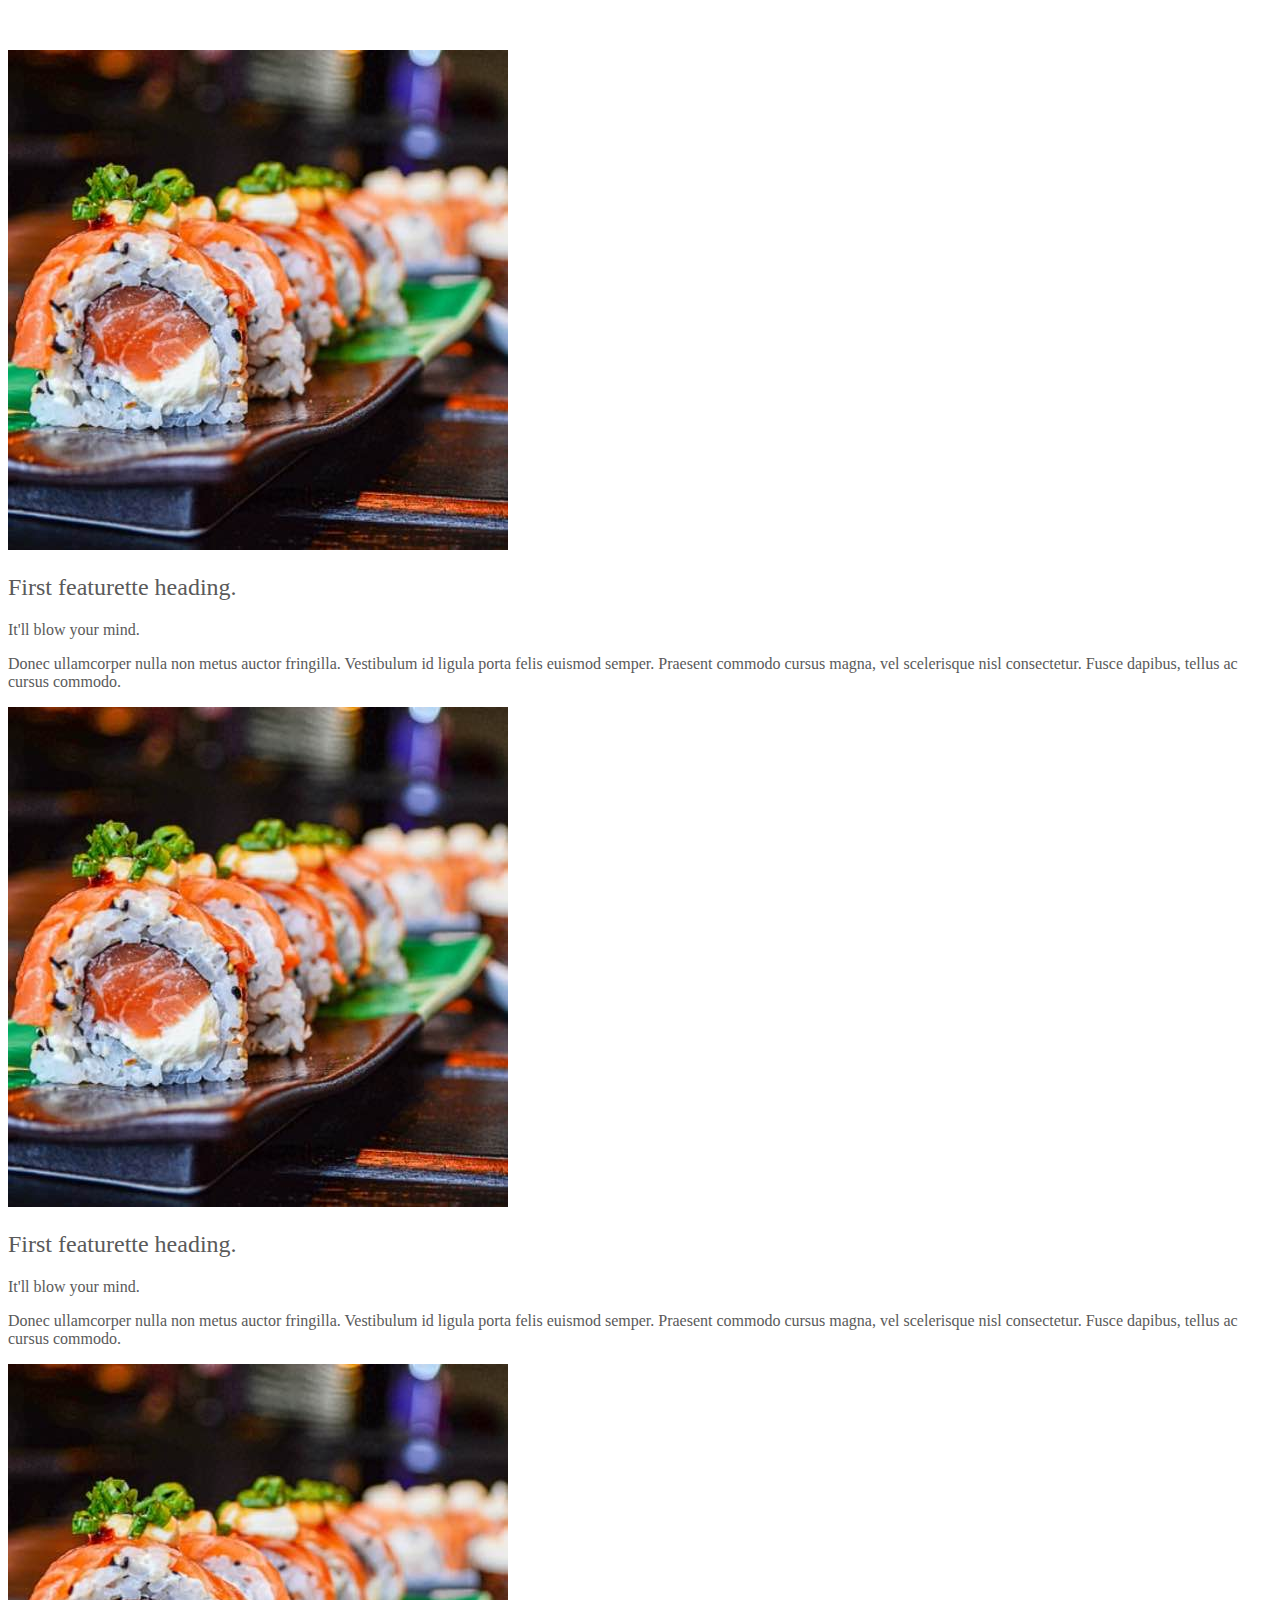
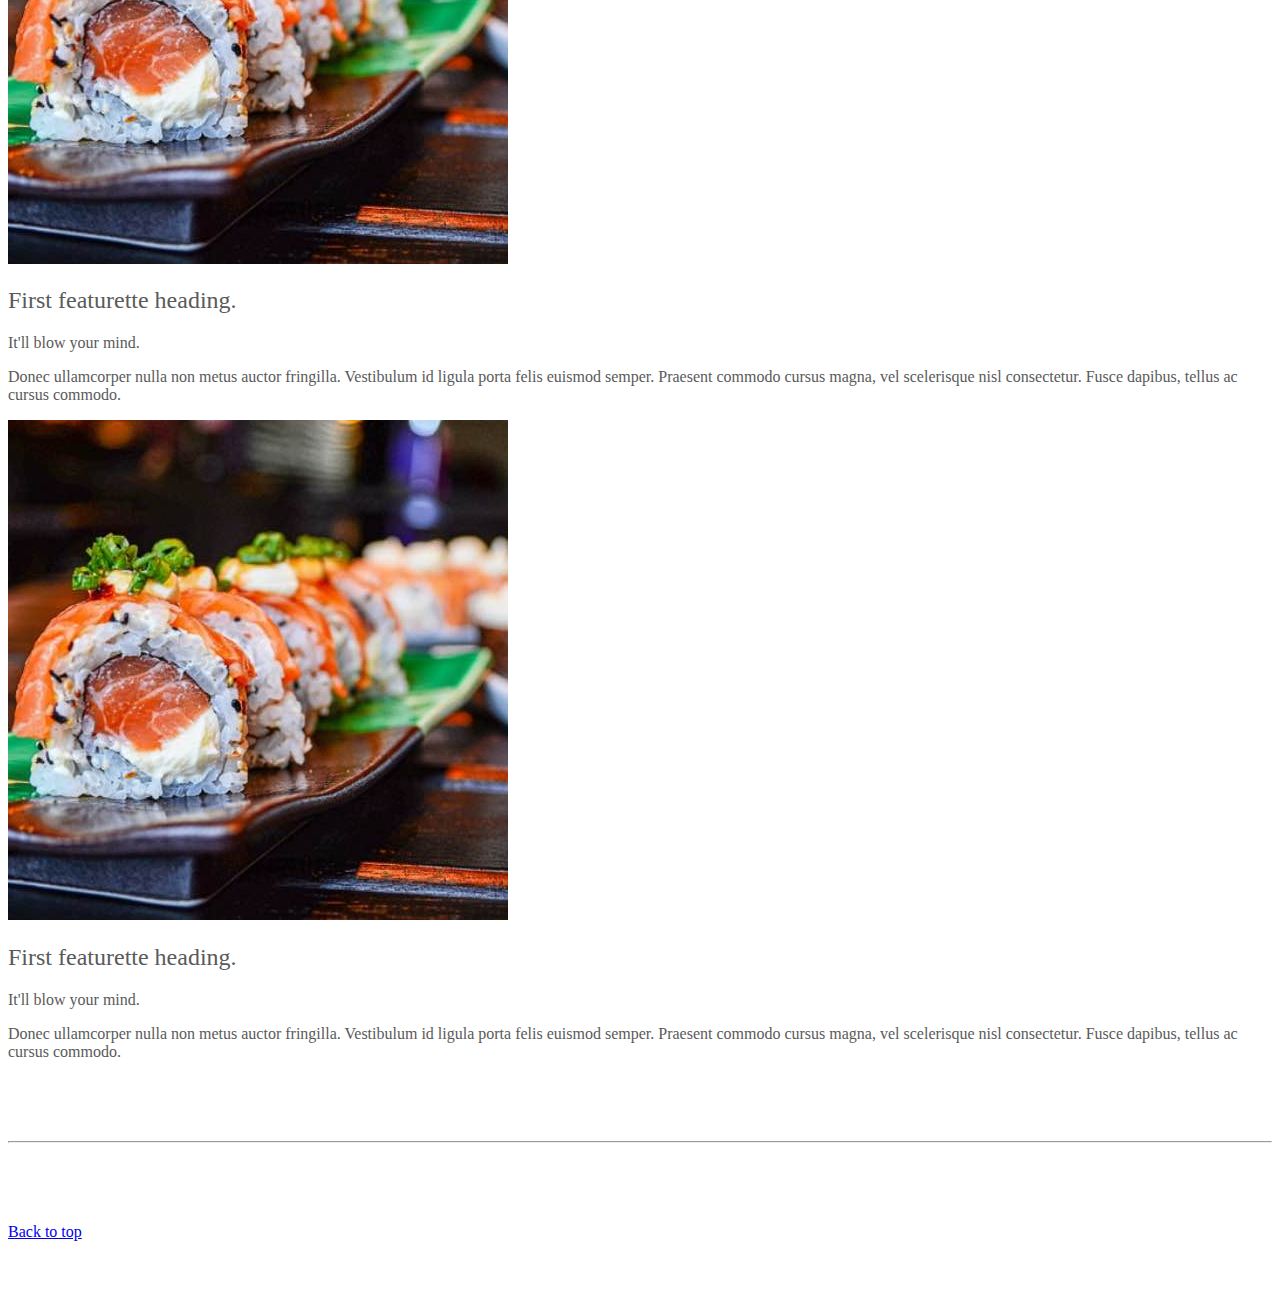
<file: kadai_006/index_for_student.html>
<!doctype html>
<html lang="en">
  <head>
    <meta charset="utf-8">
    <meta name="viewport" content="width=device-width, initial-scale=1">
    <meta name="description" content="">
    <meta name="author" content="Mark Otto, Jacob Thornton, and Bootstrap contributors">
    <meta name="generator" content="Hugo 0.79.0">
    <title>Carousel Template · Bootstrap v5.0</title>
    <link rel="canonical" href="https://getbootstrap.com/docs/5.0/examples/carousel/">
    <!-- ************************************************ bootstrap.min.cssの読み込み -->
    <link href="https://cdn.jsdelivr.net/npm/bootstrap@5.0.0-beta1/dist/css/bootstrap.min.css" rel="stylesheet" integrity="sha384-giJF6kkoqNQ00vy+HMDP7azOuL0xtbfIcaT9wjKHr8RbDVddVHyTfAAsrekwKmP1" crossorigin="anonymous">
    <!-- ************************************************ carousel.cssの読み込み -->
    <link href="carousel.css" rel="stylesheet">
    <!-- ************************************************ bootstrap.bundle.min.jsの読み込み -->
    <script src="https://cdn.jsdelivr.net/npm/bootstrap@5.0.0-beta1/dist/js/bootstrap.bundle.min.js" integrity="sha384-ygbV9kiqUc6oa4msXn9868pTtWMgiQaeYH7/t7LECLbyPA2x65Kgf80OJFdroafW" crossorigin="anonymous" defer></script>
  </head>
  <body>
    <main>
      <!-- ************************************************ カールセル開始 -->
      <div id="myCarousel" class="carousel slide" data-bs-ride="carousel">
      <!-- <div id="myCarousel" class="" data-bs-ride=""> -->
        <div class="carousel-inner">
          <div class="carousel-item active">
            <img src="img/top_1.jpg" alt="サンプル画像1">
            <div class="container">
              <div class="carousel-caption">
                <h1>Example headline.</h1>
                <p>Cras justo odio, dapibus ac facilisis in, egestas eget quam. Donec id elit non mi porta gravida at eget
                  metus. Nullam id dolor id nibh ultricies vehicula ut id elit.</p>
                <p><a class="btn btn-lg btn-primary" href="#" role="button">Sign up today</a></p>
              </div>
            </div>
          </div>
        </div>
      </div>
      <!-- ************************************************ カールセル終了 -->

      <!-- <div class="container">
        <style>
          .button-test {
          padding: 10px 30px;
          width: 300px;
          background-color: blue;
          color: white;
          text-align: center;
          font-weight: bold;
          border-radius: 5px;
          margin: 30px;
          box-shadow: 0 0 20px 0 rgba(0, 0, 0, 30%);
          }
        </style>

        <button>ここを押す</button>
        <div class="button-test">ここを押す</div>      
        <a href="">ここを押す</a>
      </div> -->

      <div class="container marketing">
        <div class="row">
          <div class="col-lg-4">
            <img src="img/cake.jpg" class="rounded-circle" alt="サンプル画像2">
            <h2>Heading</h2>
            <p>
              Donec sed odio dui. Etiam porta sem malesuada magna mollis 
              euismod. Nullam id dolor id nibh ultricies vehicula ut id elit. 
              Morbi leo risus, porta ac consectetur ac, vestibulum at eros. 
              Praesent commodo cursus magna.
            </p>
            <p><a class="btn btn-secondary" href="#" role="button">View details &raquo;</a></p>
          </div>
          <div class="col-lg-4">
            <img src="img/cake.jpg" class="rounded-circle" alt="サンプル画像2">
            <h2>Heading</h2>
            <p>
              Donec sed odio dui. Etiam porta sem malesuada magna mollis 
              euismod. Nullam id dolor id nibh ultricies vehicula ut id elit. 
              Morbi leo risus, porta ac consectetur ac, vestibulum at eros. 
              Praesent commodo cursus magna.
            </p>
            <p><a class="btn btn-secondary" href="#" role="button">View details &raquo;</a></p>
          </div>
          <div class="col-lg-4">
            <img src="img/cake.jpg" class="rounded-circle" alt="サンプル画像2">
            <h2>Heading</h2>
            <p>
              Donec sed odio dui. Etiam porta sem malesuada magna mollis 
              euismod. Nullam id dolor id nibh ultricies vehicula ut id elit. 
              Morbi leo risus, porta ac consectetur ac, vestibulum at eros. 
              Praesent commodo cursus magna.
            </p>
            <p><a class="btn btn-secondary" href="#" role="button">View details &raquo;</a></p>
          </div>
        </div>

        <hr class="featurette-divider">
      
        <div class="row row-cols-md-4">
          <div class="col">
            <div class="card">
              <img src="img/sushi.jpg" class="card-img-top" alt="サンプル画像3">
              <div class="card-body">
                <h2 class="card-title">First featurette heading.</h2>
                <p class="card-text">It'll blow your mind.</p>
                <p class="lead">
                  Donec ullamcorper nulla non metus auctor fringilla. Vestibulum id ligula porta felis
                  euismod
                  semper. Praesent commodo cursus magna, vel scelerisque nisl consectetur. Fusce dapibus, tellus ac cursus
                  commodo.
                </p>
              </div>
            </div>
          </div>

          <div class="col">
            <div class="card">
              <img src="img/sushi.jpg" class="card-img-top" alt="サンプル画像3">
              <div class="card-body">
                <h2 class="card-title">First featurette heading.</h2>
                <p class="card-text">It'll blow your mind.</p>
                <p class="lead">
                  Donec ullamcorper nulla non metus auctor fringilla. Vestibulum id ligula porta felis
                  euismod
                  semper. Praesent commodo cursus magna, vel scelerisque nisl consectetur. Fusce dapibus, tellus ac cursus
                  commodo.
                </p>
              </div>
            </div>
          </div>

          <div class="col">
            <div class="card">
              <img src="img/sushi.jpg" class="card-img-top" alt="サンプル画像3">
              <div class="card-body">
                <h2 class="card-title">First featurette heading.</h2>
                <p class="card-text">It'll blow your mind.</p>
                <p class="lead">
                  Donec ullamcorper nulla non metus auctor fringilla. Vestibulum id ligula porta felis
                  euismod
                  semper. Praesent commodo cursus magna, vel scelerisque nisl consectetur. Fusce dapibus, tellus ac cursus
                  commodo.
                </p>
              </div>
            </div>
          </div>

          <div class="col">
            <div class="card">
              <img src="img/sushi.jpg" class="card-img-top" alt="サンプル画像3">
              <div class="card-body">
                <h2 class="card-title">First featurette heading.</h2>
                <p class="card-text">It'll blow your mind.</p>
                <p class="lead">
                  Donec ullamcorper nulla non metus auctor fringilla. Vestibulum id ligula porta felis
                  euismod
                  semper. Praesent commodo cursus magna, vel scelerisque nisl consectetur. Fusce dapibus, tellus ac cursus
                  commodo.
                </p>
              </div>
            </div>
          </div>
        </div>

        <hr class="featurette-divider">

        <footer class="container">
          <!-- <p class="float-end"><a href="#">Back to top</a></p> -->
          <p class=""><a href="#">Back to top</a></p>
        </footer>
      </div>
    </main>
  </body>

</html>
</file>
<file: kadai_015/stylesheet/style.css>
/* ----------------------------------------------- 共通 */
html,
body {
  overflow-x: hidden;
}

body {
  color: #000000;
  font-family: 'Noto Sans JP', sans-serif;
  padding-bottom: 0;
}

p {
  line-height: 2.0em;
  font-weight: 100;
  font-style: normal;
  font-size: 14px;
}

.section_title {
  font-size: 36px;
  font-weight: 600;
}

.section_title::after {
  display: block;
  font-size: 14px;
  font-weight: 400;
  padding: 16px 0 16px;
  width: 100px;
  border-bottom: solid 1px #000000;
}

/* ----------------------------------------------- ナビゲーションバー */
.navbar_brand_logo {
  /* サイズを32pxの正方形へ変更 */
  width: 32px;
  height: 32px;

  /* imgはインライン要素なのでインラインブロックに設定 */
  display: inline-block;

  /* "SAMURAI KITCHEN" 文字との空白を15pxに設定 */
  margin-right: 15px;
}

/* カンマで区切ると複数のクラスに適用可能 */
.my_navbar_brand,
.my_nav_link {
  /* フォントサイズを16pxに設定 */
  font-size: 16px;

  /* フォントをserif体に設定 */
  font-family: 'Lora', serif;

  /* フォント色を黒色に設定 */
  color: #000000 !important;
}

/* Bootstrapのボタンに初期設定されている周囲のborder（枠線）を消す */
.navbar-toggler {
  padding: 0 !important;
  border: none;
}

/* ハンバーガーボタンがチェック状態である（押されている）とき、閉じるボタン（×）を表示する */
#hamburger_btn_check:checked~.hamburger_btn .btn_close {
  display: block;
}

/* ハンバーガーボタンがチェック状態である（押されている）とき、ハンバーガーボタンを表示しない */
#hamburger_btn_check:checked~.hamburger_btn .btn_open {
  display: none;
}

/* 最初に表示した時は、閉じるボタン（×）は表示しない */
.btn_close {
  display: none;
}

/* ハンバーガーボタンが押されているかを判断するためのチェックボックスは隠す */
#hamburger_btn_check {
  display: none;
}



/* ----------------------------------------------- カールセル */
.my_carousel_caption {
  font-size: 52px;
  padding-top: 1.25rem;
  padding-bottom: 1.25rem;
  color: #fff;
  text-align: center;
  font-family: 'Lora', serif;
  line-height: 1.5em;
}

/* 疑似要素でアイコンを配置。前に配置しています */
.my_carousel_caption::before {
  content: url(../img/logoSymbol_White.png);
  display: block;
}

/* スマートフォン画面幅（画面幅が最大375pxまで）の場合、以下のスタイルを適用。 */
@media screen and (max-width:375px) {
  .my_carousel_caption {
    font-size: 27px;
  }
}

/* carousel-itemの高さを32remに指定 */
.carousel-item {
  height: 32rem;
}

/*carousel-item直下の子要素imgタグに設定 */
.carousel-item>img {

  /* 絶対位置を指定 */
  position: absolute;
  top: 0;
  left: 0;
  min-width: 100%;

  /* 高さはcarousel-itemに揃える */
  height: 32rem;
}


/* ----------------------------------------------- アバウト */
.about::after {
  content: "私たちについて";
}

.about_us_bg {
  background-color: #FFE6A5;
}


/* ----------------------------------------------- ギャラリー */
.gallery::after {
  content: "ギャラリー";
  margin: 0 auto 0;
}


/* ----------------------------------------------- メニュー */
.menu::after {
  content: "メニュー";
  margin: 0 auto 0;
}

.menu_title {
  font-size: 18px;
  font-weight: 600;
  font-style: normal;
}

.menu_price {
  font-size: 20px;
  font-weight: 400;
  font-family: 'Lora', serif;
}


/* ----------------------------------------------- レビュー */
.review_wrapper {
  background-image: url(../img/background-reviews.jpg);
  background-repeat: no-repeat;
  background-size: cover;
}

.review::after {
  content: "お客様の声";
  margin: 0 auto 0;
  border-bottom: solid 1px #FFFFFF;
}

.h_420 {
  height: 420px;
  position: relative;
}

.reviewer_img {
  width: 48px;
  height: 48px;
  border-radius: 50%;
  margin-right: 16px;
}

.star_img {
  width: 25px;
  height: 25px;
}

.fix_bottom {
  position: absolute;
  width: 80px;
  height: 44px;
  left: 24px;
  bottom: 24px;
}


.chef::after {
  content: "シェフ";
}

.chef_bg {
  background-color: #fdf5e6;
}


/* ----------------------------------------------- アクセス */
.access::after {
  content: "アクセス";
  margin: 0 auto 0;
}


/* ----------------------------------------------- フッター */
#footer {
  background-color: #FAFAFA;
}

.copy_right {
  font-size: 14px;
  position: absolute;
  bottom: 1rem;
  left: 12px;
  display: flex;
}

.copy_right>p {
  margin-right: 5rem;
  margin-bottom: 0;
}

.copy_right>img.sns_img {
  height: 24px;
  width: 24px;
  margin-right: 10px;
  margin-top: 0;
}

.restaurant_info p {
  font-weight: 400;
  line-height: 1.5;
  font-size: 16px;
}

.restaurant_info img {
  width: 20px;
  height: 20px;
  margin-right: 10px;
  line-height: 1.5;
  margin-top: auto;
}

.footer_brand_logo {
  width: 64px;
  height: 64px;
  display: inline-block;
  margin-right: 15px;
}

.footer_text {
  font-size: 24px;
  font-family: 'Lora', serif;
}

@media screen and (max-width: 991px) {
  .footer_text,
  .copy_right {
    margin-top: 2rem;
    text-align: center;
    position: relative;
  }

  .copy_right>p,img {
    margin-right: 1rem;
    font-size: 14px;
    margin: 0;
    line-height: 35px;
  }
}
</file>
<file: kadai_tutorial_output/stylesheet/style.css>
/* ----------------------------------------------- 共通 */
html,
body {
  overflow-x: hidden;
}

body {
  color: #000000;
  font-family: 'Noto Sans JP', sans-serif;
  padding-bottom: 0;
}

p {
  line-height: 2.0em;
  font-weight: 100;
  font-style: normal;
  font-size: 14px;
}

.section_title {
  font-size: 36px;
  font-weight: 600;
}

.section_title::after {
  display: block;
  font-size: 14px;
  font-weight: 400;
  padding: 16px 0 16px;
  width: 100px;
  border-bottom: solid 1px #000000;
}

/* ----------------------------------------------- ナビゲーションバー */
.navbar_brand_logo {
  /* サイズを32pxの正方形へ変更 */
  width: 32px;
  height: 32px;

  /* imgはインライン要素なのでインラインブロックに設定 */
  display: inline-block;

  /* "SAMURAI KITCHEN" 文字との空白を15pxに設定 */
  margin-right: 15px;
}

/* カンマで区切ると複数のクラスに適用可能 */
.my_navbar_brand,
.my_nav_link {
  /* フォントサイズを16pxに設定 */
  font-size: 16px;

  /* フォントをserif体に設定 */
  font-family: 'Lora', serif;

  /* フォント色を黒色に設定 */
  color: #000000 !important;
}

/* Bootstrapのボタンに初期設定されている周囲のborder（枠線）を消す */
.navbar-toggler {
  padding: 0 !important;
  border: none;
}

/* ハンバーガーボタンがチェック状態である（押されている）とき、閉じるボタン（×）を表示する */
#hamburger_btn_check:checked~.hamburger_btn .btn_close {
  display: block;
}

/* ハンバーガーボタンがチェック状態である（押されている）とき、ハンバーガーボタンを表示しない */
#hamburger_btn_check:checked~.hamburger_btn .btn_open {
  display: none;
}

/* 最初に表示した時は、閉じるボタン（×）は表示しない */
.btn_close {
  display: none;
}

/* ハンバーガーボタンが押されているかを判断するためのチェックボックスは隠す */
#hamburger_btn_check {
  display: none;
}



/* ----------------------------------------------- カールセル */
.my_carousel_caption {
  font-size: 52px;
  padding-top: 1.25rem;
  padding-bottom: 1.25rem;
  color: #fff;
  text-align: center;
  font-family: 'Lora', serif;
  line-height: 1.5em;
}

/* 疑似要素でアイコンを配置。前に配置しています */
.my_carousel_caption::before {
  content: url(../img/logoSymbol_White.png);
  display: block;
}

/* スマートフォン画面幅（画面幅が最大375pxまで）の場合、以下のスタイルを適用。 */
@media screen and (max-width:375px) {
  .my_carousel_caption {
    font-size: 27px;
  }
}

/* carousel-itemの高さを32remに指定 */
.carousel-item {
  height: 32rem;
}

/*carousel-item直下の子要素imgタグに設定 */
.carousel-item>img {

  /* 絶対位置を指定 */
  position: absolute;
  top: 0;
  left: 0;
  min-width: 100%;

  /* 高さはcarousel-itemに揃える */
  height: 32rem;
}


/* ----------------------------------------------- アバウト */
.about::after {
  content: "私たちについて";
}

.about_us_bg {
  background-color: #FFE6A5;
}


/* ----------------------------------------------- ギャラリー */
.gallery::after {
  content: "ギャラリー";
  margin: 0 auto 0;
}


/* ----------------------------------------------- メニュー */
.menu::after {
  content: "メニュー";
  margin: 0 auto 0;
}

.menu_title {
  font-size: 18px;
  font-weight: 600;
  font-style: normal;
}

.menu_price {
  font-size: 20px;
  font-weight: 400;
  font-family: 'Lora', serif;
}


/* ----------------------------------------------- レビュー */
.review_wrapper {
  background-image: url(../img/background-reviews.jpg);
  background-repeat: no-repeat;
  background-size: cover;
}

.review::after {
  content: "お客様の声";
  margin: 0 auto 0;
  border-bottom: solid 1px #FFFFFF;
}

.h_420 {
  height: 420px;
  position: relative;
}

.reviewer_img {
  width: 48px;
  height: 48px;
  border-radius: 50%;
  margin-right: 16px;
}

.star_img {
  width: 25px;
  height: 25px;
}

.fix_bottom {
  position: absolute;
  width: 80px;
  height: 44px;
  left: 24px;
  bottom: 24px;
}


/* ----------------------------------------------- アクセス */
.access::after {
  content: "アクセス";
  margin: 0 auto 0;
}


/* ----------------------------------------------- フッター */
#footer {
  background-color: #FAFAFA;
}

.copy_right {
  font-size: 14px;
  position: absolute;
  bottom: 1rem;
  left: 12px;
  display: flex;
}

.copy_right>p {
  margin-right: 5rem;
  margin-bottom: 0;
}

.copy_right>img.sns_img {
  height: 24px;
  width: 24px;
  margin-right: 10px;
  margin-top: 0;
}

.restaurant_info p {
  font-weight: 400;
  line-height: 1.5;
  font-size: 16px;
}

.restaurant_info img {
  width: 20px;
  height: 20px;
  margin-right: 10px;
  line-height: 1.5;
  margin-top: auto;
}

.footer_brand_logo {
  width: 64px;
  height: 64px;
  display: inline-block;
  margin-right: 15px;
}

.footer_text {
  font-size: 24px;
  font-family: 'Lora', serif;
}

@media screen and (max-width: 991px) {
  .footer_text,
  .copy_right {
    margin-top: 2rem;
    text-align: center;
    position: relative;
  }

  .copy_right>p,img {
    margin-right: 1rem;
    font-size: 14px;
    margin: 0;
    line-height: 35px;
  }
}
</file>
<file: kadai_003/carousel.css>
/* ----------------------------------------------- 全体の文字色修正と下部の余白の調整 */
body {
  /* padding-top: 3rem; */
  padding-bottom: 3rem;
  color: #5a5a5a;
}

/* ----------------------------------------------- カルーセルのカスタマイズ */
.carousel {
  margin-bottom: 4rem;
}

.carousel-caption {
  bottom: 3rem;
  z-index: 10;
}

.carousel-item {
  height: 32rem;
}

.carousel-item > img {
  position: absolute;
  top: 0;
  left: 0;
  min-width: 100%;
  height: 32rem;
}

/* ----------------------------------------------- マーケティングコンテンツ */
.marketing .col-lg-4 {
  margin-bottom: 1.5rem;
  text-align: center;
}

.marketing h2 {
  font-weight: 400;
}

/* rtl:begin:ignore */
.marketing .col-lg-4 p {
  margin-right: .75rem;
  margin-left: .75rem;
}

/* rtl:end:ignore */

/* ----------------------------------------------- フィーチャーレット */
.featurette-divider {
  margin: 5rem 0;
  /* Space out the Bootstrap <hr> more */
}

.featurette-heading {
  font-weight: 300;
  line-height: 1;
  /* rtl:remove */
  letter-spacing: -.05rem;
}

/* ----------------------------------------------- レスポンシブデザイン */
@media (min-width: 40em) {
  .carousel-caption p {
    margin-bottom: 1.25rem;
    font-size: 1.25rem;
    line-height: 1.4;
  }

  .featurette-heading {
    font-size: 50px;
  }
}

@media (min-width: 62em) {
  .featurette-heading {
    margin-top: 7rem;
  }
}
</file>
<file: kadai_004/carousel.css>
/* ----------------------------------------------- 全体の文字色修正と下部の余白の調整 */
body {
  /* padding-top: 3rem; */
  padding-bottom: 3rem;
  color: #5a5a5a;
}

/* ----------------------------------------------- カルーセルのカスタマイズ */
.carousel {
  margin-bottom: 4rem;
}

.carousel-caption {
  bottom: 3rem;
  z-index: 10;
}

.carousel-item {
  height: 32rem;
}

.carousel-item > img {
  position: absolute;
  top: 0;
  left: 0;
  min-width: 100%;
  height: 32rem;
}

/* ----------------------------------------------- マーケティングコンテンツ */
.marketing .col-lg-4 {
  margin-bottom: 1.5rem;
  text-align: center;
}

.marketing h2 {
  font-weight: 400;
}

/* rtl:begin:ignore */
.marketing .col-lg-4 p {
  margin-right: .75rem;
  margin-left: .75rem;
}

/* rtl:end:ignore */

/* ----------------------------------------------- フィーチャーレット */
.featurette-divider {
  margin: 5rem 0;
  /* Space out the Bootstrap <hr> more */
}

.featurette-heading {
  font-weight: 300;
  line-height: 1;
  /* rtl:remove */
  letter-spacing: -.05rem;
}

/* ----------------------------------------------- レスポンシブデザイン */
@media (min-width: 40em) {
  .carousel-caption p {
    margin-bottom: 1.25rem;
    font-size: 1.25rem;
    line-height: 1.4;
  }

  .featurette-heading {
    font-size: 50px;
  }
}

@media (min-width: 62em) {
  .featurette-heading {
    margin-top: 7rem;
  }
}
</file>
<file: kadai_005/carousel.css>
/* ----------------------------------------------- 全体の文字色修正と下部の余白の調整 */
body {
  /* padding-top: 3rem; */
  padding-bottom: 3rem;
  color: #5a5a5a;
}

/* ----------------------------------------------- カルーセルのカスタマイズ */
.carousel {
  margin-bottom: 4rem;
}

.carousel-caption {
  bottom: 3rem;
  z-index: 10;
}

.carousel-item {
  height: 32rem;
}

.carousel-item > img {
  position: absolute;
  top: 0;
  left: 0;
  min-width: 100%;
  height: 32rem;
}

/* ----------------------------------------------- マーケティングコンテンツ */
.marketing .col-lg-4 {
  margin-bottom: 1.5rem;
  text-align: center;
}

.marketing h2 {
  font-weight: 400;
}

/* rtl:begin:ignore */
.marketing .col-lg-4 p {
  margin-right: .75rem;
  margin-left: .75rem;
}

/* rtl:end:ignore */

/* ----------------------------------------------- フィーチャーレット */
.featurette-divider {
  margin: 5rem 0;
  /* Space out the Bootstrap <hr> more */
}

.featurette-heading {
  font-weight: 300;
  line-height: 1;
  /* rtl:remove */
  letter-spacing: -.05rem;
}

/* ----------------------------------------------- レスポンシブデザイン */
@media (min-width: 40em) {
  .carousel-caption p {
    margin-bottom: 1.25rem;
    font-size: 1.25rem;
    line-height: 1.4;
  }

  .featurette-heading {
    font-size: 50px;
  }
}

@media (min-width: 62em) {
  .featurette-heading {
    margin-top: 7rem;
  }
}
</file>
<file: kadai_006/carousel.css>
/* ----------------------------------------------- 全体の文字色修正と下部の余白の調整 */
body {
  /* padding-top: 3rem; */
  padding-bottom: 3rem;
  color: #5a5a5a;
}

/* ----------------------------------------------- カルーセルのカスタマイズ */
.carousel {
  margin-bottom: 4rem;
}

.carousel-caption {
  bottom: 3rem;
  z-index: 10;
}

.carousel-item {
  height: 32rem;
}

.carousel-item > img {
  position: absolute;
  top: 0;
  left: 0;
  min-width: 100%;
  height: 32rem;
}

/* ----------------------------------------------- マーケティングコンテンツ */
.marketing .col-lg-4 {
  margin-bottom: 1.5rem;
  text-align: center;
}

.marketing h2 {
  font-weight: 400;
}

/* rtl:begin:ignore */
.marketing .col-lg-4 p {
  margin-right: .75rem;
  margin-left: .75rem;
}

/* rtl:end:ignore */

/* ----------------------------------------------- フィーチャーレット */
.featurette-divider {
  margin: 5rem 0;
  /* Space out the Bootstrap <hr> more */
}

.featurette-heading {
  font-weight: 300;
  line-height: 1;
  /* rtl:remove */
  letter-spacing: -.05rem;
}

/* ----------------------------------------------- レスポンシブデザイン */
@media (min-width: 40em) {
  .carousel-caption p {
    margin-bottom: 1.25rem;
    font-size: 1.25rem;
    line-height: 1.4;
  }

  .featurette-heading {
    font-size: 50px;
  }
}

@media (min-width: 62em) {
  .featurette-heading {
    margin-top: 7rem;
  }
}
</file>
